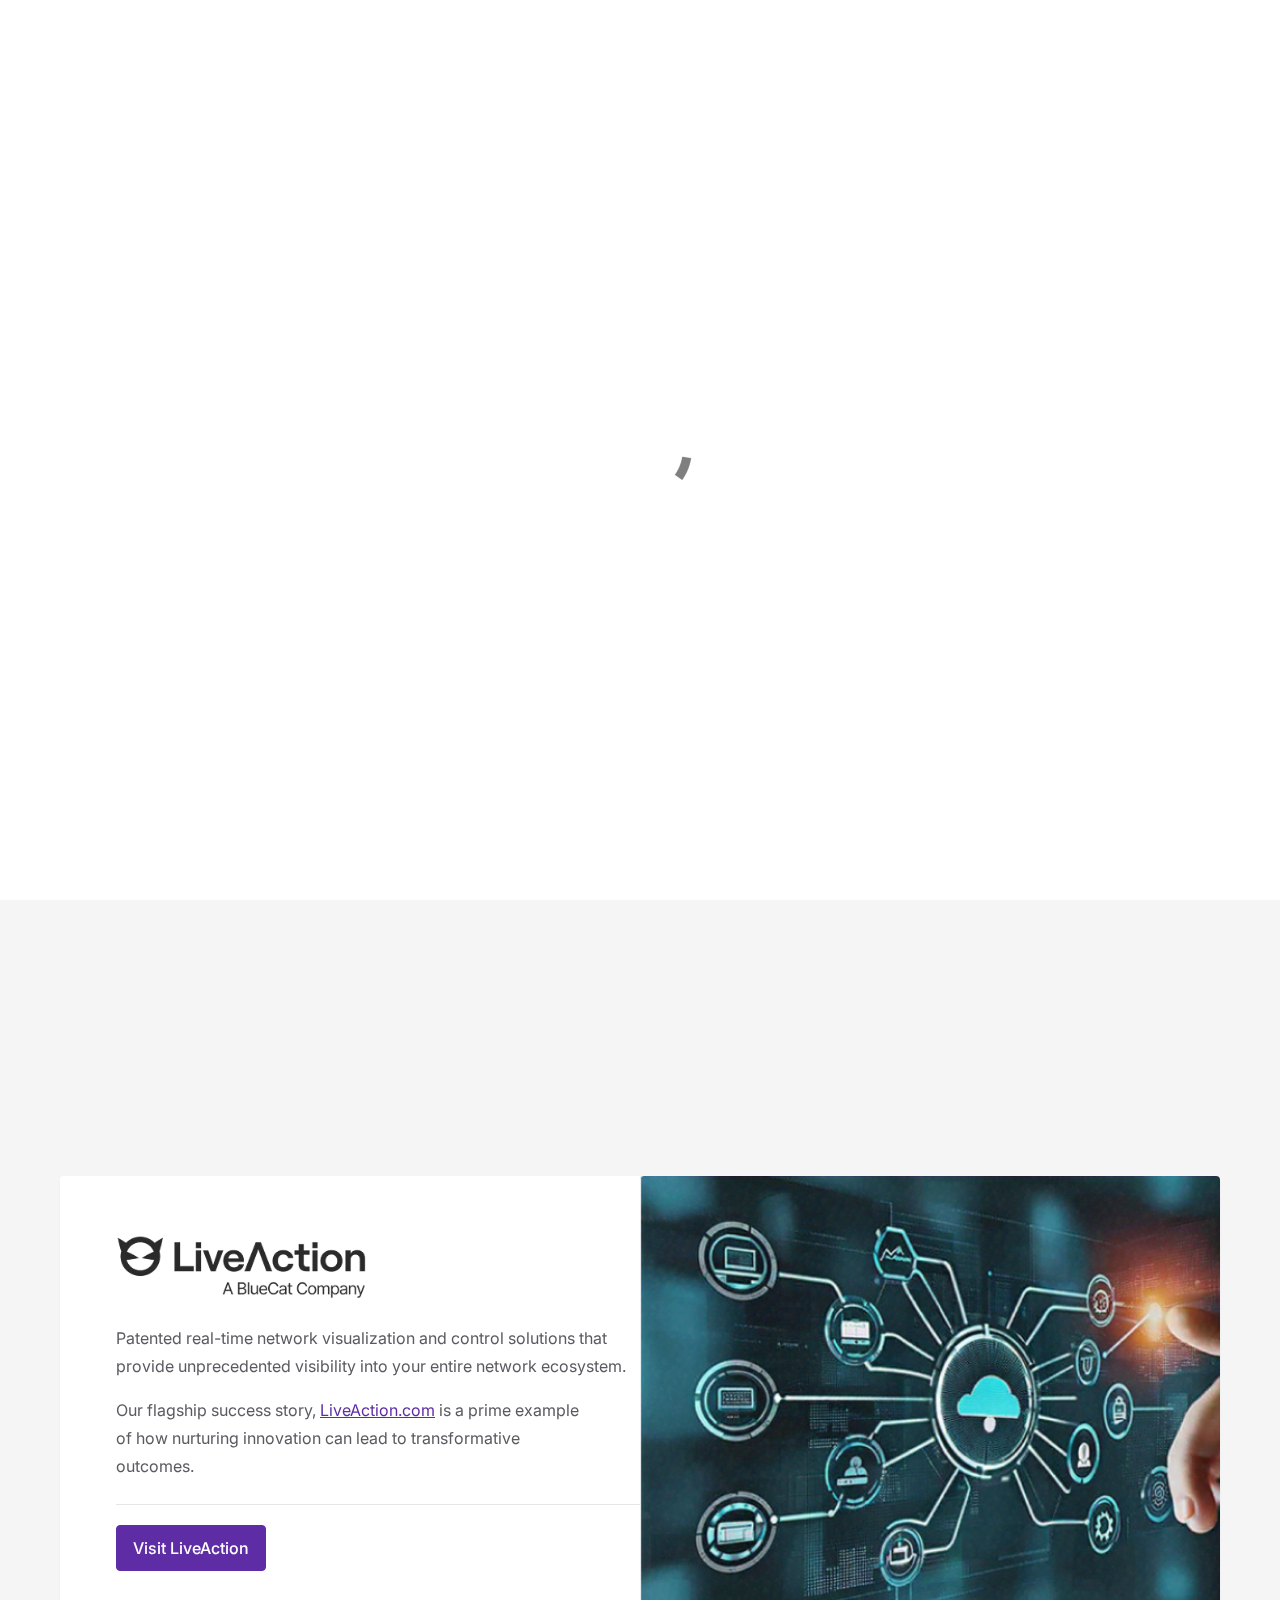
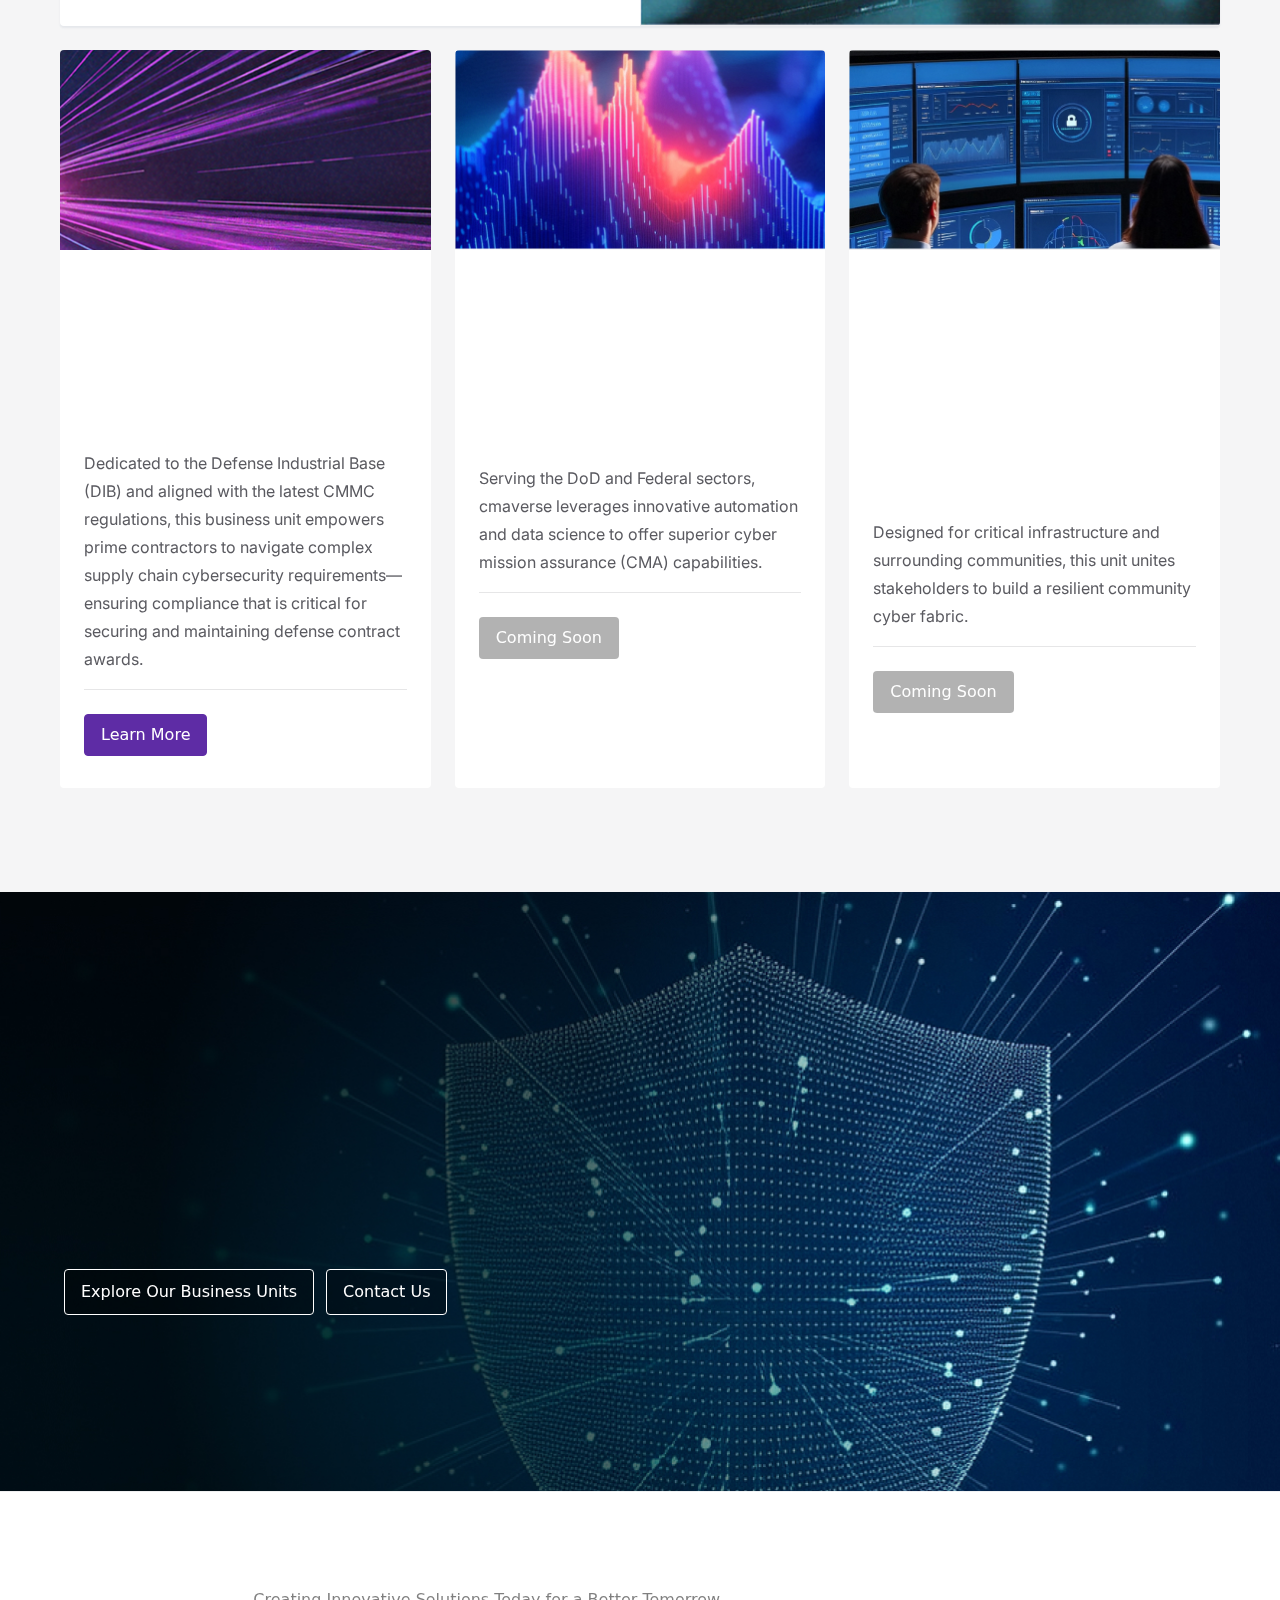
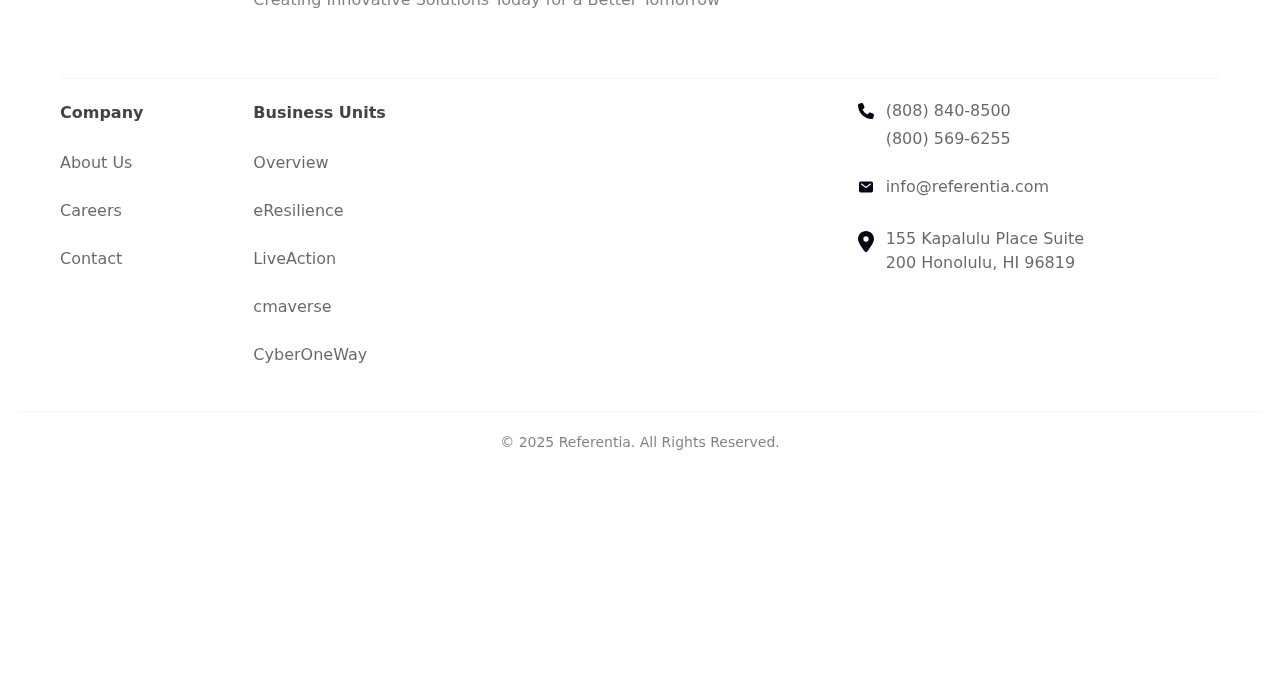
<file: index.html>
<!doctype html>
<html>
<head>
    <meta charset="utf-8">
    <meta name="keywords" content="cybersecurity, innovative solutions, cyber defense, digital security, referentia, hawaii technology">
    <meta name="description" content="Referentia delivers innovative cybersecurity solutions for tomorrow's challenges. Our adaptive security approach protects organizations in rapidly evolving digital landscapes.">
    <meta name="viewport" content="width=device-width, initial-scale=1.0, viewport-fit=cover">
	<link rel="canonical" href="https://www.referentia.com/">
	<meta name="robots" content="index, follow">
    <link rel="shortcut icon" type="image/png" href="favicon.png">
    
	<link rel="stylesheet" type="text/css" href="./css/bootstrap.min.css?6316">
	<link rel="stylesheet" type="text/css" href="style.css?7003">
	<link rel="stylesheet" type="text/css" href="./css/animate.min.css?434">
	<link href='https://fonts.googleapis.com/css?family=Hanken+Grotesk:100..900,40&display=swap&subset=latin,latin-ext' rel='stylesheet' type='text/css'>
	<link href='https://fonts.googleapis.com/css?family=Inter&display=swap&subset=latin,latin-ext' rel='stylesheet' type='text/css'>
    <title>Referentia | Innovative Cybersecurity Solutions</title>


    
<!-- Analytics -->
 
<!-- Analytics END -->
    
</head>
<body class="mob-disable-anim ">

<!-- Preloader -->
<div id="page-loading-blocs-notifaction" class="page-preloader"></div>
<!-- Preloader END -->


<!-- Main container -->
<div class="page-container">
    
<!-- banner -->
<div class="bloc full-width-bloc l-bloc ref-blue no-margin" id="banner">
	<div class="container bloc-no-padding-md bloc-no-padding-sm bloc-no-padding bloc-no-padding-lg">
		<div class="row g-0 mt-lg-1 mb-lg-1 align-items-center">
			<div class="col text-start mt-lg-0 mb-lg-0 ms-lg-0 me-lg-0 pt-lg-0 pb-lg-0 ps-lg-0 pe-lg-0 align-self-center text-lg-center">
				<p class="p-style mt-lg-0 mb-lg-0 ms-lg-0 me-lg-0 pt-lg-0 pb-lg-0 ps-lg-0 pe-lg-0 float-lg-none text-md-center text-sm-center text-center mt-md-0 mb-md-0 pt-md-0 pb-md-0">
					155 Kapalulu Place Suite 200 Honolulu, HI 96819
				</p>
			</div>
		</div>
	</div>
</div>
<!-- banner END -->

<header>

<!-- navigation -->
<div class="bloc l-bloc sticky-nav none nav-bar drop-shadow" id="navigation">
	<div class="container bloc-no-padding bloc-no-padding-lg">
		<div class="row align-items-center g-0 nav-flex">
			<div class="text-start ms-2 col-md-7 col-sm-7 col-4 col-lg-2">
				<a href="./"><picture><source type="image/webp" srcset="img/referentia-logo-blue.webp"><img src="img/referentia-logo-blue.png" class="img-fluid ref-logo float-none img-navigation-style" alt="Referentia Systems company logo in blue" width="140" height="33"></picture></a>
			</div>
			<div class="offset-0 col-2 order-0 text-start ps-0 pe-0 col-sm-1 text-md-end text-lg-center col-lg-6">
				<nav class="navbar navbar-light row flex-column pt-0 pb-0 navbar-expand-lg">
					<div class="container-fluid flex-column">
						<button id="nav-toggle" type="button" class="ui-navbar-toggler navbar-toggler border-0 p-0" aria-expanded="false" aria-label="Toggle navigation" data-bs-toggle="collapse" data-bs-target=".navbar-17533">
							<span class="navbar-toggler-icon"><svg height="32" viewBox="0 0 32 32" width="32"><path class="svg-menu-icon menu-icon-rounded-bars" d="m2 9h28m-28 7h28m-28 7h28"></path></svg></span>
						</button>
						<div class="collapse navbar-collapse navbar-19859 navbar-17533 special-dropdown-nav  fullscreen-nav open-down">
								<ul class="site-navigation nav navbar-nav mx-auto justify-content-center nav-link">
									<li class="nav-item">
										<a href="./about-us/" class="nav-link">About</a>
									</li>
									<li class="nav-item">
										<div class="dropdown btn-dropdown">
											<a tabindex="0" href="#" class="dropdown-toggle nav-link" data-bs-toggle="dropdown" aria-expanded="false" aria-label="Business Units dropdown menu">Business Units</a>
											<ul class="dropdown-menu" role="menu">
												<li class="nav-item">
													<a href="./business-units/" class="nav-link">Business Units Overview</a>
												</li>
												<li class="nav-item">
													<a href="./business-units/" class="nav-link">eResilience</a>
												</li>
												<li class="nav-item">
													<a href="./business-units/" class="nav-link">LiveAction</a>
												</li>
												<li class="nav-item">
													<a href="./business-units/" class="nav-link">cmaverse</a>
												</li>
												<li class="nav-item">
													<a href="./business-units/" class="nav-link">CyberOneWay</a>
												</li>
											</ul>
										</div>
									</li>
									<li class="nav-item">
										<a href="./careers/" class="nav-link">Careers</a>
									</li>
									<li class="nav-item">
										<a href="./contact/" class="nav-link">Contact</a>
									</li>
								</ul>
							</div>
					</div>
				</nav>
			</div>
			<div class="col-md-3 col-5 text-end text-md-end col-sm-3 d-lg-block   d-none col-lg-2 align-self-center text-lg-end">
					<a href="./careers/" class="btn btn-sm btn-rd mt-md-2 mt-lg-1 btn-primary button-text" aria-label="View career opportunities">Join Now</a>
				</div>
		</div>
	</div>
</div>
<!-- navigation END -->

</header>
<main>

<!-- home-hero -->
<div class="bloc l-bloc none full-width-bloc" id="home-hero">
	<div class="container bloc-no-padding-lg bloc-no-padding-md bloc-no-padding-sm bloc-no-padding">
		<div class="row g-0 hero-row">
			<div class="col-md-6 text-start text-lg-center home-hero-content col align-self-center">
				<h1 class="mb-4 h1-ref mt-4 none animated fadeIn" data-appear-anim-style="fadeIn">
					Creating Innovative Solutions Today for a Better Tomorrow
				</h1>
				<p class="mb-lg-5 body-large mb-md-5 mb-4">
					Adaptive cybersecurity solutions for a rapidly evolving digital landscape.
				</p>
				<div class=" text-lg-center hero-btn-container">
					<a href="./contact/" class="btn btn-primary button-text mb-3 btn-lg mb-lg-0 me-lg-1 ms-lg-1 mb-md-0 me-md-2 mb-sm-0 me-sm-2" aria-label="Contact our team">Contact Us</a><a href="./careers/" class="btn btn-d btn-lg btn-outline button-text-dark ms-lg-1 me-lg-1" aria-label="Join our team">Join Us</a>
				</div>
			</div>
			<div class="text-start paddler-img text-lg-start col">
				<div class="squares-container  none">
					<div class="overlay-square square1" aria-hidden="true">
					</div>
					<div class="overlay-square square2" aria-hidden="true">
					</div>
					<div class="overlay-square square3" aria-hidden="true">
					</div>
					<div class="overlay-square square4 d-sm-block d-none" aria-hidden="true">
					</div>
					<div class="overlay-square square5 d-lg-block   d-none" aria-hidden="true">
					</div>
					<div class="overlay-square square6 d-lg-block   d-none" aria-hidden="true">
					</div>
					<div class="overlay-square square7" aria-hidden="true">
					</div>
					<div class="overlay-square square8" aria-hidden="true">
					</div>
					<div class="overlay-square square9 animated flipInX animSpeedFast" data-appear-anim-style="flipInX" aria-hidden="true">
					</div>
				</div>
			</div>
		</div>
	</div>
</div>
<!-- home-hero END -->

</main>
<section>

<!-- bloc-business-units -->
<div class="bloc l-bloc ref-gray-50 none section-margin" id="bloc-business-units">
	<div class="container bloc-no-padding-md bloc-no-padding bloc-no-padding-lg">
		<div class="row g-0 mb-lg-5 mt-lg-5" id="business-units-header">
			<div class="col text-start section-heading text-lg-center align-self-center">
				<h2 class="mb-4 h2-ref text-lg-center mx-auto d-block animated fadeInUp" data-appear-anim-style="fadeInUp">
					Our Business Units
				</h2>
				<p class="mb-3 body-large text-lg-center mx-auto d-block mb-lg-4 mb-md-5 animated fadeInUp" data-appear-anim-style="fadeInUp">
					To address the multifaceted challenges of today's cyber and defense landscapes, our Business Unit (BU) structure nurtures future spinouts while delivering immediate, high-impact solutions.
				</p>
			</div>
		</div>
		<div class="row feature-unit g-0 align-items-center mb-lg-4 mb-md-4">
			<div class="col text-lg-start align-self-center mb-4 mb-sm-4">
				<div class="pe-sm-0  content-colum mt-md-5">
					<picture><source type="image/webp" srcset="img/lazyload-ph.png" data-srcset="img/liveaction-logo.webp"><img src="img/lazyload-ph.png" data-src="img/liveaction-logo.png" class="img-fluid float-lg-none img-liveaction-lo-style mb-lg-4 lazyload" alt="LiveAction network visualization solutions logo" width="200" height="56"></picture>
					<p class="mb-3 body-medium">
						Patented real-time network visualization and control solutions that provide unprecedented visibility into your entire network ecosystem.
					</p>
					<p class="mb-3 body-medium mb-lg-4 pe-md-5">
						Our flagship success story, <a class="ltc-4292" href="http://liveaction.com/" target="_blank">LiveAction.com</a> is a prime example of how nurturing innovation can lead to transformative outcomes.
					</p>
					<div class="divider-h divider-gray">
					</div><a href="./business-units/" class="btn btn-lg btn-text mb-lg-4 btn-primary" aria-label="Visit LiveAction business unit">Visit LiveAction</a>
				</div>
			</div>
			<div class="bgc-6328 feature-image col">
			</div>
		</div>
		<div class="row card-flex">
			<div class="col d-flex">
				<div class=" mb-sm-4 mb-4 card-body text-start">
					<div class="eres-card-img">
					</div><picture><source type="image/webp" srcset="img/lazyload-ph.png" data-srcset="img/eRes-logo.webp"><img src="img/lazyload-ph.png" data-src="img/eRes-logo.png" class="img-fluid float-lg-none card-margin mb-lg-0 mb-md-0 lazyload" alt="eResilience cybersecurity compliance solutions logo" width="175" height="41"></picture>
					<p class="mb-3 body-medium card-margin">
						Dedicated to the Defense Industrial Base (DIB) and aligned with the latest CMMC regulations, this business unit empowers prime contractors to navigate complex supply chain cybersecurity requirements—ensuring compliance that is critical for securing and maintaining defense contract awards.
					</p>
					<div class="divider-h divider-gray card-margin">
					</div>
					<div class="card-margin-btn">
						<a href="./business-units/" class="btn btn-lg btn-primary" aria-label="Learn more about eResilience">Learn More</a>
					</div>
				</div>
			</div>
			<div class="col text-center d-flex text-lg-start">
				<div class=" mb-md-4 mb-sm-4 mb-4 card-body text-md-start text-sm-start text-start">
					<div class="cma-card-img">
					</div><picture><source type="image/webp" srcset="img/lazyload-ph.png" data-srcset="img/cmaverse-logo.webp"><img src="img/lazyload-ph.png" data-src="img/cmaverse-logo.png" class="img-fluid float-lg-none card-margin mb-lg-0 mb-md-0 lazyload" alt="cmaverse cyber mission assurance solutions logo" width="190" height="41"></picture>
					<p class="mb-3 body-medium card-margin">
						Serving the DoD and Federal sectors, cmaverse leverages innovative automation and data science to offer superior cyber mission assurance (CMA) capabilities.
					</p>
					<div class="divider-h divider-gray card-margin">
					</div>
					<div class="card-margin-btn">
						<a href="./business-units/" class="btn float-lg-none btn-d btn-lg btn-coming ref-gray-600" aria-label="cmaverse coming soon">Coming Soon</a>
					</div>
				</div>
			</div>
			<div class="col d-flex">
				<div class=" mb-4 card-body">
					<div class="cow-card-img">
					</div><picture><source type="image/webp" srcset="img/lazyload-ph.png" data-srcset="img/cyberoneway-logo.webp"><img src="img/lazyload-ph.png" data-src="img/cyberoneway-logo.png" class="img-fluid float-lg-none card-margin mb-lg-0 mb-md-0 lazyload" alt="CyberOneWay critical infrastructure protection logo" width="244" height="41"></picture>
					<p class="mb-3 body-medium card-margin">
						Designed for critical infrastructure and surrounding communities, this unit unites stakeholders to build a resilient community cyber fabric.
					</p>
					<div class="divider-h divider-gray card-margin">
					</div>
					<div class="card-margin-btn">
						<a href="./business-units/" class="btn btn-lg float-lg-none btn-d btn-coming ref-gray-600" aria-label="CyberOneWay coming soon">Coming Soon</a>
					</div>
				</div>
			</div>
		</div>
	</div>
</div>
<!-- bloc-business-units END -->

</section>
<section>

<!-- bloc-3 -->
<div class="bloc d-bloc cta-section none b-parallax" id="bloc-3">
	<div class="parallax bg-cta-bg">
	</div>
	<div class="container bloc-lg bloc-no-padding-lg">
		<div class="row g-0 align-items-center">
			<div class="col-lg-8">
				<h2 class="mb-4 tc-6328 h2-ref animated fadeInUp" data-appear-anim-style="fadeInUp">
					Ready to Secure Your Future?
				</h2>
				<p class="mb-3 tc-6328 mb-lg-5 body-large mb-md-5 text-white animated fadeInUp" data-appear-anim-style="fadeInUp">
					Connect with our security experts to discover how Referentia can transform your cybersecurity posture and protect your critical assets.
				</p>
				<div>
					<a href="./business-units/" class="btn btn-d btn-lg btn-outline-white" aria-label="Explore our business units">Explore Our Business Units</a><a href="./contact/" class="btn btn-d btn-lg btn-outline-white" aria-label="Contact our team">Contact Us</a>
				</div>
			</div>
		</div>
	</div>
</div>
<!-- bloc-3 END -->

</section>
<!-- ScrollToTop Button -->
<button aria-label="Scroll to top button" class="bloc-button btn btn-d scrollToTop" onclick="scrollToTarget('1',this)"><svg xmlns="http://www.w3.org/2000/svg" width="22" height="22" viewBox="0 0 32 32"><path class="scroll-to-top-btn-icon" d="M30,22.656l-14-13-14,13"/></svg></button>
<!-- ScrollToTop Button END-->


<footer>

<!-- footer -->
<div class="bloc l-bloc none" id="footer">
	<div class="container bloc-md-md bloc-md-lg bloc-md">
		<div class="row g-0 footer-margin footer-flex align-items-center">
			<div class="text-lg-start col-lg-2 align-self-center col-md-12 text-md-center text-sm-center text-center">
				<a href="./"><picture><source type="image/webp" srcset="img/lazyload-ph.png" data-srcset="img/referentia-logo-blue.webp"><img src="img/lazyload-ph.png" data-src="img/referentia-logo-blue.png" class="img-fluid footer-logo mb-lg-0 float-lg-none lazyload" alt="Referentia Systems company logo in blue" width="984" height="233"></picture></a>
			</div>
			<div class="text-start col-md-12 text-lg-start col-lg-9 text-md-start">
				<p class="mb-3 mb-md-0 text-center text-lg-start p-footer-style mx-auto d-block">
					Creating Innovative Solutions Today for a Better Tomorrow
				</p>
			</div>
		</div>
		<div class="row g-0 footer-margin">
			<div class="col">
				<div class="divider-h divider-bloc-2-background-color">
				</div>
			</div>
		</div>
		<div class="row g-0 align-items-start footer-margin">
			<div class="col-12 col-md-3 col-lg-2 col-sm-4">
				<p class="text-center mb-4 text-sm-start p-footer-bold">
					Company
				</p><a href="./about-us/" class="a-btn a-block footer-link pb-lg-4" aria-label="About Us page">About Us</a><a href="./careers/" class="a-btn a-block footer-link mb-lg-4" aria-label="Careers page">Careers</a><a href="./contact/" class="a-btn a-block footer-link mb-lg-4" aria-label="Contact page">Contact</a>
			</div>
			<div class="col-12 col-md-4 col-lg-6 col-sm-4">
				<p class="text-center mb-4 text-sm-start p-footer-bold">
					Business Units
				</p><a href="./business-units/" class="a-btn a-block footer-link pb-lg-4" aria-label="Business Units Overview">Overview</a><a href="./business-units/" class="a-btn a-block footer-link mb-lg-4" aria-label="eResilience business unit">eResilience</a><a href="./business-units/" class="a-btn a-block footer-link mb-lg-4" aria-label="LiveAction business unit">LiveAction</a><a href="./business-units/" class="a-btn a-block footer-link mb-lg-4" aria-label="cmaverse business unit">cmaverse</a><a href="./business-units/" class="a-btn a-block footer-link mb-lg-4" aria-label="CyberOneWay business unit">CyberOneWay</a>
			</div>
			<div class="col-lg-3 col-md-5 col-sm-4">
				<div class="row">
					<div class="col text-center text-sm-start">
						<div class="row pb-lg-4">
							<div class="col-lg-2 ps-lg-0 pe-lg-0 text-lg-end col-md-1">
								<blocsicon class="svg-icon-bloc-2-style mt-lg-1"><svg viewBox="0 0 512 512"><!--! Font Awesome Free 6.5.2 by @fontawesome - https://fontawesome.com License - https://fontawesome.com/license/free (Icons: CC BY 4.0, Fonts: SIL OFL 1.1, Code: MIT License) Copyright 2024 Fonticons, Inc. --><path d="M164.9 24.6c-7.7-18.6-28-28.5-47.4-23.2l-88 24C12.1 30.2 0 46 0 64C0 311.4 200.6 512 448 512c18 0 33.8-12.1 38.6-29.5l24-88c5.3-19.4-4.6-39.7-23.2-47.4l-96-40c-16.3-6.8-35.2-2.1-46.3 11.6L304.7 368C234.3 334.7 177.3 277.7 144 207.3L193.3 167c13.7-11.2 18.4-30 11.6-46.3l-40-96z"></path></svg></blocsicon>
							</div>
							<div class="col-md-9">
									<p class="mb-3 mb-lg-1 mb-md-4 footer-link text-sm-start">
										<a class="float-sm-none link-style" href="tel:(808)840-8500">(808) 840-8500</a>
									</p>
									<p class="mb-lg-0 mb-md-4 mb-4 footer-link">
										<a class="float-sm-none link-style" href="tel:(800)569-6255">(800) 569-6255</a>
									</p>
								</div>
						</div>
						<div class="row pb-lg-4">
								<div class="col-lg-2 ps-lg-0 pe-lg-0 text-lg-end col-md-1">
									<blocsicon class="svg-icon-bloc-2-style mt-lg-1"><svg width="512" height="512" viewBox="0 0 512 512"><path d="M424,80H88a56.06,56.06,0,0,0-56,56V376a56.06,56.06,0,0,0,56,56H424a56.06,56.06,0,0,0,56-56V136A56.06,56.06,0,0,0,424,80Zm-14.18,92.63-144,112a16,16,0,0,1-19.64,0l-144-112a16,16,0,1,1,19.64-25.26L256,251.73,390.18,147.37a16,16,0,0,1,19.64,25.26Z"></path></svg></blocsicon>
								</div>
								<div class="col-md-9">
										<p class="mb-lg-1 mb-md-4 mb-4 footer-link">
											<a class="float-sm-none link-style" href="mailto:info@referentia.com">info@referentia.com</a>
										</p>
									</div>
							</div>
						<div class="row pb-lg-4">
									<div class="col-lg-2 ps-lg-0 pe-lg-0 text-lg-end col-md-1">
										<blocsicon class="svg-icon-bloc-2-style mt-lg-1"><svg viewBox="0 0 384 512"><!--! Font Awesome Free 6.5.2 by @fontawesome - https://fontawesome.com License - https://fontawesome.com/license/free (Icons: CC BY 4.0, Fonts: SIL OFL 1.1, Code: MIT License) Copyright 2024 Fonticons, Inc. --><path d="M215.7 499.2C267 435 384 279.4 384 192C384 86 298 0 192 0S0 86 0 192c0 87.4 117 243 168.3 307.2c12.3 15.3 35.1 15.3 47.4 0zM192 128a64 64 0 1 1 0 128 64 64 0 1 1 0-128z"></path></svg></blocsicon>
									</div>
									<div class="col-md-9">
											<p class="mb-lg-1 mb-md-5 mb-4 footer-link">
												<a class="float-sm-none link-style" href="https://www.google.com/maps/place/155+Kapalulu+Pl+%23200,+Honolulu,+HI+96819/@21.3206386,-157.9097951,15.87z/data=!4m13!1m7!3m6!1s0x7c006fb3e0cb7127:0xe6a42f823fa2a2ad!2s155+Kapalulu+Pl+%23200,+Honolulu,+HI+96819!3b1!8m2!3d21.3206074!4d-157.9103116!3m4!1s0x7c006fb3e0cb7127:0xe6a42f823fa2a2ad!8m2!3d21.3206074!4d-157.9103116?entry=ttu&g_ep=EgoyMDI1MDQyMC4wIKXMDSoASAFQAw%3D%3D" target="_blank">155 Kapalulu Place Suite 200 Honolulu, HI 96819</a>
											</p>
										</div>
								</div>
					</div>
				</div>
			</div>
		</div>
		<div class="row g-0">
						<div class="col-lg-12">
							<div class="divider-h divider-0-bloc-2-background-color">
							</div>
						</div>
						<div class="col">
							<p class="mb-3 p-15-style text-center">
								© 2025 Referentia. All Rights Reserved.
							</p>
						</div>
					</div>
	</div>
</div>
<!-- footer END -->

</footer>
</div>
<!-- Main container END -->
    


<!-- Additional JS -->
<script src="./js/bootstrap.bundle.min.js?7317"></script>
<script src="./js/blocs.min.js?5335"></script>
<script src="./js/lazysizes.min.js" defer></script>
<script src="./js/universal-parallax.min.js?6575"></script><!-- Additional JS END -->


</body>
</html>
</file>
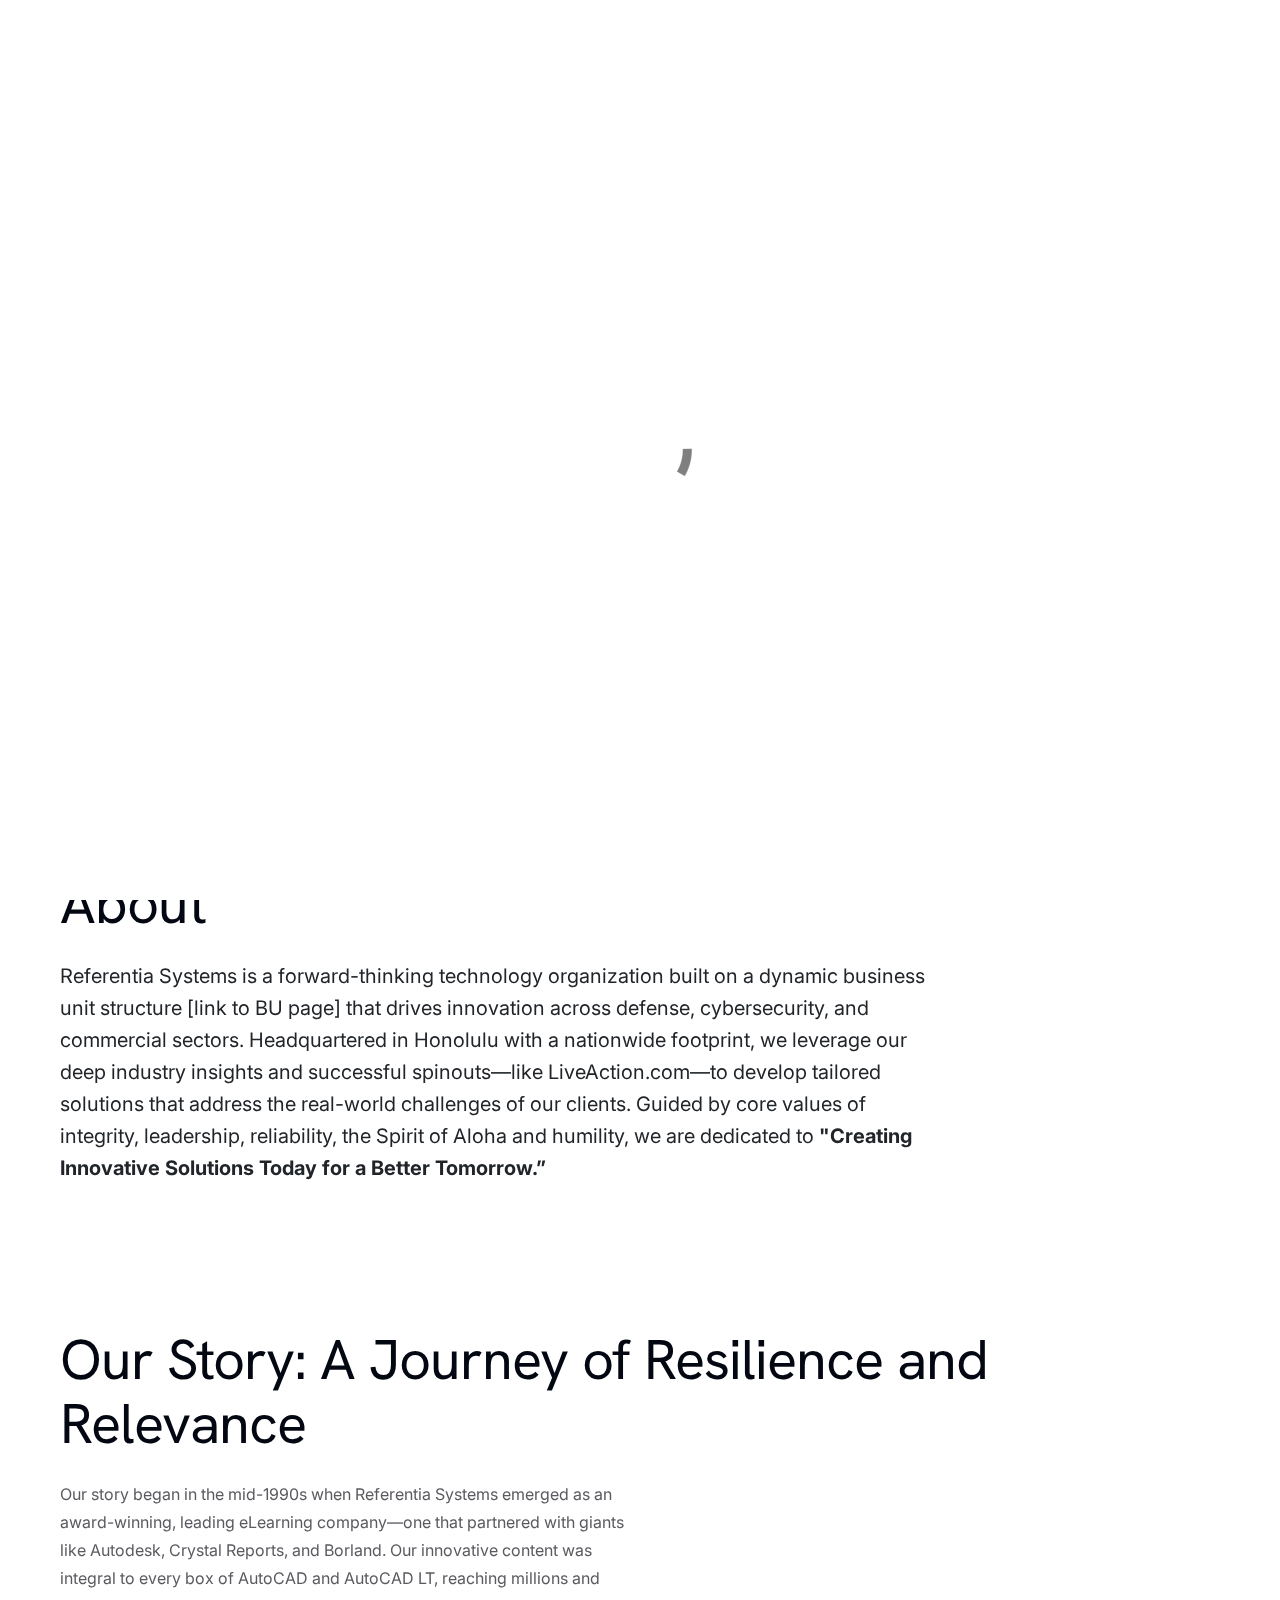
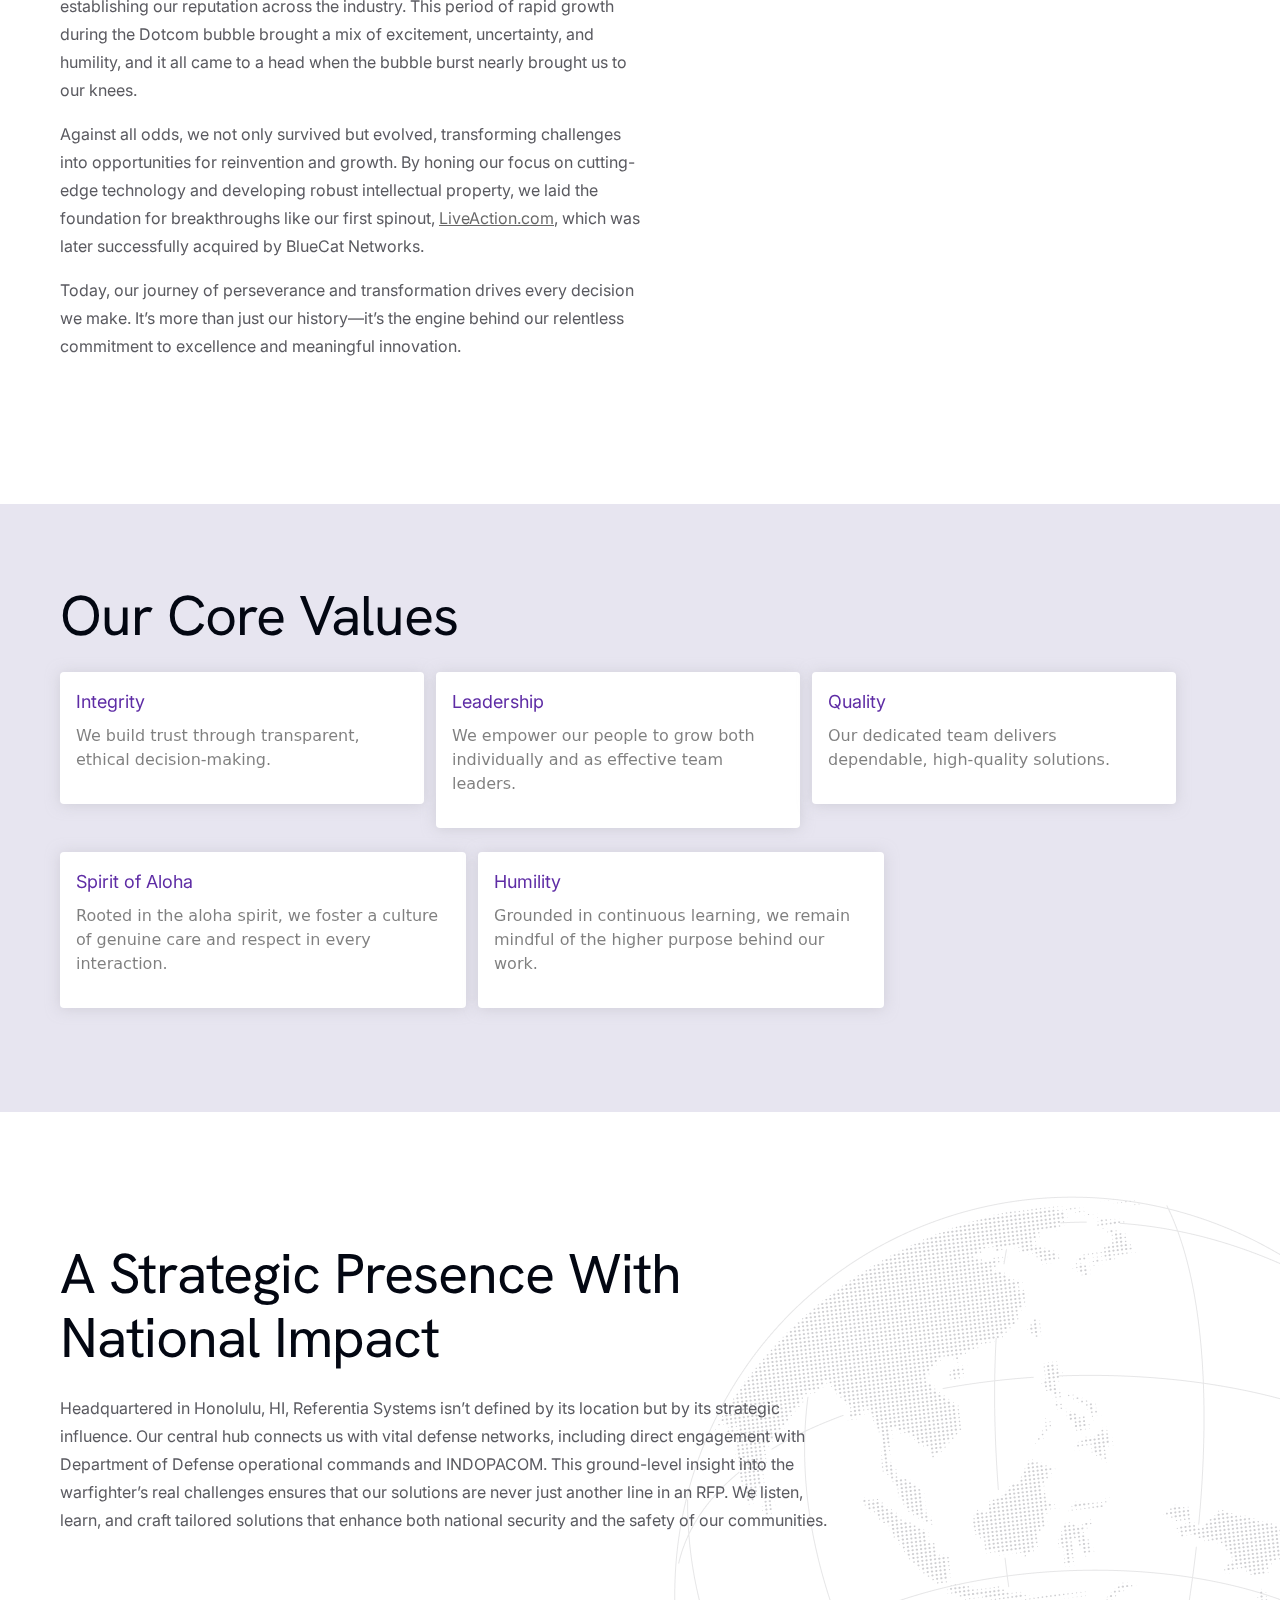
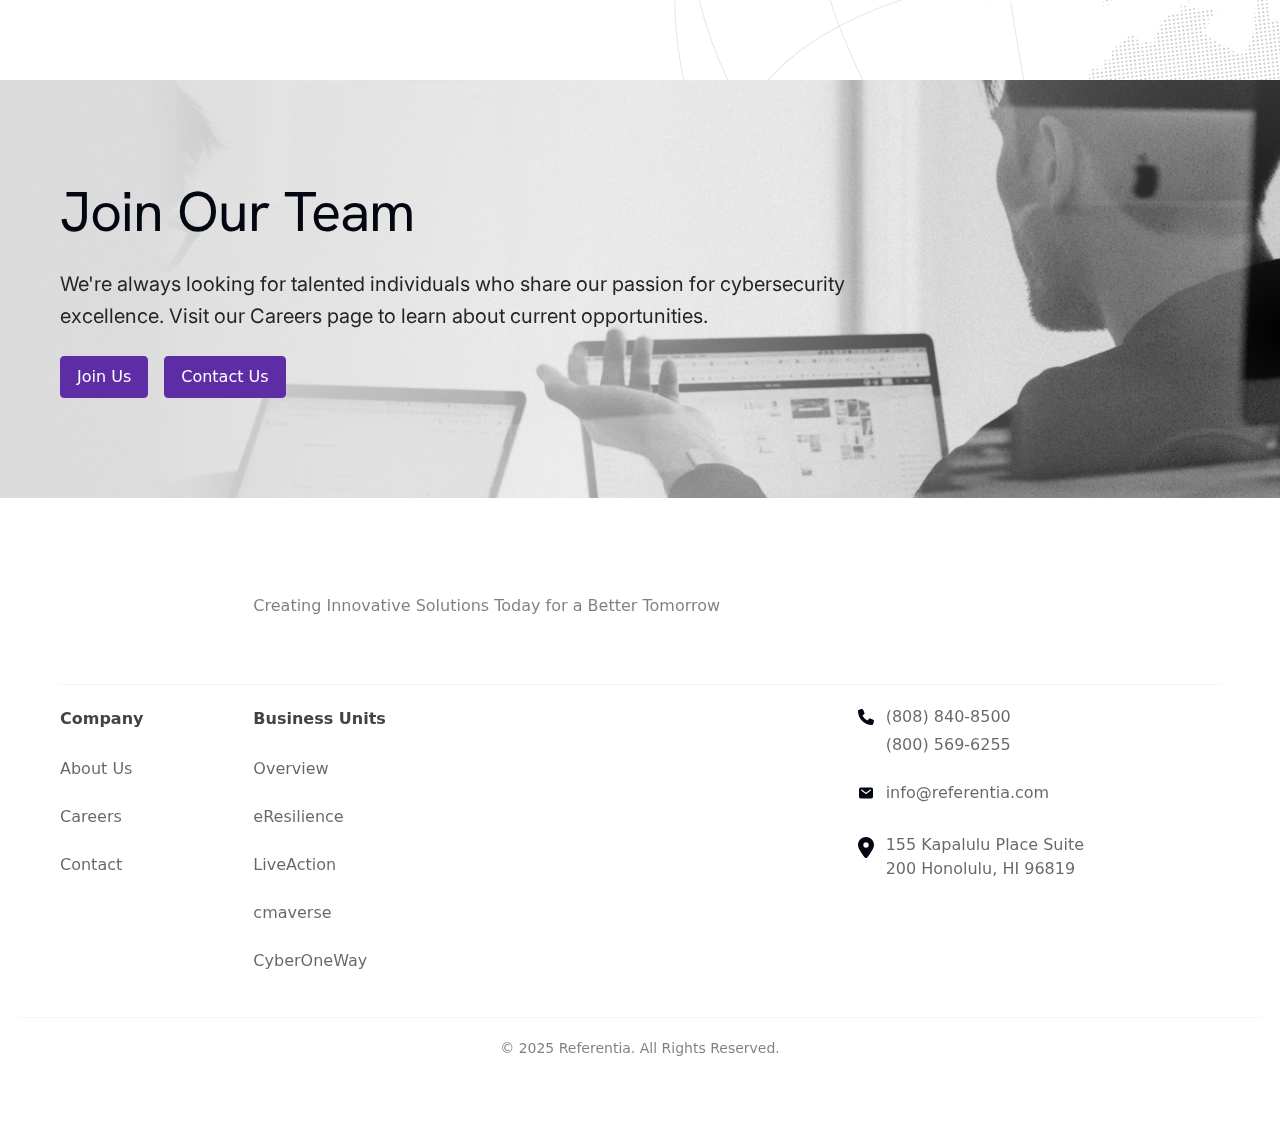
<file: about-us/index.html>
<!doctype html>
<html>
<head>
    <meta charset="utf-8">
    <meta name="keywords" content="Referentia history, cybersecurity company, hawaii tech company, cybersecurity team, about referentia, security leadership">
    <meta name="description" content="Learn about Referentia's mission, history, and team of cybersecurity experts. Discover how our innovative approach has shaped the security landscape since our founding.">
    <meta name="viewport" content="width=device-width, initial-scale=1.0, viewport-fit=cover">
	<link rel="canonical" href="https://www.referentia.com/about-us/">
	<meta name="robots" content="index, follow">
    <link rel="shortcut icon" type="image/png" href="../favicon.png">
    
	<link rel="stylesheet" type="text/css" href="../css/bootstrap.min.css?6316">
	<link rel="stylesheet" type="text/css" href="../style.css?7003">
	<link rel="stylesheet" type="text/css" href="../css/animate.min.css?434">
	<link href='https://fonts.googleapis.com/css?family=Hanken+Grotesk:100..900,40&display=swap&subset=latin,latin-ext' rel='stylesheet' type='text/css'>
	<link href='https://fonts.googleapis.com/css?family=Inter&display=swap&subset=latin,latin-ext' rel='stylesheet' type='text/css'>
    <title>About Referentia | Our Mission and Cybersecurity Vision</title>


    
<!-- Analytics -->
 
<!-- Analytics END -->
    
</head>
<body data-clean-url="true" class="mob-disable-anim ">

<!-- Preloader -->
<div id="page-loading-blocs-notifaction" class="page-preloader"></div>
<!-- Preloader END -->


<!-- Main container -->
<div class="page-container">
    
<!-- banner -->
<div class="bloc full-width-bloc l-bloc ref-blue no-margin" id="banner">
	<div class="container bloc-no-padding-md bloc-no-padding-sm bloc-no-padding bloc-no-padding-lg">
		<div class="row g-0 mt-lg-1 mb-lg-1 align-items-center">
			<div class="col text-start mt-lg-0 mb-lg-0 ms-lg-0 me-lg-0 pt-lg-0 pb-lg-0 ps-lg-0 pe-lg-0 align-self-center text-lg-center">
				<p class="p-style mt-lg-0 mb-lg-0 ms-lg-0 me-lg-0 pt-lg-0 pb-lg-0 ps-lg-0 pe-lg-0 float-lg-none text-md-center text-sm-center text-center mt-md-0 mb-md-0 pt-md-0 pb-md-0">
					155 Kapalulu Place Suite 200 Honolulu, HI 96819
				</p>
			</div>
		</div>
	</div>
</div>
<!-- banner END -->

<header>

<!-- navigation -->
<div class="bloc l-bloc sticky-nav none nav-bar drop-shadow" id="navigation">
	<div class="container bloc-no-padding bloc-no-padding-lg">
		<div class="row align-items-center g-0 nav-flex">
			<div class="text-start ms-2 col-md-7 col-sm-7 col-4 col-lg-2">
				<a href="../"><picture><source type="image/webp" srcset="../img/referentia-logo-blue.webp"><img src="../img/referentia-logo-blue.png" class="img-fluid ref-logo float-none img-navigation-style" alt="Referentia Systems company logo in blue" width="140" height="33"></picture></a>
			</div>
			<div class="offset-0 col-2 order-0 text-start ps-0 pe-0 col-sm-1 text-md-end text-lg-center col-lg-6">
				<nav class="navbar navbar-light row flex-column pt-0 pb-0 navbar-expand-lg">
					<div class="container-fluid flex-column">
						<button id="nav-toggle" type="button" class="ui-navbar-toggler navbar-toggler border-0 p-0" aria-expanded="false" aria-label="Toggle navigation" data-bs-toggle="collapse" data-bs-target=".navbar-17533">
							<span class="navbar-toggler-icon"><svg height="32" viewBox="0 0 32 32" width="32"><path class="svg-menu-icon menu-icon-rounded-bars" d="m2 9h28m-28 7h28m-28 7h28"></path></svg></span>
						</button>
						<div class="collapse navbar-collapse navbar-19859 navbar-17533 special-dropdown-nav  fullscreen-nav open-down">
								<ul class="site-navigation nav navbar-nav mx-auto justify-content-center nav-link">
									<li class="nav-item">
										<a href="." class="nav-link">About</a>
									</li>
									<li class="nav-item">
										<div class="dropdown btn-dropdown">
											<a tabindex="0" href="#" class="dropdown-toggle nav-link" data-bs-toggle="dropdown" aria-expanded="false" aria-label="Business Units dropdown menu">Business Units</a>
											<ul class="dropdown-menu" role="menu">
												<li class="nav-item">
													<a href="../business-units/" class="nav-link">Business Units Overview</a>
												</li>
												<li class="nav-item">
													<a href="../business-units/" class="nav-link">eResilience</a>
												</li>
												<li class="nav-item">
													<a href="../business-units/" class="nav-link">LiveAction</a>
												</li>
												<li class="nav-item">
													<a href="../business-units/" class="nav-link">cmaverse</a>
												</li>
												<li class="nav-item">
													<a href="../business-units/" class="nav-link">CyberOneWay</a>
												</li>
											</ul>
										</div>
									</li>
									<li class="nav-item">
										<a href="../careers/" class="nav-link">Careers</a>
									</li>
									<li class="nav-item">
										<a href="../contact/" class="nav-link">Contact</a>
									</li>
								</ul>
							</div>
					</div>
				</nav>
			</div>
			<div class="col-md-3 col-5 text-end text-md-end col-sm-3 d-lg-block   d-none col-lg-2 align-self-center text-lg-end">
					<a href="../careers/" class="btn btn-sm btn-rd mt-md-2 mt-lg-1 btn-primary button-text" aria-label="View career opportunities">Join Now</a>
				</div>
		</div>
	</div>
</div>
<!-- navigation END -->

</header>
<main>

<!-- about -->
<div class="bloc b-parallax l-bloc ref-gray-50" id="about">
	<div class="parallax  bgc-">
	</div>
	<div class="container bloc-no-padding-lg bloc-no-padding-md bloc-no-padding-sm bloc-no-padding">
		<div class="row g-0 about-hero">
			<div class="text-lg-start col-lg-12">
				<h1 class="mb-4 h1-ref text-lg-center text-md-center">
					Establised Expertise.<br><span class="text-purple">Trusted Security.</span><br>
				</h1>
				<p class="mb-3 body-large text-lg-center mb-lg-5 text-md-center">
					Building resilient digital protection through innovation and expertise.
				</p><picture><source type="image/webp" srcset="../img/lazyload-ph.png" data-srcset="../img/cloud-mtns.webp"><img src="../img/lazyload-ph.png" data-src="../img/cloud-mtns.jpg" class="img-fluid mx-auto d-block none lazyload" alt="Mountain landscape with clouds, representing Referentia's strategic vision" width="1200" height="363"></picture>
			</div>
			<div class="text-start col-lg-12 text-lg-center d-flex">
			</div>
		</div>
	</div>
</div>
<!-- about END -->

</main>
<section>

<!-- bloc-14 -->
<div class="bloc l-bloc section-margin" id="bloc-14">
	<div class="container bloc-no-padding-lg bloc-no-padding-md bloc-no-padding-sm bloc-md">
		<div class="row g-0">
			<div class="col-lg-9">
				<h2 class="mb-4 h2-ref">
					About
				</h2>
				<p class="mb-3 body-large text-gray-950 mb-lg-5">
					Referentia Systems is a forward-thinking technology organization built on a dynamic business unit structure [link to BU page] that drives innovation across defense, cybersecurity, and commercial sectors. Headquartered in Honolulu with a nationwide footprint, we leverage our deep industry insights and successful spinouts—like LiveAction.com—to develop tailored solutions that address the real-world challenges of our clients. Guided by core values of integrity, leadership, reliability, the Spirit of Aloha and humility, we are dedicated to <span class="text-span-style">"Creating Innovative Solutions Today for a Better Tomorrow.”</span>
				</p>
			</div>
		</div>
		<div class="row g-0 align-items-start mb-lg-5 journey-flex">
			<div class="text-start col-lg-12 col-md-7 mt-5">
				<h2 class="mb-4 h2-ref mt-lg-5">
					Our Story: A Journey of Resilience and Relevance
				</h2>
			</div>
			<div class="text-start col-md-6">
				<p class="mb-3 body-medium text-gray-950">
					Our story began in the mid-1990s when Referentia Systems emerged as an award-winning, leading eLearning company—one that partnered with giants like Autodesk, Crystal Reports, and Borland. Our innovative content was integral to every box of AutoCAD and AutoCAD LT, reaching millions and establishing our reputation across the industry. This period of rapid growth during the Dotcom bubble brought a mix of excitement, uncertainty, and humility, and it all came to a head when the bubble burst nearly brought us to our knees.
				</p>
				<p class="mb-3 body-medium text-gray-950">
					Against all odds, we not only survived but evolved, transforming challenges into opportunities for reinvention and growth. By honing our focus on cutting-edge technology and developing robust intellectual property, we laid the foundation for breakthroughs like our first spinout, <a href="https://www.liveaction.com/" target="_blank">LiveAction.com</a>, which was later successfully acquired by BlueCat Networks.
				</p>
				<p class="mb-3 body-medium text-gray-950">
					Today, our journey of perseverance and transformation drives every decision we make. It’s more than just our history—it’s the engine behind our relentless commitment to excellence and meaningful innovation.
				</p>
			</div>
			<div class="col-md-6 text-start col-lg-5 offset-lg-0 align-self-start text-lg-start">
				<picture><source type="image/webp" srcset="../img/lazyload-ph.png" data-srcset="../img/rsi%20logo%20grid.webp"><img src="../img/lazyload-ph.png" data-src="../img/rsi%20logo%20grid.png" class="img-fluid img-bloc-9-style ps-lg-0 pe-lg-0 me-lg-0 float-sm-none lazyload" alt="Evolution of Referentia Systems logo and branding through the years" width="1440" height="1435"></picture>
			</div>
		</div>
	</div>
</div>
<!-- bloc-14 END -->

</section>
<section>

<!-- core-value -->
<div class="bloc none l-bloc core-values section-margin" id="core-value">
	<div class="container bloc-no-padding-lg bloc-md">
		<div class="row g-0">
			<div class="col">
				<h2 class="mb-4 h2-ref">
					Our Core Values
				</h2>
			</div>
		</div>
		<div class="row core-row g-0">
			<div class="text-start core-card offset-lg-0 col-lg-4 col-md-12 mb-md-4 mb-4 d-flex">
				<h3 class="mb-4 card-head-style mb-lg-2">
					Integrity
				</h3>
				<p class="mb-3">
					We build trust through transparent, ethical decision-making.
				</p>
			</div>
			<div class="col-md-2 text-start core-card col-lg-3 mb-md-4 mb-4">
				<h3 class="mb-4 card-head-style mb-lg-2">
					Leadership
				</h3>
				<p class="mb-3">
					We empower our people to grow both individually and as effective team leaders.
				</p>
			</div>
			<div class="col-md-2 text-start core-card col-lg-3 mb-md-4 mb-4">
				<h3 class="mb-4 card-head-style mb-lg-2">
					Quality
				</h3>
				<p class="mb-3">
					Our dedicated team delivers dependable, high-quality solutions.
				</p>
			</div>
			<div class="text-start core-card-wide col-lg-6 ms-lg-0 col-md-12 mb-md-4 mb-4">
				<h3 class="mb-4 card-head-style mb-lg-2">
					Spirit of Aloha
				</h3>
				<p class="mb-3">
					Rooted in the aloha spirit, we foster a culture of genuine care and respect in every interaction.
				</p>
			</div>
			<div class="col-md-2 text-start core-card-wide mb-md-4 mb-4 col-lg-5">
				<h3 class="mb-4 card-head-style mb-lg-2">
					Humility
				</h3>
				<p class="mb-3">
					Grounded in continuous learning, we remain mindful of the higher purpose behind our work.
				</p>
			</div>
		</div>
	</div>
</div>
<!-- core-value END -->

</section>
<section>

<!-- impact -->
<div class="bloc bg-br-edge section-margin l-bloc globe-img" id="impact">
	<div class="container bloc-md-lg bloc-md-md bloc-md">
		<div class="row g-0 strategic-impact">
			<div class="text-start col-lg-8">
				<h2 class="mb-4 h2-ref">
					A Strategic Presence With National Impact
				</h2>
				<p class="mb-3 body-medium text-gray-950">
					Headquartered in Honolulu, HI, Referentia Systems isn’t defined by its location but by its strategic influence. Our central hub connects us with vital defense networks, including direct engagement with Department of Defense operational commands and INDOPACOM. This ground-level insight into the warfighter’s real challenges ensures that our solutions are never just another line in an RFP. We listen, learn, and craft tailored solutions that enhance both national security and the safety of our communities.
				</p>
			</div>
		</div>
	</div>
</div>
<!-- impact END -->

</section>
<section>

<!-- join-our-team -->
<div class="bloc none bg-join-our-team-bg d-bloc" id="join-our-team">
	<div class="container bloc-md bloc-lg-lg">
		<div class="row g-0">
			<div class="col-lg-9 join-content">
				<h2 class="mb-4 h2-ref">
					Join Our Team
				</h2>
				<p class="mb-3 mb-lg-4 body-large">
					We're always looking for talented individuals who share our passion for cybersecurity excellence. Visit our Careers page to learn about current opportunities.
				</p><a href="../careers/" class="btn btn-lg btn-primary me-lg-3 mb-4 mb-sm-0 me-sm-2 me-md-3">Join Us</a><a href="../contact/" class="btn btn-lg btn-primary">Contact Us</a>
			</div>
		</div>
	</div>
</div>
<!-- join-our-team END -->

</section>
<!-- ScrollToTop Button -->
<button aria-label="Scroll to top button" class="bloc-button btn btn-d scrollToTop" onclick="scrollToTarget('1',this)"><svg xmlns="http://www.w3.org/2000/svg" width="22" height="22" viewBox="0 0 32 32"><path class="scroll-to-top-btn-icon" d="M30,22.656l-14-13-14,13"/></svg></button>
<!-- ScrollToTop Button END-->


<footer>

<!-- footer -->
<div class="bloc l-bloc none" id="footer">
	<div class="container bloc-md-md bloc-md-lg bloc-md">
		<div class="row g-0 footer-margin footer-flex align-items-center">
			<div class="text-lg-start col-lg-2 align-self-center col-md-12 text-md-center text-sm-center text-center">
				<a href="../"><picture><source type="image/webp" srcset="../img/lazyload-ph.png" data-srcset="../img/referentia-logo-blue.webp"><img src="../img/lazyload-ph.png" data-src="../img/referentia-logo-blue.png" class="img-fluid footer-logo mb-lg-0 float-lg-none lazyload" alt="Referentia Systems company logo in blue" width="984" height="233"></picture></a>
			</div>
			<div class="text-start col-md-12 text-lg-start col-lg-9 text-md-start">
				<p class="mb-3 mb-md-0 text-center text-lg-start p-footer-style mx-auto d-block">
					Creating Innovative Solutions Today for a Better Tomorrow
				</p>
			</div>
		</div>
		<div class="row g-0 footer-margin">
			<div class="col">
				<div class="divider-h divider-bloc-2-background-color">
				</div>
			</div>
		</div>
		<div class="row g-0 align-items-start footer-margin">
			<div class="col-12 col-md-3 col-lg-2 col-sm-4">
				<p class="text-center mb-4 text-sm-start p-footer-bold">
					Company
				</p><a href="." class="a-btn a-block footer-link pb-lg-4">About Us</a><a href="../careers/" class="a-btn a-block footer-link mb-lg-4">Careers</a><a href="../contact/" class="a-btn a-block footer-link mb-lg-4">Contact</a>
			</div>
			<div class="col-12 col-md-4 col-lg-6 col-sm-4">
				<p class="text-center mb-4 text-sm-start p-footer-bold">
					Business Units
				</p><a href="../business-units/" class="a-btn a-block footer-link pb-lg-4">Overview</a><a href="../business-units/" class="a-btn a-block footer-link mb-lg-4">eResilience</a><a href="../business-units/" class="a-btn a-block footer-link mb-lg-4">LiveAction</a><a href="../business-units/" class="a-btn a-block footer-link mb-lg-4">cmaverse</a><a href="../business-units/" class="a-btn a-block footer-link mb-lg-4">CyberOneWay</a>
			</div>
			<div class="col-lg-3 col-md-5 col-sm-4">
				<div class="row">
					<div class="col text-center text-sm-start">
						<div class="row pb-lg-4">
							<div class="col-lg-2 ps-lg-0 pe-lg-0 text-lg-end col-md-1">
								<blocsicon class="svg-icon-bloc-2-style mt-lg-1"><svg viewBox="0 0 512 512"><!--! Font Awesome Free 6.5.2 by @fontawesome - https://fontawesome.com License - https://fontawesome.com/license/free (Icons: CC BY 4.0, Fonts: SIL OFL 1.1, Code: MIT License) Copyright 2024 Fonticons, Inc. --><path d="M164.9 24.6c-7.7-18.6-28-28.5-47.4-23.2l-88 24C12.1 30.2 0 46 0 64C0 311.4 200.6 512 448 512c18 0 33.8-12.1 38.6-29.5l24-88c5.3-19.4-4.6-39.7-23.2-47.4l-96-40c-16.3-6.8-35.2-2.1-46.3 11.6L304.7 368C234.3 334.7 177.3 277.7 144 207.3L193.3 167c13.7-11.2 18.4-30 11.6-46.3l-40-96z"></path></svg></blocsicon>
							</div>
							<div class="col-md-9">
									<p class="mb-3 mb-lg-1 mb-md-4 footer-link text-sm-start">
										<a class="float-sm-none link-style" href="tel:(808)840-8500">(808) 840-8500</a>
									</p>
									<p class="mb-lg-0 mb-md-4 mb-4 footer-link">
										<a class="float-sm-none link-style" href="tel:(800)569-6255">(800) 569-6255</a>
									</p>
								</div>
						</div>
						<div class="row pb-lg-4">
								<div class="col-lg-2 ps-lg-0 pe-lg-0 text-lg-end col-md-1">
									<blocsicon class="svg-icon-bloc-2-style mt-lg-1"><svg width="512" height="512" viewBox="0 0 512 512"><path d="M424,80H88a56.06,56.06,0,0,0-56,56V376a56.06,56.06,0,0,0,56,56H424a56.06,56.06,0,0,0,56-56V136A56.06,56.06,0,0,0,424,80Zm-14.18,92.63-144,112a16,16,0,0,1-19.64,0l-144-112a16,16,0,1,1,19.64-25.26L256,251.73,390.18,147.37a16,16,0,0,1,19.64,25.26Z"></path></svg></blocsicon>
								</div>
								<div class="col-md-9">
										<p class="mb-lg-1 mb-md-4 mb-4 footer-link">
											<a class="float-sm-none link-style" href="mailto:info@referentia.com">info@referentia.com</a>
										</p>
									</div>
							</div>
						<div class="row pb-lg-4">
									<div class="col-lg-2 ps-lg-0 pe-lg-0 text-lg-end col-md-1">
										<blocsicon class="svg-icon-bloc-2-style mt-lg-1"><svg viewBox="0 0 384 512"><!--! Font Awesome Free 6.5.2 by @fontawesome - https://fontawesome.com License - https://fontawesome.com/license/free (Icons: CC BY 4.0, Fonts: SIL OFL 1.1, Code: MIT License) Copyright 2024 Fonticons, Inc. --><path d="M215.7 499.2C267 435 384 279.4 384 192C384 86 298 0 192 0S0 86 0 192c0 87.4 117 243 168.3 307.2c12.3 15.3 35.1 15.3 47.4 0zM192 128a64 64 0 1 1 0 128 64 64 0 1 1 0-128z"></path></svg></blocsicon>
									</div>
									<div class="col-md-9">
											<p class="mb-lg-1 mb-md-5 mb-4 footer-link">
												<a class="float-sm-none link-style" href="https://www.google.com/maps/place/155+Kapalulu+Pl+%23200,+Honolulu,+HI+96819/@21.3206386,-157.9097951,15.87z/data=!4m13!1m7!3m6!1s0x7c006fb3e0cb7127:0xe6a42f823fa2a2ad!2s155+Kapalulu+Pl+%23200,+Honolulu,+HI+96819!3b1!8m2!3d21.3206074!4d-157.9103116!3m4!1s0x7c006fb3e0cb7127:0xe6a42f823fa2a2ad!8m2!3d21.3206074!4d-157.9103116?entry=ttu&g_ep=EgoyMDI1MDQyMC4wIKXMDSoASAFQAw%3D%3D" target="_blank">155 Kapalulu Place Suite 200 Honolulu, HI 96819</a>
											</p>
										</div>
								</div>
					</div>
				</div>
			</div>
		</div>
		<div class="row g-0">
						<div class="col-lg-12">
							<div class="divider-h divider-0-bloc-2-background-color">
							</div>
						</div>
						<div class="col">
							<p class="mb-3 p-15-style text-center">
								© 2025 Referentia. All Rights Reserved.
							</p>
						</div>
					</div>
	</div>
</div>
<!-- footer END -->

</footer>
</div>
<!-- Main container END -->
    


<!-- Additional JS -->
<script src="../js/bootstrap.bundle.min.js?7317"></script>
<script src="../js/blocs.min.js?5335"></script>
<script src="../js/lazysizes.min.js" defer></script>
<script src="../js/universal-parallax.min.js?5883"></script><!-- Additional JS END -->


</body>
</html>
</file>
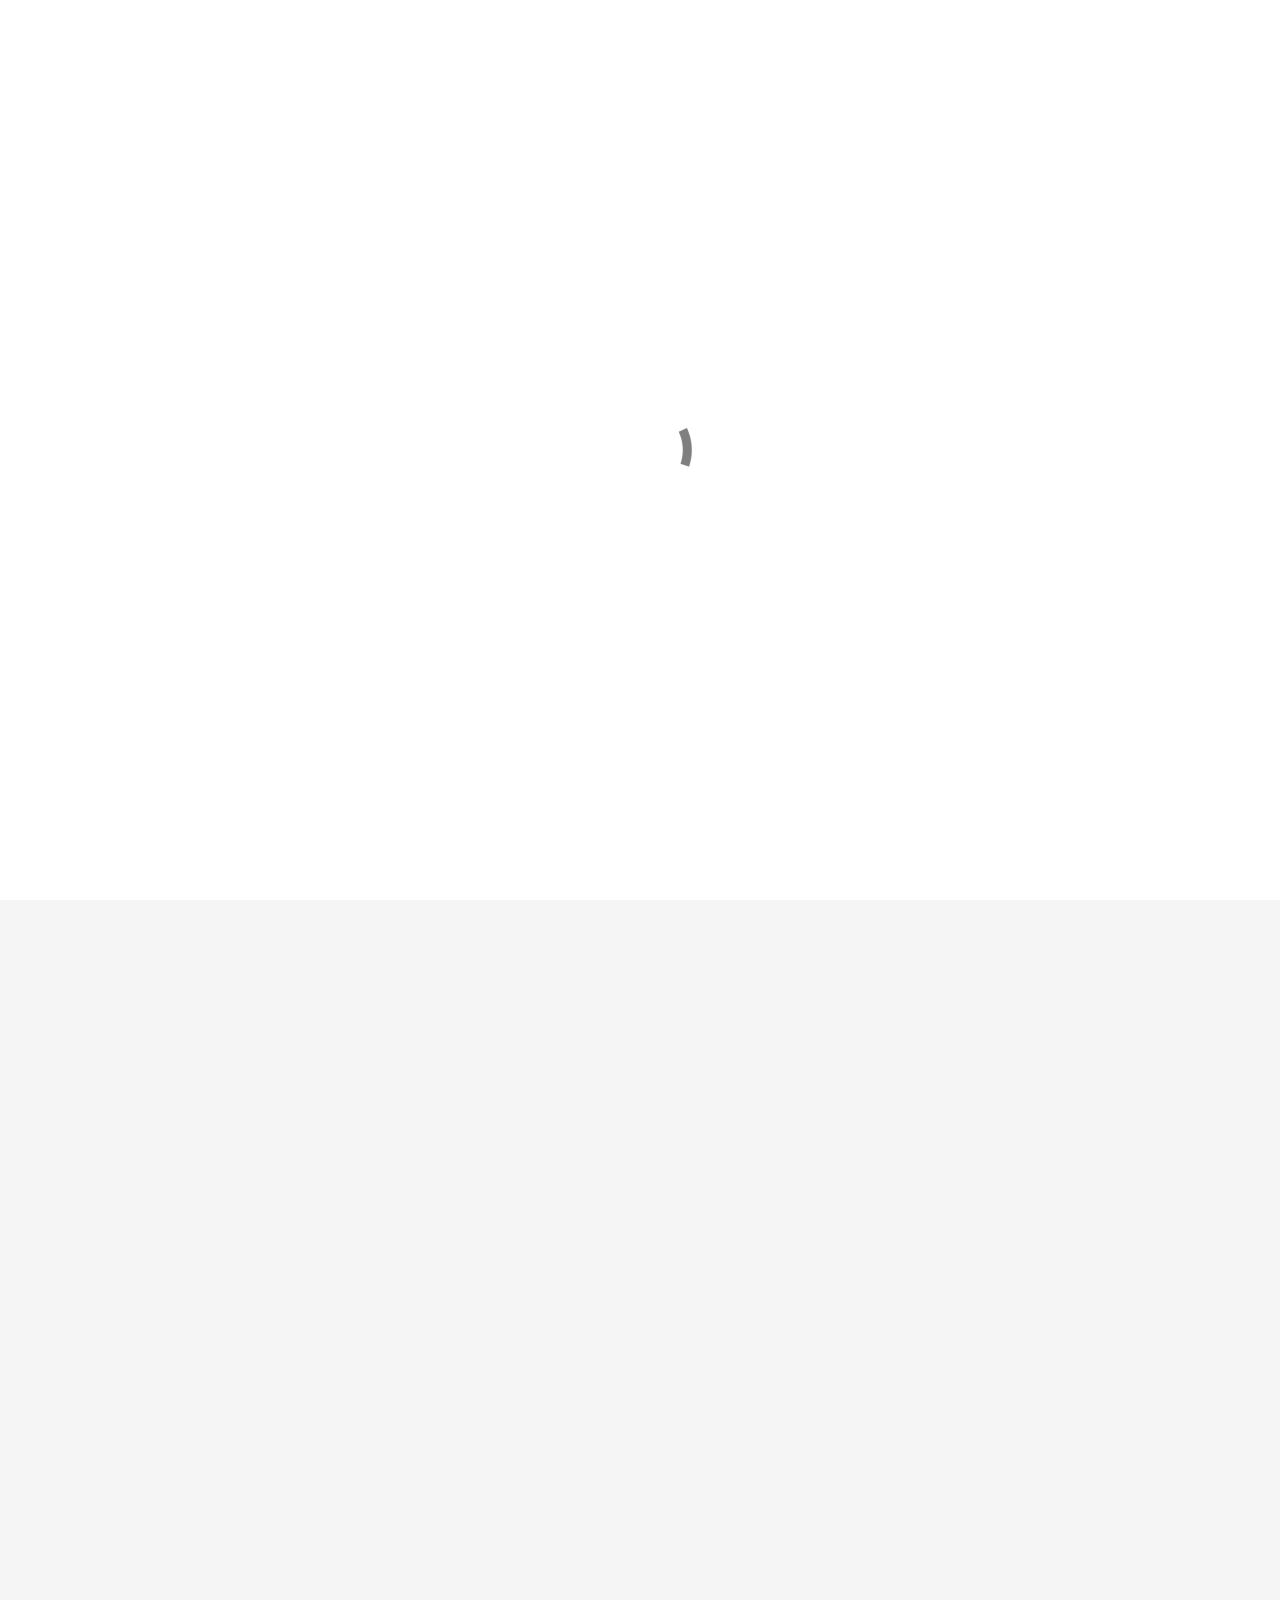
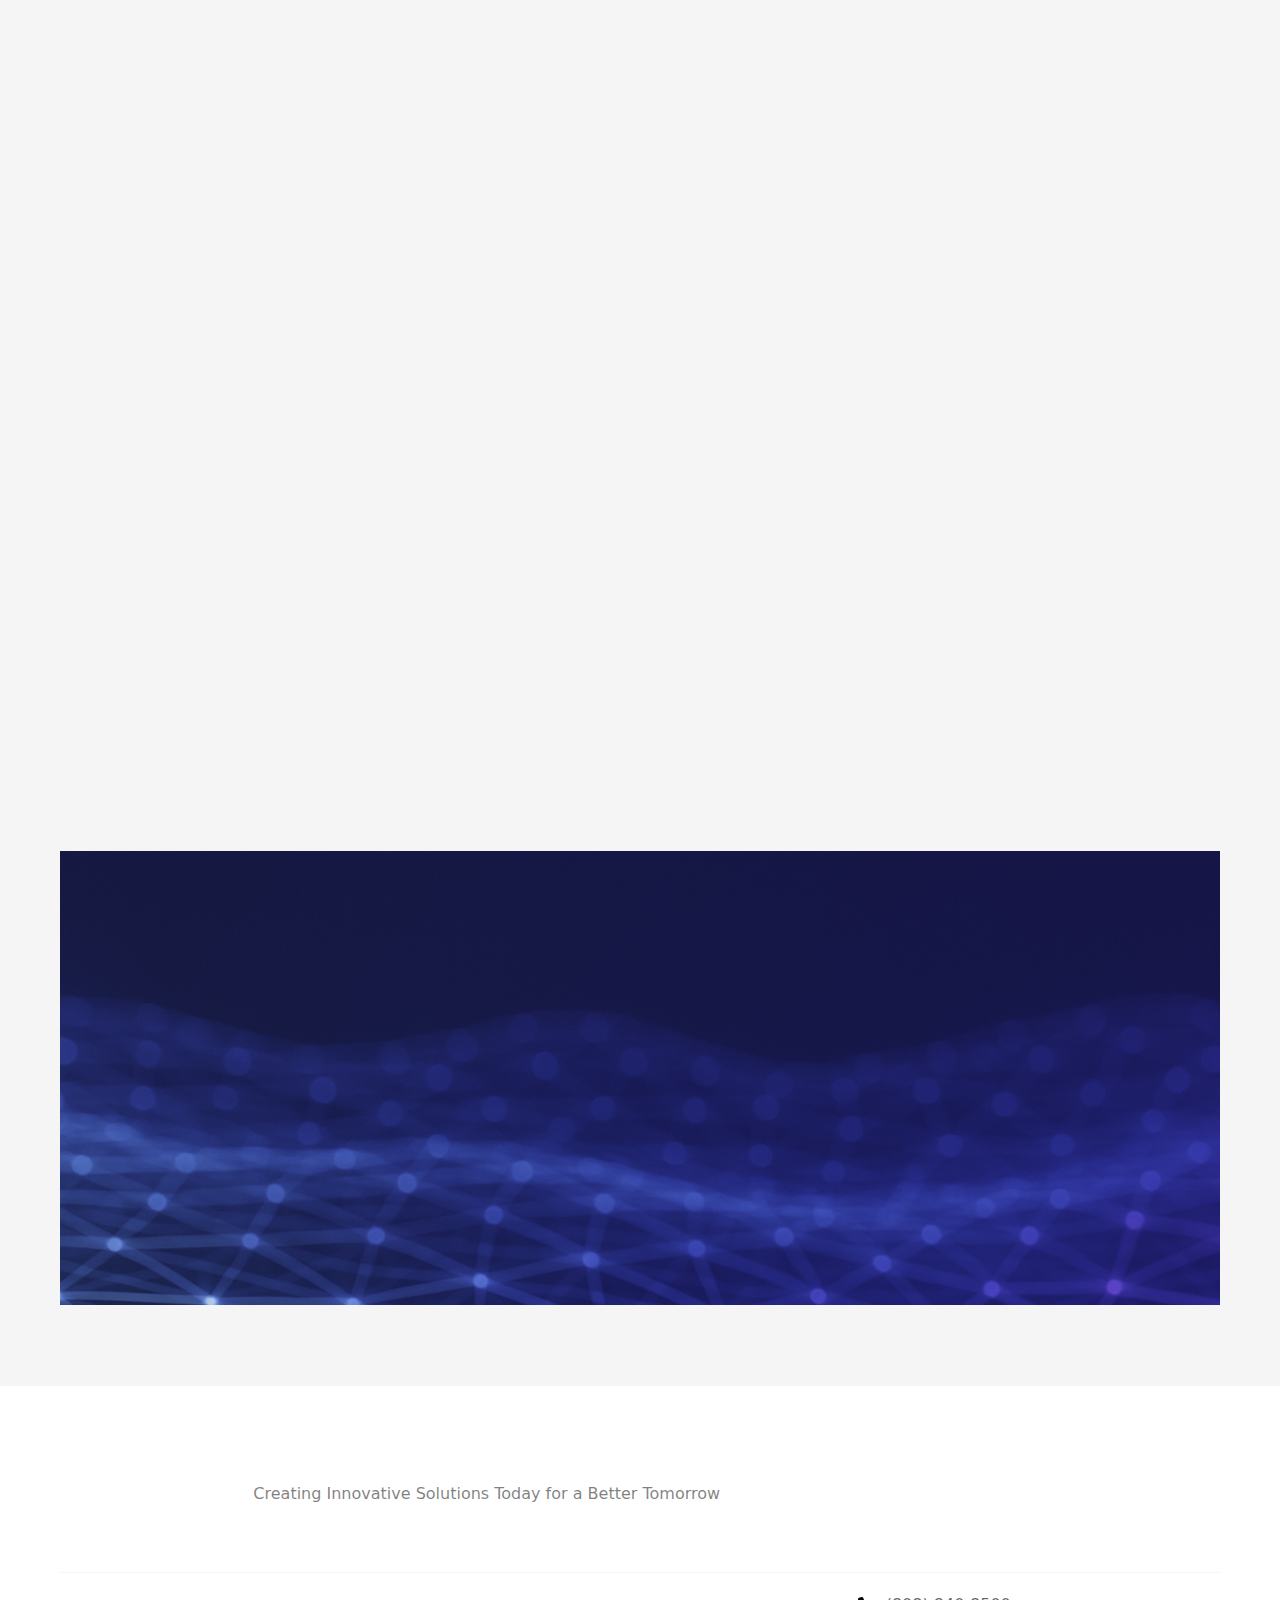
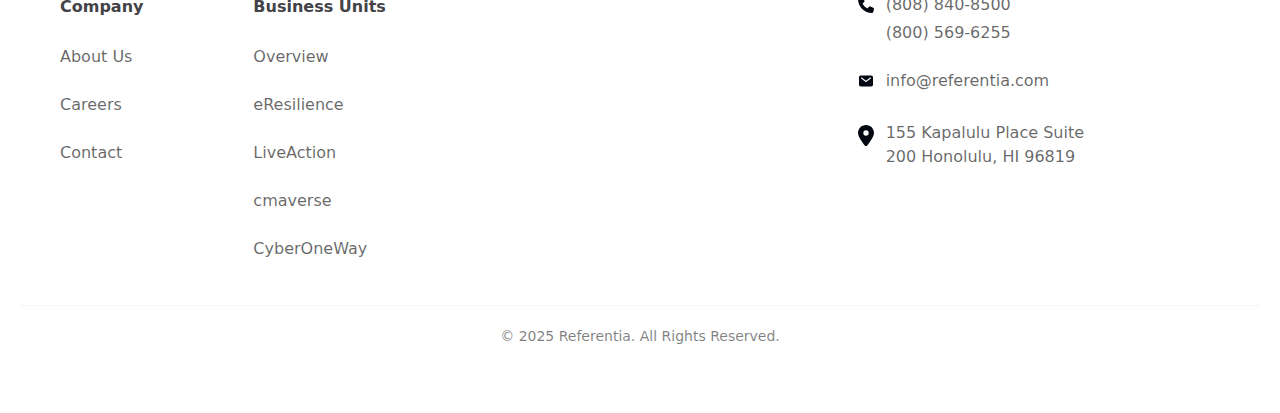
<file: business-units/index.html>
<!doctype html>
<html>
<head>
    <meta charset="utf-8">
    <meta name="keywords" content="LiveAction, eResilience, cmaverse, CyberOneWay, cybersecurity solutions, defense industrial base, network visualization, cyber mission assurance">
    <meta name="description" content="Explore Referentia's specialized business units: LiveAction's network visualization, eResilience's CMMC compliance solutions, cmaverse's cyber mission assurance, and CyberOneWay's critical infrastructure protection.">
    <meta name="viewport" content="width=device-width, initial-scale=1.0, viewport-fit=cover">
	<link rel="canonical" href="https://www.referentia.com/business-units/">
	<meta name="robots" content="index, follow">
    <link rel="shortcut icon" type="image/png" href="../favicon.png">
    
	<link rel="stylesheet" type="text/css" href="../css/bootstrap.min.css?6316">
	<link rel="stylesheet" type="text/css" href="../style.css?7003">
	<link rel="stylesheet" type="text/css" href="../css/animate.min.css?434">
	<link href='https://fonts.googleapis.com/css?family=Hanken+Grotesk:100..900,40&display=swap&subset=latin,latin-ext' rel='stylesheet' type='text/css'>
	<link href='https://fonts.googleapis.com/css?family=Inter&display=swap&subset=latin,latin-ext' rel='stylesheet' type='text/css'>
    <title>Referentia Business Units | Specialized Cybersecurity Solutions</title>


    
<!-- Analytics -->
 
<!-- Analytics END -->
    
</head>
<body data-clean-url="true" class="mob-disable-anim ">

<!-- Preloader -->
<div id="page-loading-blocs-notifaction" class="page-preloader"></div>
<!-- Preloader END -->


<!-- Main container -->
<div class="page-container">
    
<!-- banner -->
<div class="bloc full-width-bloc l-bloc ref-blue no-margin" id="banner">
	<div class="container bloc-no-padding-md bloc-no-padding-sm bloc-no-padding bloc-no-padding-lg">
		<div class="row g-0 mt-lg-1 mb-lg-1 align-items-center">
			<div class="col text-start mt-lg-0 mb-lg-0 ms-lg-0 me-lg-0 pt-lg-0 pb-lg-0 ps-lg-0 pe-lg-0 align-self-center text-lg-center">
				<p class="p-style mt-lg-0 mb-lg-0 ms-lg-0 me-lg-0 pt-lg-0 pb-lg-0 ps-lg-0 pe-lg-0 float-lg-none text-md-center text-sm-center text-center mt-md-0 mb-md-0 pt-md-0 pb-md-0">
					155 Kapalulu Place Suite 200 Honolulu, HI 96819
				</p>
			</div>
		</div>
	</div>
</div>
<!-- banner END -->

<header>

<!-- navigation -->
<div class="bloc l-bloc sticky-nav none nav-bar drop-shadow" id="navigation">
	<div class="container bloc-no-padding bloc-no-padding-lg">
		<div class="row align-items-center g-0 nav-flex">
			<div class="text-start ms-2 col-md-7 col-sm-7 col-4 col-lg-2">
				<a href="../"><picture><source type="image/webp" srcset="../img/referentia-logo-blue.webp"><img src="../img/referentia-logo-blue.png" class="img-fluid ref-logo float-none img-navigation-style" alt="Referentia Systems company logo in blue" width="140" height="33"></picture></a>
			</div>
			<div class="offset-0 col-2 order-0 text-start ps-0 pe-0 col-sm-1 text-md-end text-lg-center col-lg-6">
				<nav class="navbar navbar-light row flex-column pt-0 pb-0 navbar-expand-lg">
					<div class="container-fluid flex-column">
						<button id="nav-toggle" type="button" class="ui-navbar-toggler navbar-toggler border-0 p-0" aria-expanded="false" aria-label="Toggle navigation" data-bs-toggle="collapse" data-bs-target=".navbar-17533">
							<span class="navbar-toggler-icon"><svg height="32" viewBox="0 0 32 32" width="32"><path class="svg-menu-icon menu-icon-rounded-bars" d="m2 9h28m-28 7h28m-28 7h28"></path></svg></span>
						</button>
						<div class="collapse navbar-collapse navbar-19859 navbar-17533 special-dropdown-nav  fullscreen-nav open-down">
								<ul class="site-navigation nav navbar-nav mx-auto justify-content-center nav-link">
									<li class="nav-item">
										<a href="../about-us/" class="nav-link">About</a>
									</li>
									<li class="nav-item">
										<div class="dropdown btn-dropdown">
											<a tabindex="0" href="#" class="dropdown-toggle nav-link" data-bs-toggle="dropdown" aria-expanded="false" aria-label="Business Units dropdown menu">Business Units</a>
											<ul class="dropdown-menu" role="menu">
												<li class="nav-item">
													<a href="." class="nav-link">Business Units Overview</a>
												</li>
												<li class="nav-item">
													<a href="#eresilience" class="nav-link">eResilience</a>
												</li>
												<li class="nav-item">
													<a href="#liveaction" class="nav-link">LiveAction</a>
												</li>
												<li class="nav-item">
													<a href="#cmaverse" class="nav-link">cmaverse</a>
												</li>
												<li class="nav-item">
													<a href="#cyberoneway" class="nav-link">CyberOneWay</a>
												</li>
											</ul>
										</div>
									</li>
									<li class="nav-item">
										<a href="../careers/" class="nav-link">Careers</a>
									</li>
									<li class="nav-item">
										<a href="../contact/" class="nav-link">Contact</a>
									</li>
								</ul>
							</div>
					</div>
				</nav>
			</div>
			<div class="col-md-3 col-5 text-end text-md-end col-sm-3 d-lg-block   d-none col-lg-2 align-self-center text-lg-end">
					<a href="../careers/" class="btn btn-sm btn-rd mt-md-2 mt-lg-1 btn-primary button-text" aria-label="View career opportunities">Join Now</a>
				</div>
		</div>
	</div>
</div>
<!-- navigation END -->

</header>
<!-- la-hero -->
<div class="bloc l-bloc full-width-bloc" id="liveaction">
	<div class="container bloc-no-padding-lg bloc-no-padding-md bloc-no-padding">
		<div class="row la-row g-0">
			<div class="text-start col-lg-8 la-content text-md-start align-self-center">
				<picture><source type="image/webp" srcset="../img/lazyload-ph.png" data-srcset="../img/liveaction-white.webp"><img src="../img/lazyload-ph.png" data-src="../img/liveaction-white.png" class="img-fluid float-lg-none bu-la-logo mb-lg-4 mb-md-4 lazyload" alt="LiveAction network visualization solutions logo in white" width="200" height="56"></picture>
				<p class="mb-3 body-medium text-white">
					Patented real-time network visualization and control solutions that provide unprecedented visibility into your entire network ecosystem. With a simple right-click, perform expert level control and configuration of your network devices including QoS, routing, forensics, etc.
				</p>
				<p class="tc-6328 body-medium text-white mb-lg-4 mb-md-4 mb-4">
					Our flagship success story, LiveAction demonstrates our ability to nurture innovation into market-leading solutions now used by US government agencies and Fortune 500 companies worldwide.
				</p><a href="http://liveaction.com/" class="btn btn-lg btn-primary" target="_blank">Visit LiveAction</a>
			</div>
			<div class="col la-employee me-lg-0 no-padding text-md-start text-lg-start">
				<div class=" text-md-start la-ui text-lg-start">
					<picture><source type="image/webp" srcset="../img/lazyload-ph.png" data-srcset="../img/la-dash.webp"><img src="../img/lazyload-ph.png" data-src="../img/la-dash.png" class="img-fluid float-lg-none animated fadeInUp animSpeedLazy lazyload" alt="LiveAction network visualization dashboard demonstration" data-appear-anim-style="fadeInUp" width="400" height="230"></picture>
				</div>
			</div>
		</div>
	</div>
</div>
<!-- la-hero END -->

<!-- current-bu -->
<div class="bloc none section-margin l-bloc ref-gray-50" id="current-bu">
	<div class="container bloc-no-padding-lg">
		<div class="row g-0">
			<div class="align-self-center text-lg-center col-md-12 section-heading col-sm-12">
				<h2 class="mb-4 h2-ref text-start text-lg-center animated fadeInUp" data-appear-anim-style="fadeInUp">
					Current Business Units
				</h2>
				<p class="mb-4 body-large text-start text-lg-center animated fadeInUp" data-appear-anim-style="fadeInUp">
					We continue to develop targeted security solutions to address emerging challenges across industries and sectors.
				</p>
			</div>
		</div>
		<div class="row bu-flex align-items-center">
			<div class="eres-meeting-img no-margin no-padding text-lg-center d-flex col-lg-6 animated fadeInLeft animSpeedFast" data-appear-anim-style="fadeInLeft">
			</div>
			<div id="eresilience" class="bu-content text-md-start align-self-start col-md-12 col-lg-6 animated fadeInUp animSpeedFast" data-appear-anim-style="fadeInUp">
				<div class="row">
					<div class="col">
						<picture><source type="image/webp" srcset="../img/lazyload-ph.png" data-srcset="../img/eRes-logo.webp"><img src="../img/lazyload-ph.png" data-src="../img/eRes-logo.png" class="img-fluid float-lg-none lazyload" alt="eResilience cybersecurity compliance solutions logo" width="175" height="41"></picture>
					</div>
					<div class="col text-lg-end text-md-end text-sm-end">
						<a href="https://eresilience.com/" class="btn btn-d btn-lg btn-outline button-text-dark" target="_blank">Learn More</a>
					</div>
				</div>
				<div class="row">
					<div class="col">
						<div class="divider-h divider-gray">
						</div>
					</div>
				</div>
				<div class="row me-lg-0 ms-lg-0 bu-row-list">
					<div class="pe-lg-0 ps-lg-0 col-lg-1 text-lg-start align-self-start text-md-start col-md-1">
						<blocsicon class="svg-icon-style pt-lg-2 pb-lg-2 ps-lg-2 pe-lg-2"><svg width="16" height="16" class="bi bi-tools" viewBox="0 0 16 16"><path d="M1 0 0 1l2.2 3.081a1 1 0 0 0 .815.419h.07a1 1 0 0 1 .708.293l2.675 2.675-2.617 2.654A3.003 3.003 0 0 0 0 13a3 3 0 1 0 5.878-.851l2.654-2.617.968.968-.305.914a1 1 0 0 0 .242 1.023l3.27 3.27a.997.997 0 0 0 1.414 0l1.586-1.586a.997.997 0 0 0 0-1.414l-3.27-3.27a1 1 0 0 0-1.023-.242L10.5 9.5l-.96-.96 2.68-2.643A3.005 3.005 0 0 0 16 3q0-.405-.102-.777l-2.14 2.141L12 4l-.364-1.757L13.777.102a3 3 0 0 0-3.675 3.68L7.462 6.46 4.793 3.793a1 1 0 0 1-.293-.707v-.071a1 1 0 0 0-.419-.814zm9.646 10.646a.5.5 0 0 1 .708 0l2.914 2.915a.5.5 0 0 1-.707.707l-2.915-2.914a.5.5 0 0 1 0-.708M3 11l.471.242.529.026.287.445.445.287.026.529L5 13l-.242.471-.026.529-.445.287-.287.445-.529.026L3 15l-.471-.242L2 14.732l-.287-.445L1.268 14l-.026-.529L1 13l.242-.471.026-.529.445-.287.287-.445.529-.026z"></path></svg></blocsicon>
					</div>
					<div class="mb-lg-3 col-sm-12 col-md-11 col-lg-9">
							<h6 class="mb-4 mb-lg-2 h6-ref">
								Supply-chain Experts
							</h6>
							<p class="mb-3 me-lg-3">
								Guiding Prime’s rapidly onboard their supply chain’s cyber compliance through CMMC 2.0 Level 1 and Level 2 with expert tools and processes
							</p>
						</div>
				</div>
				<div class="row ms-lg-0 me-lg-0 bu-row-list">
						<div class="text-lg-center pe-lg-0 ps-lg-0 col-lg-1 align-self-start col-md-1 text-md-center">
							<blocsicon class="svg-icon-style pt-lg-2 pb-lg-2 ps-lg-2 pe-lg-2"><svg width="16" height="16" class="bi bi-flag-fill" viewBox="0 0 16 16"><path d="M14.778.085A.5.5 0 0 1 15 .5V8a.5.5 0 0 1-.314.464L14.5 8l.186.464-.003.001-.006.003-.023.009a12 12 0 0 1-.397.15c-.264.095-.631.223-1.047.35-.816.252-1.879.523-2.71.523-.847 0-1.548-.28-2.158-.525l-.028-.01C7.68 8.71 7.14 8.5 6.5 8.5c-.7 0-1.638.23-2.437.477A20 20 0 0 0 3 9.342V15.5a.5.5 0 0 1-1 0V.5a.5.5 0 0 1 1 0v.282c.226-.079.496-.17.79-.26C4.606.272 5.67 0 6.5 0c.84 0 1.524.277 2.121.519l.043.018C9.286.788 9.828 1 10.5 1c.7 0 1.638-.23 2.437-.477a20 20 0 0 0 1.349-.476l.019-.007.004-.002h.001"></path></svg></blocsicon>
						</div>
						<div class="mb-lg-3 col-md-10">
								<h6 class="mb-4 mb-lg-2 h6-ref">
									Enclave Strategy
								</h6>
								<p class="mb-3 me-lg-3">
									Helping mid to large enterprises define, architect and design their enclave strategy for accelerated compliance and increased security
								</p>
							</div>
					</div>
				<div class="row ms-lg-0 me-lg-0 bu-row-list">
							<div class="text-lg-center pe-lg-0 ps-lg-0 col-lg-1 align-self-start col-md-1">
								<blocsicon class="svg-icon-style pt-lg-2 pb-lg-2 ps-lg-2 pe-lg-2"><svg width="16" height="16" class="bi bi-lightning-charge-fill" viewBox="0 0 16 16"><path d="M11.251.068a.5.5 0 0 1 .227.58L9.677 6.5H13a.5.5 0 0 1 .364.843l-8 8.5a.5.5 0 0 1-.842-.49L6.323 9.5H3a.5.5 0 0 1-.364-.843l8-8.5a.5.5 0 0 1 .615-.09z"></path></svg></blocsicon>
							</div>
							<div class="col mb-lg-3">
									<h6 class="mb-4 mb-lg-2 h6-ref">
										Enclave Technology
									</h6>
									<p class="mb-3 me-lg-3">
										Helping SMB’s strategically and rapidly meet CMMC Level 2 (CUI) compliance with eResilience enclave offerings
									</p>
								</div>
						</div>
			</div>
		</div>
		<div class="row g-0 align-items-center bu-flex reverse">
						<div id="cmaverse" class="col animated fadeInLeft animSpeedFast" data-appear-anim-style="fadeInLeft">
							<div class="row">
								<div class="col">
									<picture><source type="image/webp" srcset="../img/lazyload-ph.png" data-srcset="../img/cmaverse-logo.webp"><img src="../img/lazyload-ph.png" data-src="../img/cmaverse-logo.png" class="img-fluid float-lg-none lazyload" alt="cmaverse cyber mission assurance solutions logo" width="190" height="41"></picture>
								</div>
								<div class="col text-lg-end text-md-end text-sm-end">
									<a href="#" class="btn btn-d float-end btn-coming">Coming Soon</a>
								</div>
							</div>
							<div class="row">
								<div class="col">
									<div class="divider-h">
									</div>
								</div>
							</div>
							<div class="row ms-lg-0 me-lg-0 bu-row-list">
								<div class="text-lg-center pe-lg-0 ps-lg-0 col-lg-1 align-self-start col-md-1 ">
									<blocsicon class="svg-icon-style pt-lg-2 pb-lg-2 ps-lg-2 pe-lg-2"><svg width="16" height="16" class="bi bi-shield-lock-fill" viewBox="0 0 16 16"><path fill-rule="evenodd" d="M8 0c-.69 0-1.843.265-2.928.56-1.11.3-2.229.655-2.887.87a1.54 1.54 0 0 0-1.044 1.262c-.596 4.477.787 7.795 2.465 9.99a11.8 11.8 0 0 0 2.517 2.453c.386.273.744.482 1.048.625.28.132.581.24.829.24s.548-.108.829-.24a7 7 0 0 0 1.048-.625 11.8 11.8 0 0 0 2.517-2.453c1.678-2.195 3.061-5.513 2.465-9.99a1.54 1.54 0 0 0-1.044-1.263 63 63 0 0 0-2.887-.87C9.843.266 8.69 0 8 0m0 5a1.5 1.5 0 0 1 .5 2.915l.385 1.99a.5.5 0 0 1-.491.595h-.788a.5.5 0 0 1-.49-.595l.384-1.99A1.5 1.5 0 0 1 8 5"></path></svg></blocsicon>
								</div>
								<div class="col mb-lg-3">
										<h6 class="mb-4 mb-lg-2 h6-ref">
											Rapid ATO (for AOs)
										</h6>
										<p class="mb-3 me-lg-3">
											Accelerating the Authority to Operate (ATO) process through intelligent automation modeled after cyber subject matter experts (SMEs)
										</p>
									</div>
							</div>
							<div class="row ms-lg-0 me-lg-0 bu-row-list">
									<div class="text-lg-center pe-lg-0 ps-lg-0 col-lg-1 align-self-start col-md-1">
										<blocsicon class="svg-icon-style pt-lg-2 pb-lg-2 ps-lg-2 pe-lg-2"><svg viewBox="0 0 512 512"><path d="M288,192H417.81a2,2,0,0,0,1.41-3.41L275.41,44.78A2,2,0,0,0,272,46.19V176A16,16,0,0,0,288,192Z"></path><path d="M256,272c-8.82,0-16,6.28-16,14v18h32V286C272,278.28,264.82,272,256,272Z"></path><path d="M428,224H288a48,48,0,0,1-48-48V36a4,4,0,0,0-4-4H144A64,64,0,0,0,80,96V416a64,64,0,0,0,64,64H368a64,64,0,0,0,64-64V228A4,4,0,0,0,428,224ZM336,384a32,32,0,0,1-32,32H208a32,32,0,0,1-32-32V336a32,32,0,0,1,32-32V286c0-25.36,21.53-46,48-46s48,20.64,48,46v18a32,32,0,0,1,32,32Z"></path></svg></blocsicon>
									</div>
									<div class="col mb-lg-3">
											<h6 class="mb-4 mb-lg-2 h6-ref">
												Package Automation (for ISOs)
											</h6>
											<p class="mb-3 me-lg-3">
												Streamlining RMF documentation and package creation through guided workflows and intelligent content assembly
											</p>
										</div>
								</div>
							<div class="row ms-lg-0 me-lg-0 bu-row-list">
										<div class="text-lg-center pe-lg-0 ps-lg-0 col-lg-1 align-self-start col-md-1">
											<blocsicon class="svg-icon-style pt-lg-2 pb-lg-2 ps-lg-2 pe-lg-2"><svg viewBox="0 0 640 512"><!--! Font Awesome Free 6.5.2 by @fontawesome - https://fontawesome.com License - https://fontawesome.com/license/free (Icons: CC BY 4.0, Fonts: SIL OFL 1.1, Code: MIT License) Copyright 2024 Fonticons, Inc. --><path d="M150.6 502.6l96-96c12.5-12.5 12.5-32.8 0-45.3s-32.8-12.5-45.3 0L160 402.7V288H416V272c0-17.2 3.9-33.5 10.8-48H352V109.3l41.4 41.4c12.5 12.5 32.8 12.5 45.3 0s12.5-32.8 0-45.3l-96-96c-6-6-14.1-9.4-22.6-9.4s-16.6 3.4-22.6 9.4l-96 96c-12.5 12.5-12.5 32.8 0 45.3s32.8 12.5 45.3 0L288 109.3V224l-128 0H96l-64 0c-17.7 0-32 14.3-32 32s14.3 32 32 32H96V402.7L54.6 361.4c-12.5-12.5-32.8-12.5-45.3 0s-12.5 32.8 0 45.3l96 96c12.5 12.5 32.8 12.5 45.3 0zM160 192V64c0-17.7-14.3-32-32-32s-32 14.3-32 32V192h64zM288 320V448c0 17.7 14.3 32 32 32s32-14.3 32-32V320H288zm240-80c17.7 0 32 14.3 32 32v48H496V272c0-17.7 14.3-32 32-32zm-80 32v48c-17.7 0-32 14.3-32 32V480c0 17.7 14.3 32 32 32H608c17.7 0 32-14.3 32-32V352c0-17.7-14.3-32-32-32V272c0-44.2-35.8-80-80-80s-80 35.8-80 80z"></path></svg></blocsicon>
										</div>
										<div class="col mb-lg-3">
												<h6 class="mb-4 mb-lg-2 h6-ref">
													Advanced Cyber Readiness (for AOs and ISOs)
												</h6>
												<p class="mb-3 me-lg-3">
													Delivering threat-informed insights into cyber posture and operational risk—empowering leaders with actionable data to strengthen resilience, prioritize resources, and assure mission success.
												</p>
											</div>
									</div>
						</div>
						<div class="col text-lg-start cma-verse-graph d-flex animated fadeInRight animSpeedFast" data-appear-anim-style="fadeInRight">
									</div>
					</div>
		<div class="row align-items-center g-0 bu-flex">
									<div id="cyberoneway" class="col cow-section text-lg-center align-self-center text-md-center text-sm-center text-center">
										<picture><source type="image/webp" srcset="../img/lazyload-ph.png" data-srcset="../img/cyberoneway-logo.webp"><img src="../img/lazyload-ph.png" data-src="../img/cyberoneway-logo.png" class="img-fluid float-lg-none img-cyberoneway-lo-style animated fadeInUp lazyload" alt="CyberOneWay critical infrastructure protection logo" data-appear-anim-style="fadeInUp" width="245" height="41"></picture>
										<p class="mb-4 p-bloc-5-style animated fadeInUp animSpeedLazy" data-appear-anim-style="fadeInUp">
											COMING SOON
										</p>
									</div>
								</div>
	</div>
</div>
<!-- current-bu END -->

<!-- ScrollToTop Button -->
<button aria-label="Scroll to top button" class="bloc-button btn btn-d scrollToTop" onclick="scrollToTarget('1',this)"><svg xmlns="http://www.w3.org/2000/svg" width="22" height="22" viewBox="0 0 32 32"><path class="scroll-to-top-btn-icon" d="M30,22.656l-14-13-14,13"/></svg></button>
<!-- ScrollToTop Button END-->


<footer>

<!-- footer -->
<div class="bloc l-bloc none" id="footer">
	<div class="container bloc-md-md bloc-md-lg bloc-md">
		<div class="row g-0 footer-margin footer-flex align-items-center">
			<div class="text-lg-start col-lg-2 align-self-center col-md-12 text-md-center text-sm-center text-center">
				<a href="../"><picture><source type="image/webp" srcset="../img/lazyload-ph.png" data-srcset="../img/referentia-logo-blue.webp"><img src="../img/lazyload-ph.png" data-src="../img/referentia-logo-blue.png" class="img-fluid footer-logo mb-lg-0 float-lg-none lazyload" alt="Referentia Systems company logo in blue" width="984" height="233"></picture></a>
			</div>
			<div class="text-start col-md-12 text-lg-start col-lg-9 text-md-start">
				<p class="mb-3 mb-md-0 text-center text-lg-start p-footer-style mx-auto d-block">
					Creating Innovative Solutions Today for a Better Tomorrow
				</p>
			</div>
		</div>
		<div class="row g-0 footer-margin">
			<div class="col">
				<div class="divider-h divider-bloc-2-background-color">
				</div>
			</div>
		</div>
		<div class="row g-0 align-items-start footer-margin">
			<div class="col-12 col-md-3 col-lg-2 col-sm-4">
				<p class="text-center mb-4 text-sm-start p-footer-bold">
					Company
				</p><a href="../about-us/" class="a-btn a-block footer-link pb-lg-4">About Us</a><a href="../careers/" class="a-btn a-block footer-link mb-lg-4">Careers</a><a href="../contact/" class="a-btn a-block footer-link mb-lg-4">Contact</a>
			</div>
			<div class="col-12 col-md-4 col-lg-6 col-sm-4">
				<p class="text-center mb-4 text-sm-start p-footer-bold">
					Business Units
				</p><a href="." class="a-btn a-block footer-link pb-lg-4">Overview</a><a href="#eresilience" class="a-btn a-block footer-link mb-lg-4">eResilience</a><a href="#liveaction" class="a-btn a-block footer-link mb-lg-4">LiveAction</a><a href="#cmaverse" class="a-btn a-block footer-link mb-lg-4">cmaverse</a><a href="#cyberoneway" class="a-btn a-block footer-link mb-lg-4">CyberOneWay</a>
			</div>
			<div class="col-lg-3 col-md-5 col-sm-4">
				<div class="row">
					<div class="col text-center text-sm-start">
						<div class="row pb-lg-4">
							<div class="col-lg-2 ps-lg-0 pe-lg-0 text-lg-end col-md-1">
								<blocsicon class="svg-icon-bloc-2-style mt-lg-1"><svg viewBox="0 0 512 512"><!--! Font Awesome Free 6.5.2 by @fontawesome - https://fontawesome.com License - https://fontawesome.com/license/free (Icons: CC BY 4.0, Fonts: SIL OFL 1.1, Code: MIT License) Copyright 2024 Fonticons, Inc. --><path d="M164.9 24.6c-7.7-18.6-28-28.5-47.4-23.2l-88 24C12.1 30.2 0 46 0 64C0 311.4 200.6 512 448 512c18 0 33.8-12.1 38.6-29.5l24-88c5.3-19.4-4.6-39.7-23.2-47.4l-96-40c-16.3-6.8-35.2-2.1-46.3 11.6L304.7 368C234.3 334.7 177.3 277.7 144 207.3L193.3 167c13.7-11.2 18.4-30 11.6-46.3l-40-96z"></path></svg></blocsicon>
							</div>
							<div class="col-md-9">
									<p class="mb-3 mb-lg-1 mb-md-4 footer-link text-sm-start">
										<a class="float-sm-none link-style" href="tel:(808)840-8500">(808) 840-8500</a>
									</p>
									<p class="mb-lg-0 mb-md-4 mb-4 footer-link">
										<a class="float-sm-none link-style" href="tel:(800)569-6255">(800) 569-6255</a>
									</p>
								</div>
						</div>
						<div class="row pb-lg-4">
								<div class="col-lg-2 ps-lg-0 pe-lg-0 text-lg-end col-md-1">
									<blocsicon class="svg-icon-bloc-2-style mt-lg-1"><svg width="512" height="512" viewBox="0 0 512 512"><path d="M424,80H88a56.06,56.06,0,0,0-56,56V376a56.06,56.06,0,0,0,56,56H424a56.06,56.06,0,0,0,56-56V136A56.06,56.06,0,0,0,424,80Zm-14.18,92.63-144,112a16,16,0,0,1-19.64,0l-144-112a16,16,0,1,1,19.64-25.26L256,251.73,390.18,147.37a16,16,0,0,1,19.64,25.26Z"></path></svg></blocsicon>
								</div>
								<div class="col-md-9">
										<p class="mb-lg-1 mb-md-4 mb-4 footer-link">
											<a class="float-sm-none link-style" href="mailto:info@referentia.com">info@referentia.com</a>
										</p>
									</div>
							</div>
						<div class="row pb-lg-4">
									<div class="col-lg-2 ps-lg-0 pe-lg-0 text-lg-end col-md-1">
										<blocsicon class="svg-icon-bloc-2-style mt-lg-1"><svg viewBox="0 0 384 512"><!--! Font Awesome Free 6.5.2 by @fontawesome - https://fontawesome.com License - https://fontawesome.com/license/free (Icons: CC BY 4.0, Fonts: SIL OFL 1.1, Code: MIT License) Copyright 2024 Fonticons, Inc. --><path d="M215.7 499.2C267 435 384 279.4 384 192C384 86 298 0 192 0S0 86 0 192c0 87.4 117 243 168.3 307.2c12.3 15.3 35.1 15.3 47.4 0zM192 128a64 64 0 1 1 0 128 64 64 0 1 1 0-128z"></path></svg></blocsicon>
									</div>
									<div class="col-md-9">
											<p class="mb-lg-1 mb-md-5 mb-4 footer-link">
												<a class="float-sm-none link-style" href="https://www.google.com/maps/place/155+Kapalulu+Pl+%23200,+Honolulu,+HI+96819/@21.3206386,-157.9097951,15.87z/data=!4m13!1m7!3m6!1s0x7c006fb3e0cb7127:0xe6a42f823fa2a2ad!2s155+Kapalulu+Pl+%23200,+Honolulu,+HI+96819!3b1!8m2!3d21.3206074!4d-157.9103116!3m4!1s0x7c006fb3e0cb7127:0xe6a42f823fa2a2ad!8m2!3d21.3206074!4d-157.9103116?entry=ttu&g_ep=EgoyMDI1MDQyMC4wIKXMDSoASAFQAw%3D%3D" target="_blank">155 Kapalulu Place Suite 200 Honolulu, HI 96819</a>
											</p>
										</div>
								</div>
					</div>
				</div>
			</div>
		</div>
		<div class="row g-0">
						<div class="col-lg-12">
							<div class="divider-h divider-0-bloc-2-background-color">
							</div>
						</div>
						<div class="col">
							<p class="mb-3 p-15-style text-center">
								© 2025 Referentia. All Rights Reserved.
							</p>
						</div>
					</div>
	</div>
</div>
<!-- footer END -->

</footer>
</div>
<!-- Main container END -->
    


<!-- Additional JS -->
<script src="../js/bootstrap.bundle.min.js?7317"></script>
<script src="../js/blocs.min.js?5335"></script>
<script src="../js/lazysizes.min.js" defer></script><!-- Additional JS END -->


</body>
</html>
</file>
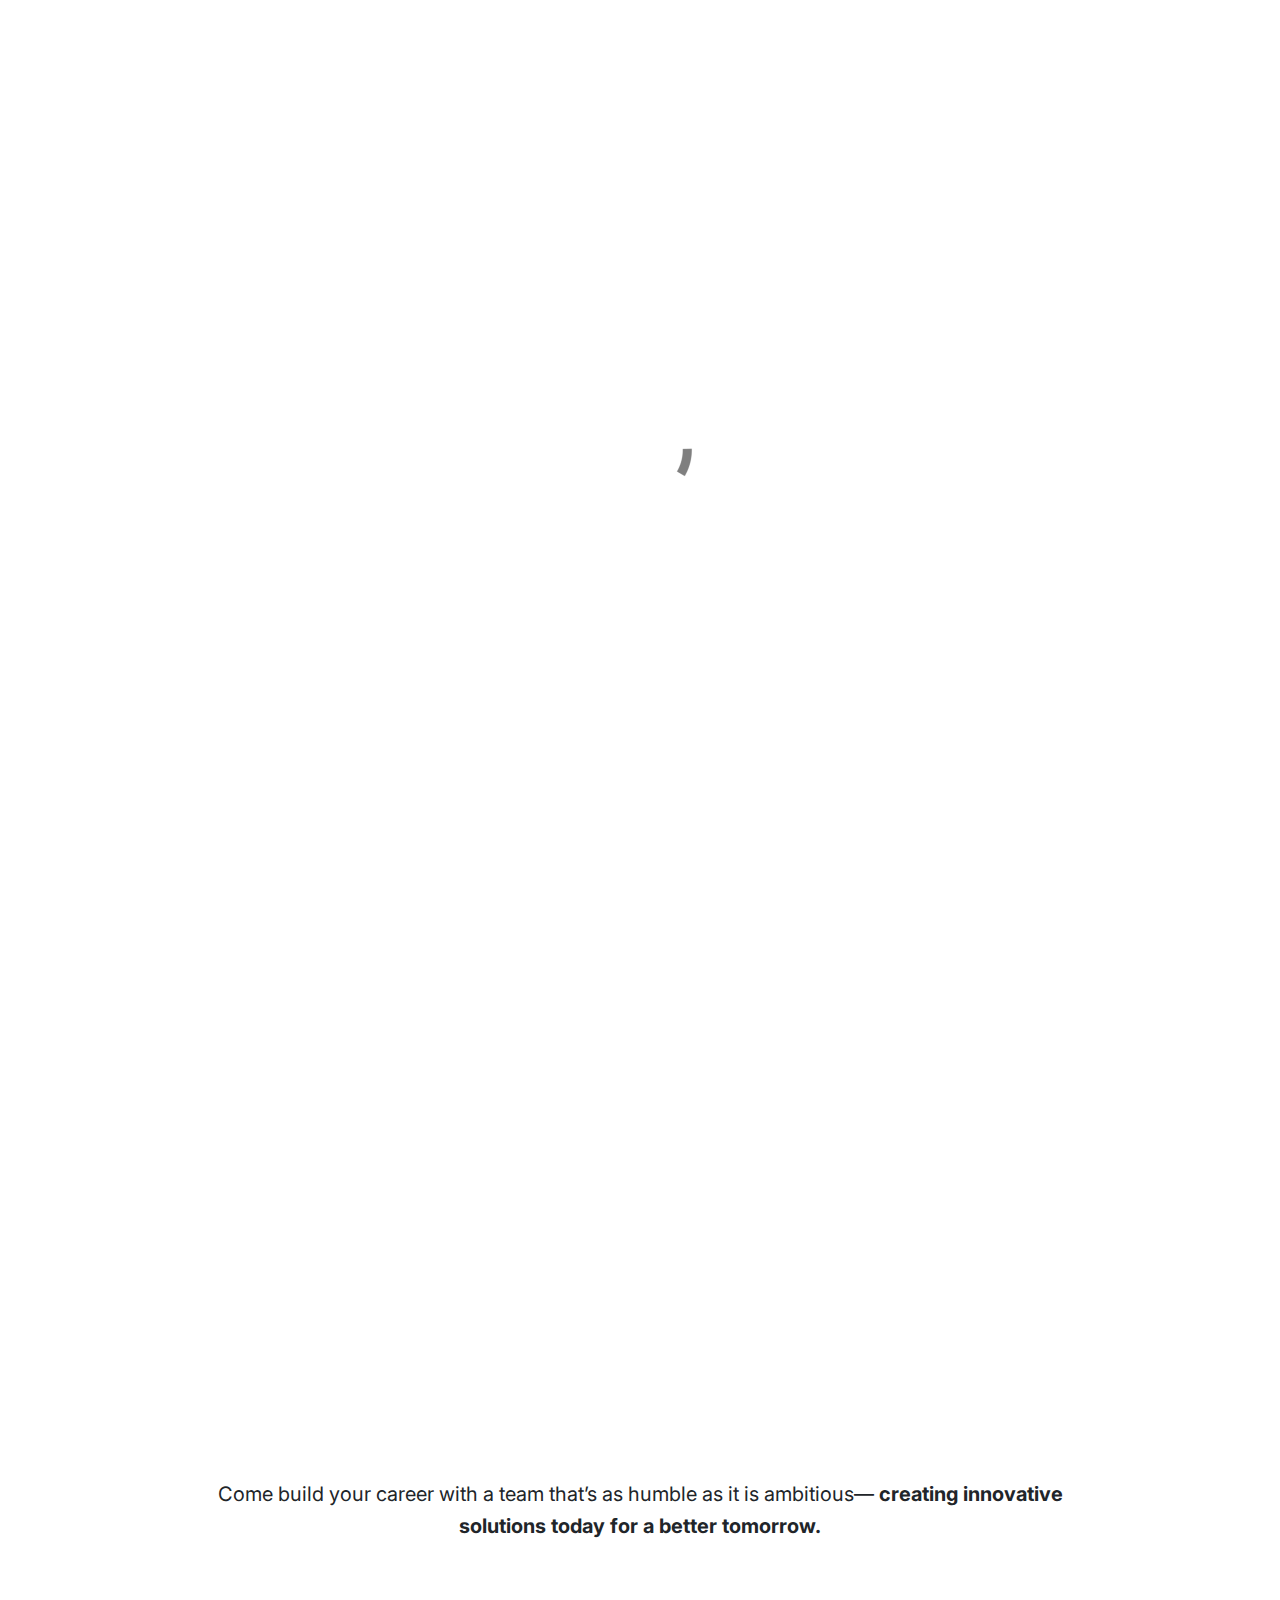
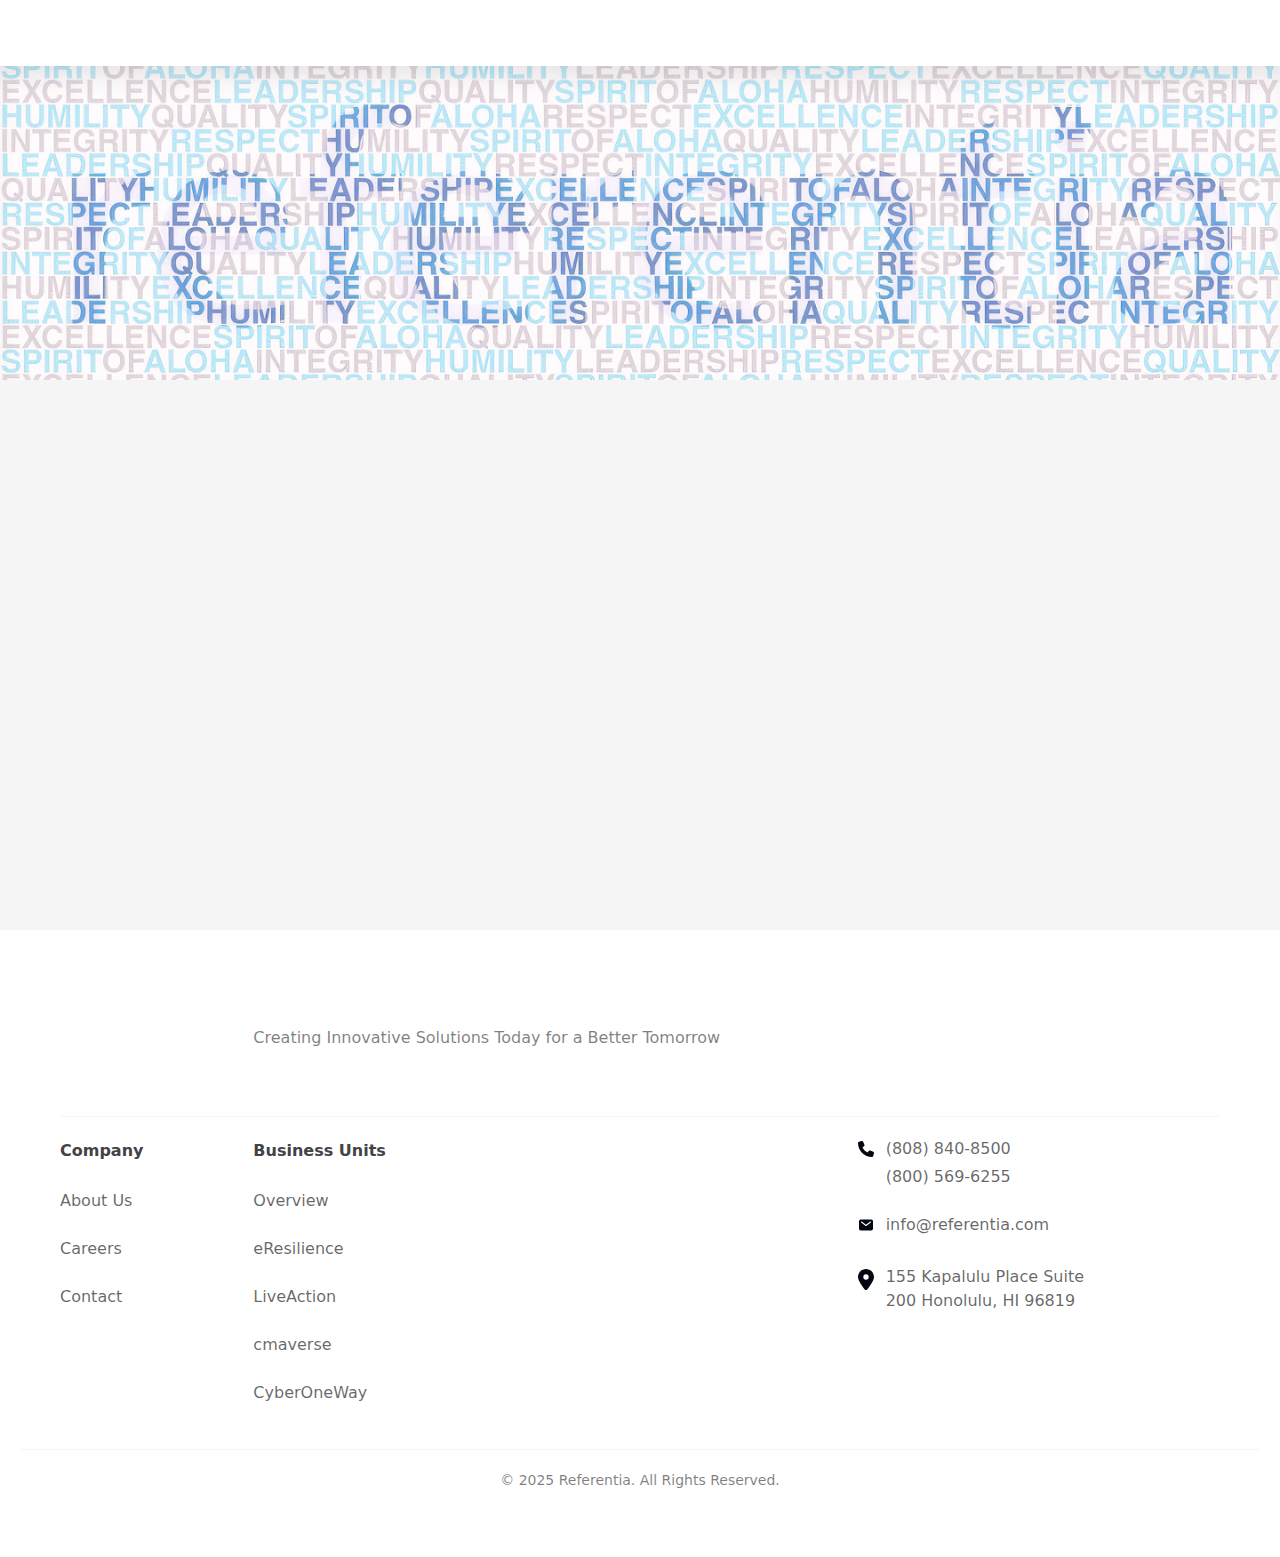
<file: careers/index.html>
<!doctype html>
<html>
<head>
    <meta charset="utf-8">
    <meta name="keywords" content="Referentia careers, cybersecurity jobs, hawaii tech jobs, security engineer, IT careers, cybersecurity employment, tech opportunities">
    <meta name="description" content="Join Referentia's innovative team of cybersecurity professionals. Explore career opportunities in network security, compliance, and emerging technologies in a collaborative, growth-oriented environment.">
    <meta name="viewport" content="width=device-width, initial-scale=1.0, viewport-fit=cover">
	<link rel="canonical" href="https://www.referentia.com/careers/">
	<meta name="robots" content="index, follow">
    <link rel="shortcut icon" type="image/png" href="../favicon.png">
    
	<link rel="stylesheet" type="text/css" href="../css/bootstrap.min.css?6316">
	<link rel="stylesheet" type="text/css" href="../style.css?7003">
	<link rel="stylesheet" type="text/css" href="../css/animate.min.css?434">
	<link href='https://fonts.googleapis.com/css?family=Hanken+Grotesk:100..900,40&display=swap&subset=latin,latin-ext' rel='stylesheet' type='text/css'>
	<link href='https://fonts.googleapis.com/css?family=Inter&display=swap&subset=latin,latin-ext' rel='stylesheet' type='text/css'>
    <title>Careers at Referentia | Join Our Cybersecurity Team</title>


    
<!-- Analytics -->
 
<!-- Analytics END -->
    
</head>
<body data-clean-url="true" class="mob-disable-anim ">

<!-- Preloader -->
<div id="page-loading-blocs-notifaction" class="page-preloader"></div>
<!-- Preloader END -->


<!-- Main container -->
<div class="page-container">
    
<!-- banner -->
<div class="bloc full-width-bloc l-bloc ref-blue no-margin" id="banner">
	<div class="container bloc-no-padding-md bloc-no-padding-sm bloc-no-padding bloc-no-padding-lg">
		<div class="row g-0 mt-lg-1 mb-lg-1 align-items-center">
			<div class="col text-start mt-lg-0 mb-lg-0 ms-lg-0 me-lg-0 pt-lg-0 pb-lg-0 ps-lg-0 pe-lg-0 align-self-center text-lg-center">
				<p class="p-style mt-lg-0 mb-lg-0 ms-lg-0 me-lg-0 pt-lg-0 pb-lg-0 ps-lg-0 pe-lg-0 float-lg-none text-md-center text-sm-center text-center mt-md-0 mb-md-0 pt-md-0 pb-md-0">
					155 Kapalulu Place Suite 200 Honolulu, HI 96819
				</p>
			</div>
		</div>
	</div>
</div>
<!-- banner END -->

<header>

<!-- navigation -->
<div class="bloc l-bloc sticky-nav none nav-bar drop-shadow" id="navigation">
	<div class="container bloc-no-padding bloc-no-padding-lg">
		<div class="row align-items-center g-0 nav-flex">
			<div class="text-start ms-2 col-md-7 col-sm-7 col-4 col-lg-2">
				<a href="../"><picture><source type="image/webp" srcset="../img/referentia-logo-blue.webp"><img src="../img/referentia-logo-blue.png" class="img-fluid ref-logo float-none img-navigation-style" alt="Referentia Systems company logo in blue" width="140" height="33"></picture></a>
			</div>
			<div class="offset-0 col-2 order-0 text-start ps-0 pe-0 col-sm-1 text-md-end text-lg-center col-lg-6">
				<nav class="navbar navbar-light row flex-column pt-0 pb-0 navbar-expand-lg">
					<div class="container-fluid flex-column">
						<button id="nav-toggle" type="button" class="ui-navbar-toggler navbar-toggler border-0 p-0" aria-expanded="false" aria-label="Toggle navigation" data-bs-toggle="collapse" data-bs-target=".navbar-17533">
							<span class="navbar-toggler-icon"><svg height="32" viewBox="0 0 32 32" width="32"><path class="svg-menu-icon menu-icon-rounded-bars" d="m2 9h28m-28 7h28m-28 7h28"></path></svg></span>
						</button>
						<div class="collapse navbar-collapse navbar-19859 navbar-17533 special-dropdown-nav  fullscreen-nav open-down">
								<ul class="site-navigation nav navbar-nav mx-auto justify-content-center nav-link">
									<li class="nav-item">
										<a href="../about-us/" class="nav-link">About</a>
									</li>
									<li class="nav-item">
										<div class="dropdown btn-dropdown">
											<a tabindex="0" href="#" class="dropdown-toggle nav-link" data-bs-toggle="dropdown" aria-expanded="false" aria-label="Business Units dropdown menu">Business Units</a>
											<ul class="dropdown-menu" role="menu">
												<li class="nav-item">
													<a href="../business-units/" class="nav-link">Business Units Overview</a>
												</li>
												<li class="nav-item">
													<a href="../business-units/" class="nav-link">eResilience</a>
												</li>
												<li class="nav-item">
													<a href="../business-units/" class="nav-link">LiveAction</a>
												</li>
												<li class="nav-item">
													<a href="../business-units/" class="nav-link">cmaverse</a>
												</li>
												<li class="nav-item">
													<a href="../business-units/" class="nav-link">CyberOneWay</a>
												</li>
											</ul>
										</div>
									</li>
									<li class="nav-item">
										<a href="." class="nav-link">Careers</a>
									</li>
									<li class="nav-item">
										<a href="../contact/" class="nav-link">Contact</a>
									</li>
								</ul>
							</div>
					</div>
				</nav>
			</div>
			<div class="col-md-3 col-5 text-end text-md-end col-sm-3 d-lg-block   d-none col-lg-2 align-self-center text-lg-end">
					<a href="." class="btn btn-sm btn-rd mt-md-2 mt-lg-1 btn-primary button-text" aria-label="View career opportunities">Join Now</a>
				</div>
		</div>
	</div>
</div>
<!-- navigation END -->

</header>
<!-- career-hero -->
<div class="bloc bg-career-hero d-bloc none" id="career-hero">
	<div class="container bloc-lg bloc-lg-lg">
		<div class="row align-items-start g-0">
			<div class="text-start col-lg-8 career-content col-md-9 col-sm-10">
				<h1 class="mb-4 h1-ref text-white">
					Build Your Career in Cybersecurity
				</h1>
				<p class="tc-6328 mb-lg-5 body-large text-white mb-md-4 mb-sm-4 mb-4">
					Join Referentia’s team of innovators and operational experts driving cyber resilience across defense, industry, and critical infrastructure. Here, you’ll tackle real‑world challenges—from DoD mission assurance to commercial cyber readiness—while blending technical excellence with meaningful impact, all grounded in humility and the Spirit of Aloha.
				</p><a href="https://referentia.zohorecruit.com/recruit/Portal.na?iframe=false&digest=14q6ihKejg%40rh2aSpE9yCXGAUnkE7bVo.a85bxdBEmQ-" class="btn btn-lg btn-primary" target="_blank">View Open Positions</a>
			</div>
		</div>
	</div>
</div>
<!-- career-hero END -->

<section>

<!-- whyjoin -->
<div class="bloc none l-bloc" id="whyjoin">
	<div class="container bloc-lg bloc-lg-lg">
		<div class="row g-0 mb-lg-5">
			<div class="col-md-12 col-sm-12 section-heading col-lg-12 text-lg-start">
				<h2 class="text-center mb-4 h2-ref mb-lg-4 animated fadeInUp" data-appear-anim-style="fadeInUp">
					Why Join Referentia
				</h2>
				<p class="text-center mb-4 body-large animated fadeInUp none" data-appear-anim-style="fadeInUp">
					At Referentia, we blend visionary innovation with real‑world impact—guided by our core values of integrity, humility, and the Spirit of Aloha. Here’s what sets us apart:
				</p>
			</div>
		</div>
		<div class="row g-0 culture-row">
			<div class="text-start career-card d-flex col-lg-3 col-md-12 animated fadeInUp" data-appear-anim-style="fadeInUp">
				<blocsicon class="svg-icon-style pb-lg-2 ps-lg-2 pe-lg-2 pt-lg-2 mb-lg-2 mb-sm-2 mb-2"><svg width="16" height="16" class="bi bi-people" viewBox="0 0 16 16"><path d="M15 14s1 0 1-1-1-4-5-4-5 3-5 4 1 1 1 1zm-7.978-1L7 12.996c.001-.264.167-1.03.76-1.72C8.312 10.629 9.282 10 11 10c1.717 0 2.687.63 3.24 1.276.593.69.758 1.457.76 1.72l-.008.002-.014.002zM11 7a2 2 0 1 0 0-4 2 2 0 0 0 0 4m3-2a3 3 0 1 1-6 0 3 3 0 0 1 6 0M6.936 9.28a6 6 0 0 0-1.23-.247A7 7 0 0 0 5 9c-4 0-5 3-5 4q0 1 1 1h4.216A2.24 2.24 0 0 1 5 13c0-1.01.377-2.042 1.09-2.904.243-.294.526-.569.846-.816M4.92 10A5.5 5.5 0 0 0 4 13H1c0-.26.164-1.03.76-1.724.545-.636 1.492-1.256 3.16-1.275ZM1.5 5.5a3 3 0 1 1 6 0 3 3 0 0 1-6 0m3-2a2 2 0 1 0 0 4 2 2 0 0 0 0-4"></path></svg></blocsicon>
				<h6 class="mb-4 body-medium ref-text mt-lg-3 mb-lg-2">
						Innovative, Purpose‑Driven Work
					</h6>
				<p class="mb-3">
						Collaborate on advanced cybersecurity and tech solutions that safeguard defense, industry, and community infrastructure. Every project you touch has meaningful, tangible outcomes.
					</p>
			</div>
			<div class="text-start career-card col-lg-3 d-flex col-md-12 animated fadeInUp none animDelay02" data-appear-anim-style="fadeInUp">
					<blocsicon class="svg-icon-style pt-lg-2 pb-lg-2 ps-lg-2 pe-lg-2 mb-lg-2 mb-sm-2 mb-2"><svg width="33" height="33" viewBox="0 0 33 33" fill="none"><path d="M30.2237 6.67344C29.4418 5.83596 28.496 5.16821 27.4452 4.71167C26.3943 4.25512 25.2608 4.01953 24.115 4.01953C22.9692 4.01953 21.8357 4.25512 20.7848 4.71167C19.734 5.16821 18.7882 5.83596 18.0062 6.67344C17.4041 7.30521 16.8967 8.021 16.5 8.79844C16.1052 8.02139 15.6 7.30562 15 6.67344C14.2181 5.83596 13.2723 5.16821 12.2214 4.71167C11.1705 4.25512 10.037 4.01953 8.89125 4.01953C7.74548 4.01953 6.61196 4.25512 5.56108 4.71167C4.51021 5.16821 3.56443 5.83596 2.7825 6.67344C2.67161 6.78994 2.59046 6.93146 2.54593 7.08601C2.5014 7.24055 2.4948 7.40356 2.5267 7.5612C2.55859 7.71884 2.62804 7.86646 2.72915 7.99154C2.83026 8.11662 2.96005 8.21546 3.1075 8.27969L10.125 11.3384C7.83969 11.9495 5.89032 13.4425 4.705 15.4897C4.11031 16.5045 3.72436 17.6279 3.56981 18.7939C3.41526 19.9599 3.49522 21.145 3.805 22.2797C3.84782 22.4378 3.92882 22.583 4.04088 22.7024C4.15294 22.8219 4.29263 22.912 4.44768 22.9648C4.60272 23.0177 4.76837 23.0316 4.93007 23.0054C5.09176 22.9792 5.24455 22.9137 5.375 22.8147L15.5 15.1047V28.0197C15.5 28.2849 15.6054 28.5393 15.7929 28.7268C15.9804 28.9143 16.2348 29.0197 16.5 29.0197C16.7652 29.0197 17.0196 28.9143 17.2071 28.7268C17.3946 28.5393 17.5 28.2849 17.5 28.0197V15.1047L27.625 22.8147C27.7555 22.914 27.9084 22.9798 28.0702 23.0061C28.2321 23.0324 28.3979 23.0186 28.5531 22.9657C28.7084 22.9129 28.8482 22.8226 28.9604 22.703C29.0725 22.5834 29.1535 22.438 29.1962 22.2797C29.506 21.145 29.586 19.9599 29.4314 18.7939C29.2769 17.6279 28.8909 16.5045 28.2962 15.4897C27.1106 13.4422 25.1608 11.9492 22.875 11.3384L29.9025 8.27969C30.05 8.21546 30.1797 8.11662 30.2808 7.99154C30.382 7.86646 30.4514 7.71884 30.4833 7.5612C30.5152 7.40356 30.5086 7.24055 30.4641 7.08601C30.4195 6.93146 30.3384 6.78994 30.2275 6.67344H30.2237ZM8.885 6.01969C9.75947 6.02165 10.6242 6.20305 11.4258 6.55265C12.2273 6.90225 12.9486 7.41263 13.545 8.05219C14.4361 8.98996 15.0527 10.1543 15.3275 11.4184L5.375 7.08594C6.41365 6.3909 7.63525 6.01981 8.885 6.01969ZM5.5 20.2072C5.45211 18.9061 5.77601 17.6183 6.43375 16.4947C6.89342 15.7014 7.50564 15.007 8.23509 14.4515C8.96454 13.8961 9.79677 13.4906 10.6837 13.2584C11.2803 13.0993 11.8951 13.019 12.5125 13.0197C13.1999 13.0196 13.8835 13.1211 14.5412 13.3209L5.5 20.2072ZM26.5625 16.4947C27.2215 17.6179 27.5468 18.9057 27.5 20.2072L18.4625 13.3197C19.9736 12.8634 21.5943 12.9284 23.064 13.5042C24.5338 14.0801 25.7673 15.1333 26.5662 16.4947H26.5625ZM17.6725 11.4184C17.9473 10.1543 18.5639 8.98996 19.455 8.05219C20.0514 7.41263 20.7727 6.90225 21.5742 6.55265C22.3758 6.20305 23.2405 6.02165 24.115 6.01969C25.3647 6.01981 26.5863 6.3909 27.625 7.08594L17.6725 11.4184Z" fill="black"></path></svg></blocsicon>
					<p class="mb-4 body-medium ref-text mt-lg-3 mb-lg-2">
							Values-Led Culture
						</p>
					<p class="mb-3">
							Thrive in an environment where humility and respect drive teamwork. We listen first, learn continuously, and support one another to achieve collective success.
						</p>
				</div>
			<div class="text-start career-card text-lg-start mb-lg-0 col-lg-3 d-flex col-md-12 animated fadeInUp animDelay04" data-appear-anim-style="fadeInUp">
						<blocsicon class="svg-icon-style pt-lg-2 pb-lg-2 ps-lg-2 pe-lg-2 mb-lg-2 mb-sm-2 mb-2"><svg width="33" height="33" viewBox="0 0 33 33" fill="none"><path d="M22.5003 20.0192C20.909 20.0192 19.3829 20.6513 18.2577 21.7766C17.1325 22.9018 16.5003 24.4279 16.5003 26.0192C16.5003 22.7059 14.1137 20.0192 11.167 20.0192M22.5003 14.6859C20.909 14.6859 19.3829 15.318 18.2577 16.4432C17.1325 17.5684 16.5003 19.0946 16.5003 20.6859C16.5003 17.3725 14.1137 14.6859 11.167 14.6859M22.5003 9.35254C20.909 9.35254 19.3829 9.98468 18.2577 11.1099C17.1325 12.2351 16.5003 13.7612 16.5003 15.3525C16.5003 12.0392 14.1137 9.35254 11.167 9.35254M16.5003 5.35254V13.3525" stroke="black" stroke-width="2" stroke-linecap="round" stroke-linejoin="round"></path></svg></blocsicon>
						<p class="mb-4 body-medium mt-lg-3 mb-lg-1 ref-text">
								Growth Opportunities
							</p>
						<p class="mb-3">
								Immerse yourself in a dynamic startup-like environment where collaborative efforts toward business unit success fuel personal development. Expand your role, leverage your strengths, and grow alongside a team committed to collective achievement.
							</p>
					</div>
		</div>
		<div class="row g-0 mt-lg-5">
						<div class="align-self-center text-lg-center col-md-12 col-sm-12 section-heading col">
							<p class="mb-4 body-large text-center">
								Come build your career with a team that’s as humble as it is ambitious— <strong>creating innovative solutions today for a better tomorrow.</strong>
							</p>
						</div>
					</div>
	</div>
</div>
<!-- whyjoin END -->

</section>
<!-- bloc-8 -->
<div class="bloc l-bloc b-parallax none ref-wall" id="bloc-8">
	<div class="container bloc-lg bloc-no-padding-lg">
		<div class="row g-0 align-items-center">
			<div class="col-12 text-lg-center ms-lg-0 d-flex">
			</div>
		</div>
	</div>
</div>
<!-- bloc-8 END -->

<!-- our-culture -->
<div class="bloc bgc-1482 l-bloc none" id="our-culture">
	<div class="container bloc-lg bloc-lg-lg">
		<div class="row culture-row">
			<div class="text-start col-md-12 col-lg-6 align-self-center animated fadeInLeft" data-appear-anim-style="fadeInLeft">
				<h6 class="mb-4 h3-ref">
					Our Culture
				</h6>
				<p class="mb-3 body-medium">
					Our culture is defined by resilience and mutual support—rooted in integrity, humility, and respect. We overcome trials together, leaning on our shared values to navigate challenges and resolve conflicts constructively. By listening first and acting ethically, we foster an environment where every team member feels empowered to grow, contribute, and uplift one another through every obstacle through our strength of humility.
				</p>
			</div>
			<div class="text-start align-self-center text-md-start col-lg-6 mtn-img text-lg-end col-md-12 animated fadeInRight" data-appear-anim-style="fadeInRight">
			</div>
		</div>
	</div>
</div>
<!-- our-culture END -->

<!-- ScrollToTop Button -->
<button aria-label="Scroll to top button" class="bloc-button btn btn-d scrollToTop" onclick="scrollToTarget('1',this)"><svg xmlns="http://www.w3.org/2000/svg" width="22" height="22" viewBox="0 0 32 32"><path class="scroll-to-top-btn-icon" d="M30,22.656l-14-13-14,13"/></svg></button>
<!-- ScrollToTop Button END-->


<footer>

<!-- footer -->
<div class="bloc l-bloc none" id="footer">
	<div class="container bloc-md-md bloc-md-lg bloc-md">
		<div class="row g-0 footer-margin footer-flex align-items-center">
			<div class="text-lg-start col-lg-2 align-self-center col-md-12 text-md-center text-sm-center text-center">
				<a href="../"><picture><source type="image/webp" srcset="../img/lazyload-ph.png" data-srcset="../img/referentia-logo-blue.webp"><img src="../img/lazyload-ph.png" data-src="../img/referentia-logo-blue.png" class="img-fluid footer-logo mb-lg-0 float-lg-none lazyload" alt="Referentia Systems company logo in blue" width="984" height="233"></picture></a>
			</div>
			<div class="text-start col-md-12 text-lg-start col-lg-9 text-md-start">
				<p class="mb-3 mb-md-0 text-center text-lg-start p-footer-style mx-auto d-block">
					Creating Innovative Solutions Today for a Better Tomorrow
				</p>
			</div>
		</div>
		<div class="row g-0 footer-margin">
			<div class="col">
				<div class="divider-h divider-bloc-2-background-color">
				</div>
			</div>
		</div>
		<div class="row g-0 align-items-start footer-margin">
			<div class="col-12 col-md-3 col-lg-2 col-sm-4">
				<p class="text-center mb-4 text-sm-start p-footer-bold">
					Company
				</p><a href="../about-us/" class="a-btn a-block footer-link pb-lg-4">About Us</a><a href="." class="a-btn a-block footer-link mb-lg-4">Careers</a><a href="../contact/" class="a-btn a-block footer-link mb-lg-4">Contact</a>
			</div>
			<div class="col-12 col-md-4 col-lg-6 col-sm-4">
				<p class="text-center mb-4 text-sm-start p-footer-bold">
					Business Units
				</p><a href="../business-units/" class="a-btn a-block footer-link pb-lg-4">Overview</a><a href="../business-units/" class="a-btn a-block footer-link mb-lg-4">eResilience</a><a href="../business-units/" class="a-btn a-block footer-link mb-lg-4">LiveAction</a><a href="../business-units/" class="a-btn a-block footer-link mb-lg-4">cmaverse</a><a href="../business-units/" class="a-btn a-block footer-link mb-lg-4">CyberOneWay</a>
			</div>
			<div class="col-lg-3 col-md-5 col-sm-4">
				<div class="row">
					<div class="col text-center text-sm-start">
						<div class="row pb-lg-4">
							<div class="col-lg-2 ps-lg-0 pe-lg-0 text-lg-end col-md-1">
								<blocsicon class="svg-icon-bloc-2-style mt-lg-1"><svg viewBox="0 0 512 512"><!--! Font Awesome Free 6.5.2 by @fontawesome - https://fontawesome.com License - https://fontawesome.com/license/free (Icons: CC BY 4.0, Fonts: SIL OFL 1.1, Code: MIT License) Copyright 2024 Fonticons, Inc. --><path d="M164.9 24.6c-7.7-18.6-28-28.5-47.4-23.2l-88 24C12.1 30.2 0 46 0 64C0 311.4 200.6 512 448 512c18 0 33.8-12.1 38.6-29.5l24-88c5.3-19.4-4.6-39.7-23.2-47.4l-96-40c-16.3-6.8-35.2-2.1-46.3 11.6L304.7 368C234.3 334.7 177.3 277.7 144 207.3L193.3 167c13.7-11.2 18.4-30 11.6-46.3l-40-96z"></path></svg></blocsicon>
							</div>
							<div class="col-md-9">
									<p class="mb-3 mb-lg-1 mb-md-4 footer-link text-sm-start">
										<a class="float-sm-none link-style" href="tel:(808)840-8500">(808) 840-8500</a>
									</p>
									<p class="mb-lg-0 mb-md-4 mb-4 footer-link">
										<a class="float-sm-none link-style" href="tel:(800)569-6255">(800) 569-6255</a>
									</p>
								</div>
						</div>
						<div class="row pb-lg-4">
								<div class="col-lg-2 ps-lg-0 pe-lg-0 text-lg-end col-md-1">
									<blocsicon class="svg-icon-bloc-2-style mt-lg-1"><svg width="512" height="512" viewBox="0 0 512 512"><path d="M424,80H88a56.06,56.06,0,0,0-56,56V376a56.06,56.06,0,0,0,56,56H424a56.06,56.06,0,0,0,56-56V136A56.06,56.06,0,0,0,424,80Zm-14.18,92.63-144,112a16,16,0,0,1-19.64,0l-144-112a16,16,0,1,1,19.64-25.26L256,251.73,390.18,147.37a16,16,0,0,1,19.64,25.26Z"></path></svg></blocsicon>
								</div>
								<div class="col-md-9">
										<p class="mb-lg-1 mb-md-4 mb-4 footer-link">
											<a class="float-sm-none link-style" href="mailto:info@referentia.com">info@referentia.com</a>
										</p>
									</div>
							</div>
						<div class="row pb-lg-4">
									<div class="col-lg-2 ps-lg-0 pe-lg-0 text-lg-end col-md-1">
										<blocsicon class="svg-icon-bloc-2-style mt-lg-1"><svg viewBox="0 0 384 512"><!--! Font Awesome Free 6.5.2 by @fontawesome - https://fontawesome.com License - https://fontawesome.com/license/free (Icons: CC BY 4.0, Fonts: SIL OFL 1.1, Code: MIT License) Copyright 2024 Fonticons, Inc. --><path d="M215.7 499.2C267 435 384 279.4 384 192C384 86 298 0 192 0S0 86 0 192c0 87.4 117 243 168.3 307.2c12.3 15.3 35.1 15.3 47.4 0zM192 128a64 64 0 1 1 0 128 64 64 0 1 1 0-128z"></path></svg></blocsicon>
									</div>
									<div class="col-md-9">
											<p class="mb-lg-1 mb-md-5 mb-4 footer-link">
												<a class="float-sm-none link-style" href="https://www.google.com/maps/place/155+Kapalulu+Pl+%23200,+Honolulu,+HI+96819/@21.3206386,-157.9097951,15.87z/data=!4m13!1m7!3m6!1s0x7c006fb3e0cb7127:0xe6a42f823fa2a2ad!2s155+Kapalulu+Pl+%23200,+Honolulu,+HI+96819!3b1!8m2!3d21.3206074!4d-157.9103116!3m4!1s0x7c006fb3e0cb7127:0xe6a42f823fa2a2ad!8m2!3d21.3206074!4d-157.9103116?entry=ttu&g_ep=EgoyMDI1MDQyMC4wIKXMDSoASAFQAw%3D%3D" target="_blank">155 Kapalulu Place Suite 200 Honolulu, HI 96819</a>
											</p>
										</div>
								</div>
					</div>
				</div>
			</div>
		</div>
		<div class="row g-0">
						<div class="col-lg-12">
							<div class="divider-h divider-0-bloc-2-background-color">
							</div>
						</div>
						<div class="col">
							<p class="mb-3 p-15-style text-center">
								© 2025 Referentia. All Rights Reserved.
							</p>
						</div>
					</div>
	</div>
</div>
<!-- footer END -->

</footer>
</div>
<!-- Main container END -->
    


<!-- Additional JS -->
<script src="../js/bootstrap.bundle.min.js?7317"></script>
<script src="../js/blocs.min.js?5335"></script>
<script src="../js/lazysizes.min.js" defer></script><!-- Additional JS END -->


</body>
</html>
</file>
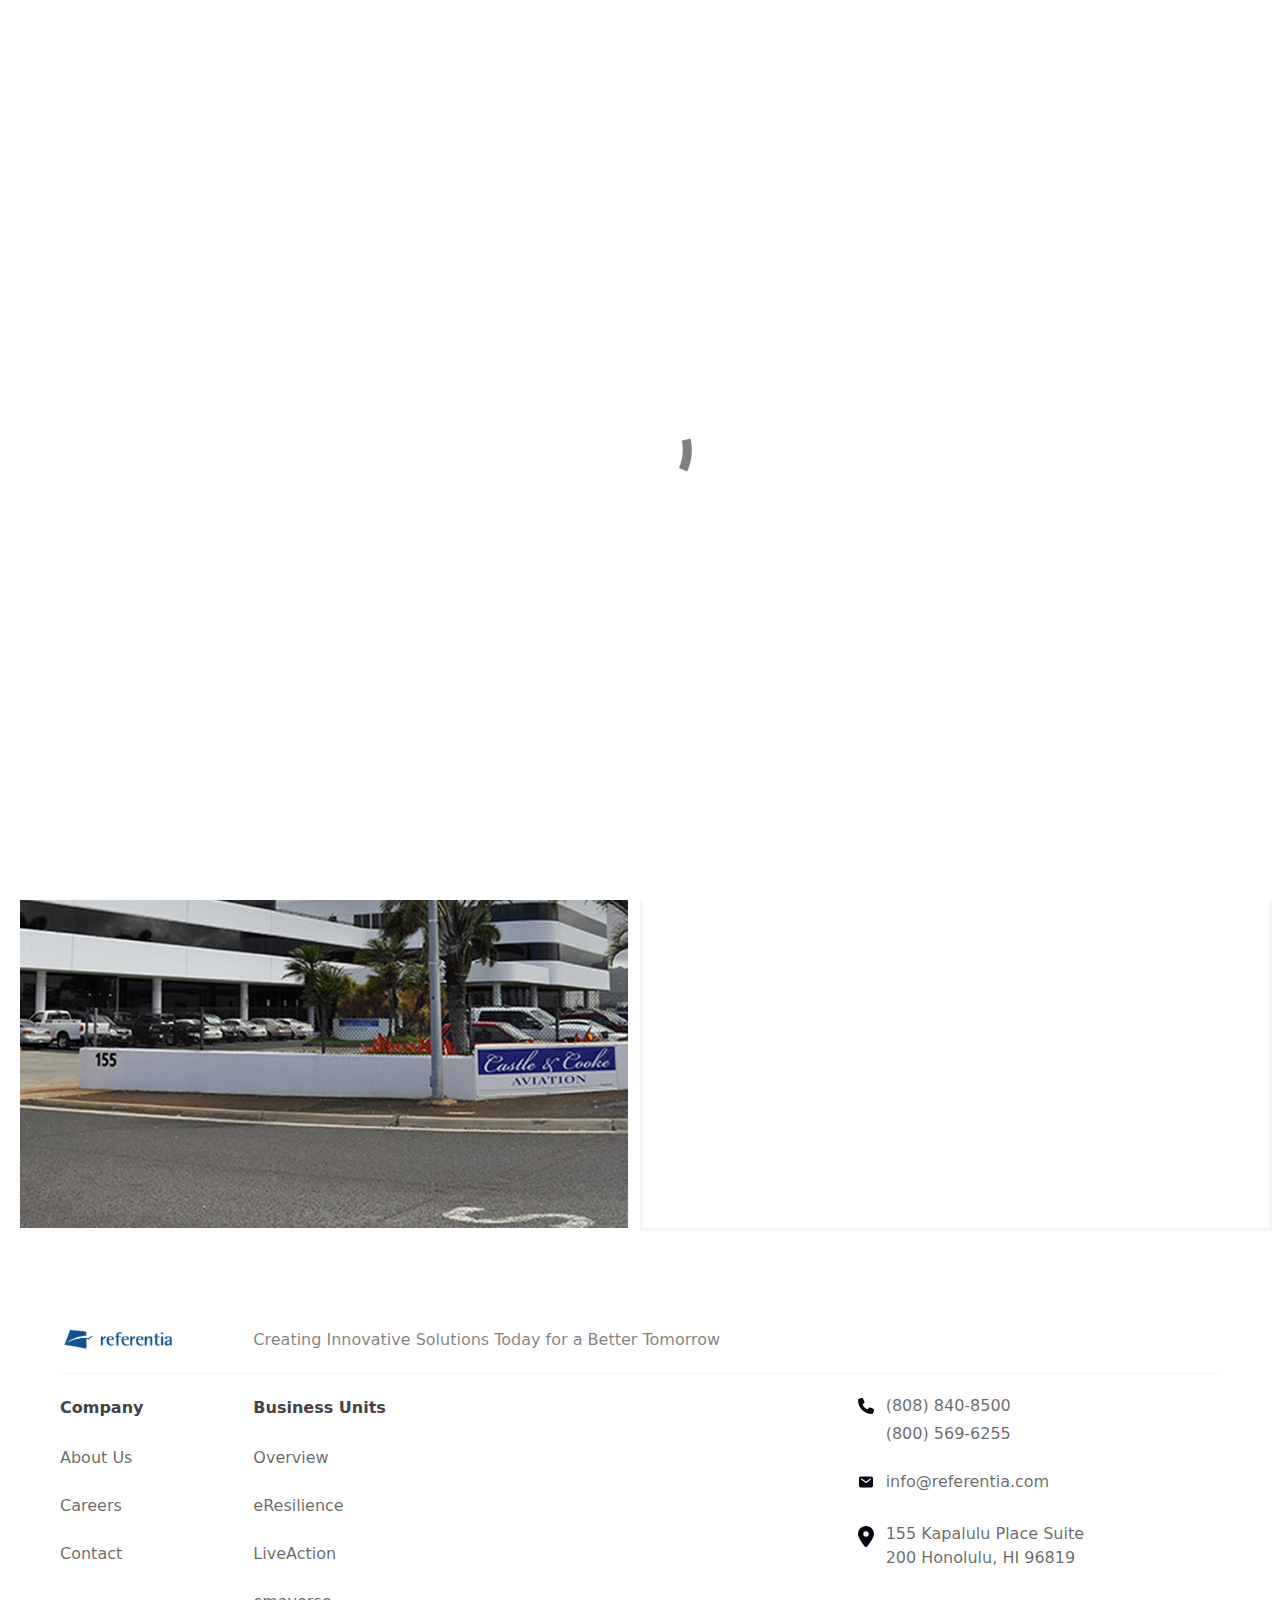
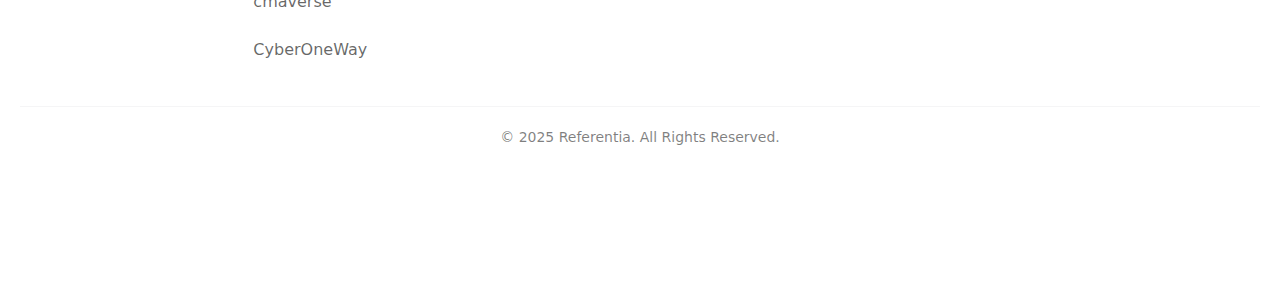
<file: contact/index.html>
<!doctype html>
<html>
<head>
    <meta charset="utf-8">
    <meta name="keywords" content="contact Referentia, cybersecurity consultation, security assessment, cybersecurity experts, security solutions contact, Hawaii cybersecurity">
    <meta name="description" content="Connect with Referentia's cybersecurity experts. Contact us for consultations, security assessments, partnership opportunities, or to learn more about our innovative security solutions.">
    <meta name="viewport" content="width=device-width, initial-scale=1.0, viewport-fit=cover">
	<link rel="canonical" href="https://www.referentia.com/contact/">
	<meta name="robots" content="index, follow">
    <link rel="shortcut icon" type="image/png" href="../favicon.png">
    
	<link rel="stylesheet" type="text/css" href="../css/bootstrap.min.css?6316">
	<link rel="stylesheet" type="text/css" href="../style.css?7003">
	<link rel="stylesheet" type="text/css" href="../css/animate.min.css?434">
	<link href='https://fonts.googleapis.com/css?family=Hanken+Grotesk:100..900,40&display=swap&subset=latin,latin-ext' rel='stylesheet' type='text/css'>
	<link href='https://fonts.googleapis.com/css?family=Inter&display=swap&subset=latin,latin-ext' rel='stylesheet' type='text/css'>
    <title>Contact Referentia | Connect with Our Cybersecurity Experts</title>


    
<!-- Analytics -->
 
<!-- Analytics END -->
    
</head>
<body data-clean-url="true" class="mob-disable-anim ">

<!-- Preloader -->
<div id="page-loading-blocs-notifaction" class="page-preloader"></div>
<!-- Preloader END -->


<!-- Main container -->
<div class="page-container">
    
<!-- banner -->
<div class="bloc full-width-bloc l-bloc ref-blue no-margin" id="banner">
	<div class="container bloc-no-padding-md bloc-no-padding-sm bloc-no-padding bloc-no-padding-lg">
		<div class="row g-0 mt-lg-1 mb-lg-1 align-items-center">
			<div class="col text-start mt-lg-0 mb-lg-0 ms-lg-0 me-lg-0 pt-lg-0 pb-lg-0 ps-lg-0 pe-lg-0 align-self-center text-lg-center">
				<p class="p-style mt-lg-0 mb-lg-0 ms-lg-0 me-lg-0 pt-lg-0 pb-lg-0 ps-lg-0 pe-lg-0 float-lg-none text-md-center text-sm-center text-center mt-md-0 mb-md-0 pt-md-0 pb-md-0">
					155 Kapalulu Place Suite 200 Honolulu, HI 96819
				</p>
			</div>
		</div>
	</div>
</div>
<!-- banner END -->

<header>

<!-- navigation -->
<div class="bloc l-bloc sticky-nav none nav-bar drop-shadow" id="navigation">
	<div class="container bloc-no-padding bloc-no-padding-lg">
		<div class="row align-items-center g-0 nav-flex">
			<div class="text-start ms-2 col-md-7 col-sm-7 col-4 col-lg-2">
				<a href="../"><picture><source type="image/webp" srcset="../img/referentia-logo-blue.webp"><img src="../img/referentia-logo-blue.png" class="img-fluid ref-logo float-none img-navigation-style" alt="Referentia Systems company logo in blue" width="140" height="33"></picture></a>
			</div>
			<div class="offset-0 col-2 order-0 text-start ps-0 pe-0 col-sm-1 text-md-end text-lg-center col-lg-6">
				<nav class="navbar navbar-light row flex-column pt-0 pb-0 navbar-expand-lg">
					<div class="container-fluid flex-column">
						<button id="nav-toggle" type="button" class="ui-navbar-toggler navbar-toggler border-0 p-0" aria-expanded="false" aria-label="Toggle navigation" data-bs-toggle="collapse" data-bs-target=".navbar-17533">
							<span class="navbar-toggler-icon"><svg height="32" viewBox="0 0 32 32" width="32"><path class="svg-menu-icon menu-icon-rounded-bars" d="m2 9h28m-28 7h28m-28 7h28"></path></svg></span>
						</button>
						<div class="collapse navbar-collapse navbar-19859 navbar-17533 special-dropdown-nav  fullscreen-nav open-down">
								<ul class="site-navigation nav navbar-nav mx-auto justify-content-center nav-link">
									<li class="nav-item">
										<a href="../about-us/" class="nav-link">About</a>
									</li>
									<li class="nav-item">
										<div class="dropdown btn-dropdown">
											<a tabindex="0" href="#" class="dropdown-toggle nav-link" data-bs-toggle="dropdown" aria-expanded="false" aria-label="Business Units dropdown menu">Business Units</a>
											<ul class="dropdown-menu" role="menu">
												<li class="nav-item">
													<a href="../business-units/" class="nav-link">Business Units Overview</a>
												</li>
												<li class="nav-item">
													<a href="../business-units/" class="nav-link">eResilience</a>
												</li>
												<li class="nav-item">
													<a href="../business-units/" class="nav-link">LiveAction</a>
												</li>
												<li class="nav-item">
													<a href="../business-units/" class="nav-link">cmaverse</a>
												</li>
												<li class="nav-item">
													<a href="../business-units/" class="nav-link">CyberOneWay</a>
												</li>
											</ul>
										</div>
									</li>
									<li class="nav-item">
										<a href="../careers/" class="nav-link">Careers</a>
									</li>
									<li class="nav-item">
										<a href="." class="nav-link">Contact</a>
									</li>
								</ul>
							</div>
					</div>
				</nav>
			</div>
			<div class="col-md-3 col-5 text-end text-md-end col-sm-3 d-lg-block   d-none col-lg-2 align-self-center text-lg-end">
					<a href="../careers/" class="btn btn-sm btn-rd mt-md-2 mt-lg-1 btn-primary button-text" aria-label="View career opportunities">Join Now</a>
				</div>
		</div>
	</div>
</div>
<!-- navigation END -->

</header>
<header>

<!-- contact-header -->
<div class="bloc l-bloc contact-header" id="contact-header">
	<div class="container bloc-md-lg bloc-sm-md bloc-no-padding-sm bloc-no-padding">
		<div class="row section-heading align-items-center">
			<div class="col text-start contact-us-head-margin">
				<h1 class="mb-4 h2-ref text-lg-center">
					Contact Us
				</h1>
				<p class="mb-3 body-large text-lg-center">
					Ready to secure your future today? Our team of cybersecurity and innovation experts is here to help you navigate complex security challenges with forward-thinking solutions.
				</p>
			</div>
		</div>
	</div>
</div>
<!-- contact-header END -->

</header>
<main>

<!-- contact -->
<div class="bloc l-bloc none" id="contact">
	<div class="container bloc-no-padding-lg bloc-no-padding-md contact-margin bloc-no-padding">
		<div class="row align-items-start">
			<div class="text-start col-md-12 col-lg-6">
				<div class="row g-0">
					<div class="contact-card me-lg-3 col-sm-6 mb-lg-3 align-self-start" data-custom-interaction-click="blocs-interaction-id-2080" role="button" aria-label="Email Business Development">
						<a href="mailto:info@referentia.com" class="text-decoration-none text-dark">
						<blocsicon class="svg-icon-style svg-icon-bloc-11-style pb-lg-2 pt-lg-0"><svg width="24" height="25" viewBox="0 0 24 25" fill="none"><path d="M21 8.01953C22.1046 8.01953 23 8.91496 23 10.0195V14.0195C23 15.1241 22.1046 16.0195 21 16.0195H19.9381C19.446 19.9658 16.0796 23.0195 12 23.0195V21.0195C15.3137 21.0195 18 18.3332 18 15.0195V9.01953C18 5.70582 15.3137 3.01953 12 3.01953C8.68629 3.01953 6 5.70582 6 9.01953V16.0195H3C1.89543 16.0195 1 15.1241 1 14.0195V10.0195C1 8.91496 1.89543 8.01953 3 8.01953H4.06189C4.55399 4.07322 7.92038 1.01953 12 1.01953C16.0796 1.01953 19.446 4.07322 19.9381 8.01953H21ZM7.75944 15.8044L8.81958 14.1082C9.74161 14.6857 10.8318 15.0195 12 15.0195C13.1682 15.0195 14.2584 14.6857 15.1804 14.1082L16.2406 15.8044C15.0112 16.5744 13.5576 17.0195 12 17.0195C10.4424 17.0195 8.98882 16.5744 7.75944 15.8044Z" fill="#2E3138"></path></svg></blocsicon>
						<p class="mb-3">
								Email Business Development
							</p>
						</a>
					</div>
					<div class="col contact-card mb-lg-3 align-self-center text-lg-start" data-custom-interaction-click="blocs-interaction-id-2080" role="button" aria-label="Career Opportunities contact">
							<a href="../careers/" class="text-decoration-none text-dark">
							<blocsicon class="svg-icon-style svg-icon-0-bloc-11-style"><svg width="24" height="25" viewBox="0 0 24 25" fill="none"><path d="M12 2.01953C17.5228 2.01953 22 6.49668 22 12.0195C22 17.5423 17.5228 22.0195 12 22.0195H2L4.92893 19.0906C3.11929 17.2809 2 14.7809 2 12.0195C2 6.49668 6.47715 2.01953 12 2.01953ZM16 13.0195H8C8 15.2286 9.79086 17.0195 12 17.0195C14.2091 17.0195 16 15.2286 16 13.0195Z" fill="black"></path></svg></blocsicon>
							<p class="mb-3 float-lg-none">
									Career Opportunities
								</p>
							</a>
						</div>
				</div>
				<div class="row g-0 mb-5">
							<div class="col-lg-12 office-img">
								<div class="rsi-contact text-center animated fadeInUp" data-appear-anim-style="fadeInUp">
									<p class="mb-lg-2 body-medium text-black mb-md-0 text-center mb-2">
										Referentia Systems Incorporated
									</p>
									<p class="mb-3 p-30-style text-center">
										155 Kapalulu Place Suite 200<br> Honolulu, HI 96819
									</p>
									<div class="row g-0 align-items-center d-flex">
										<div class="col-lg-4 col-sm-4 button-container">
											<a href="mailto:info@referentia.com" class="btn btn-lg btn-primary mb-3 mb-md-0 d-inline-flex align-items-center" aria-label="Email us at info@referentia.com"><blocsicon class="me-2"><svg width="16" height="16" viewBox="0 0 512 512"><path d="M424,80H88a56.06,56.06,0,0,0-56,56V376a56.06,56.06,0,0,0,56,56H424a56.06,56.06,0,0,0,56-56V136A56.06,56.06,0,0,0,424,80Zm-14.18,92.63-144,112a16,16,0,0,1-19.64,0l-144-112a16,16,0,1,1,19.64-25.26L256,251.73,390.18,147.37a16,16,0,0,1,19.64,25.26Z" fill="currentColor"></path></svg></blocsicon>Email</a>
										</div>
										<div class="col text-lg-end text-sm-start align-self-center text-md-center">
											<p class="mb-lg-0 mb-md-0 mx-auto d-block text-center mb-2">
												<blocsicon class="text-nested-icon me-1 svg-icon-0-style me-lg-2"><svg viewBox="0 0 512 512"><!--! Font Awesome Free 6.5.2 by @fontawesome - https://fontawesome.com License - https://fontawesome.com/license/free (Icons: CC BY 4.0, Fonts: SIL OFL 1.1, Code: MIT License) Copyright 2024 Fonticons, Inc. --><path d="M164.9 24.6c-7.7-18.6-28-28.5-47.4-23.2l-88 24C12.1 30.2 0 46 0 64C0 311.4 200.6 512 448 512c18 0 33.8-12.1 38.6-29.5l24-88c5.3-19.4-4.6-39.7-23.2-47.4l-96-40c-16.3-6.8-35.2-2.1-46.3 11.6L304.7 368C234.3 334.7 177.3 277.7 144 207.3L193.3 167c13.7-11.2 18.4-30 11.6-46.3l-40-96z"></path></svg></blocsicon><a href="tel:(808)840-8500" aria-label="Call us at 808-840-8500">(808) 840-8500</a>
											</p>
										</div>
									</div>
								</div>
							</div>
						</div>
			</div>
			<div class="col text-lg-center ps-lg-0 pe-lg-0 mt-lg-0">
							<div>
								<div class="col-md-12 text-start text-lg-start col-lg-12 form-style">
				<div class="contact-form-container">
					<iframe src="../img/lazyload-ph.png" data-src="https://forms.clickup.com/36070851/f/12cte3-52797/B3D4TO8ANMUQV3ZFHM" width="100%" height="700px" style="background: transparent; border: none;" frameborder="0" allowfullscreen="" class="lazyload" title="Contact form" aria-label="Contact form">
					</iframe>
				</div>
			</div>
								
							</div>
						</div>
		</div>
	</div>
</div>
<!-- contact END -->

</main>
<!-- ScrollToTop Button -->
<button aria-label="Scroll to top button" class="bloc-button btn btn-d scrollToTop" onclick="scrollToTarget('1',this)"><svg xmlns="http://www.w3.org/2000/svg" width="22" height="22" viewBox="0 0 32 32"><path class="scroll-to-top-btn-icon" d="M30,22.656l-14-13-14,13"/></svg></button>
<!-- ScrollToTop Button END-->


<footer>

<!-- footer -->
<div class="bloc l-bloc none" id="footer">
	<div class="container bloc-md-md bloc-md-lg bloc-md">
		<div class="row g-0 footer-margin footer-flex align-items-center">
			<div class="text-lg-start col-lg-2 align-self-center col-md-12 text-md-center text-sm-center text-center">
				<a href="../"><picture><source type="image/webp" srcset="../img/lazyload-ph.png" data-srcset="../img/referentia-logo-blue.webp"><img src="../img/lazyload-ph.png" data-src="../img/referentia-logo-blue.png" class="img-fluid footer-logo mb-lg-0 float-lg-none lazyload" alt="Referentia Systems company logo in blue" width="984" height="233"></picture></a>
			</div>
			<div class="text-start col-md-12 text-lg-start col-lg-9 text-md-start">
				<p class="mb-3 mb-md-0 text-center text-lg-start p-footer-style mx-auto d-block">
					Creating Innovative Solutions Today for a Better Tomorrow
				</p>
			</div>
		</div>
		<div class="row g-0 footer-margin">
			<div class="col">
				<div class="divider-h divider-bloc-2-background-color">
				</div>
			</div>
		</div>
		<div class="row g-0 align-items-start footer-margin">
			<div class="col-12 col-md-3 col-lg-2 col-sm-4">
				<p class="text-center mb-4 text-sm-start p-footer-bold">
					Company
				</p><a href="../about-us/" class="a-btn a-block footer-link pb-lg-4">About Us</a><a href="../careers/" class="a-btn a-block footer-link mb-lg-4">Careers</a><a href="." class="a-btn a-block footer-link mb-lg-4">Contact</a>
			</div>
			<div class="col-12 col-md-4 col-lg-6 col-sm-4">
				<p class="text-center mb-4 text-sm-start p-footer-bold">
					Business Units
				</p><a href="../business-units/" class="a-btn a-block footer-link pb-lg-4">Overview</a><a href="../business-units/" class="a-btn a-block footer-link mb-lg-4">eResilience</a><a href="../business-units/" class="a-btn a-block footer-link mb-lg-4">LiveAction</a><a href="../business-units/" class="a-btn a-block footer-link mb-lg-4">cmaverse</a><a href="../business-units/" class="a-btn a-block footer-link mb-lg-4">CyberOneWay</a>
			</div>
			<div class="col-lg-3 col-md-5 col-sm-4">
				<div class="row">
					<div class="col text-center text-sm-start">
						<div class="row pb-lg-4">
							<div class="col-lg-2 ps-lg-0 pe-lg-0 text-lg-end col-md-1">
								<blocsicon class="svg-icon-bloc-2-style mt-lg-1"><svg viewBox="0 0 512 512"><!--! Font Awesome Free 6.5.2 by @fontawesome - https://fontawesome.com License - https://fontawesome.com/license/free (Icons: CC BY 4.0, Fonts: SIL OFL 1.1, Code: MIT License) Copyright 2024 Fonticons, Inc. --><path d="M164.9 24.6c-7.7-18.6-28-28.5-47.4-23.2l-88 24C12.1 30.2 0 46 0 64C0 311.4 200.6 512 448 512c18 0 33.8-12.1 38.6-29.5l24-88c5.3-19.4-4.6-39.7-23.2-47.4l-96-40c-16.3-6.8-35.2-2.1-46.3 11.6L304.7 368C234.3 334.7 177.3 277.7 144 207.3L193.3 167c13.7-11.2 18.4-30 11.6-46.3l-40-96z"></path></svg></blocsicon>
							</div>
							<div class="col-md-9">
									<p class="mb-3 mb-lg-1 mb-md-4 footer-link text-sm-start">
										<a class="float-sm-none link-style" href="tel:(808)840-8500">(808) 840-8500</a>
									</p>
									<p class="mb-lg-0 mb-md-4 mb-4 footer-link">
										<a class="float-sm-none link-style" href="tel:(800)569-6255">(800) 569-6255</a>
									</p>
								</div>
						</div>
						<div class="row pb-lg-4">
								<div class="col-lg-2 ps-lg-0 pe-lg-0 text-lg-end col-md-1">
									<blocsicon class="svg-icon-bloc-2-style mt-lg-1"><svg width="512" height="512" viewBox="0 0 512 512"><path d="M424,80H88a56.06,56.06,0,0,0-56,56V376a56.06,56.06,0,0,0,56,56H424a56.06,56.06,0,0,0,56-56V136A56.06,56.06,0,0,0,424,80Zm-14.18,92.63-144,112a16,16,0,0,1-19.64,0l-144-112a16,16,0,1,1,19.64-25.26L256,251.73,390.18,147.37a16,16,0,0,1,19.64,25.26Z"></path></svg></blocsicon>
								</div>
								<div class="col-md-9">
										<p class="mb-lg-1 mb-md-4 mb-4 footer-link">
											<a class="float-sm-none link-style" href="mailto:info@referentia.com">info@referentia.com</a>
										</p>
									</div>
							</div>
						<div class="row pb-lg-4">
									<div class="col-lg-2 ps-lg-0 pe-lg-0 text-lg-end col-md-1">
										<blocsicon class="svg-icon-bloc-2-style mt-lg-1"><svg viewBox="0 0 384 512"><!--! Font Awesome Free 6.5.2 by @fontawesome - https://fontawesome.com License - https://fontawesome.com/license/free (Icons: CC BY 4.0, Fonts: SIL OFL 1.1, Code: MIT License) Copyright 2024 Fonticons, Inc. --><path d="M215.7 499.2C267 435 384 279.4 384 192C384 86 298 0 192 0S0 86 0 192c0 87.4 117 243 168.3 307.2c12.3 15.3 35.1 15.3 47.4 0zM192 128a64 64 0 1 1 0 128 64 64 0 1 1 0-128z"></path></svg></blocsicon>
									</div>
									<div class="col-md-9">
											<p class="mb-lg-1 mb-md-5 mb-4 footer-link">
												<a class="float-sm-none link-style" href="https://www.google.com/maps/place/155+Kapalulu+Pl+%23200,+Honolulu,+HI+96819/@21.3206386,-157.9097951,15.87z/data=!4m13!1m7!3m6!1s0x7c006fb3e0cb7127:0xe6a42f823fa2a2ad!2s155+Kapalulu+Pl+%23200,+Honolulu,+HI+96819!3b1!8m2!3d21.3206074!4d-157.9103116!3m4!1s0x7c006fb3e0cb7127:0xe6a42f823fa2a2ad!8m2!3d21.3206074!4d-157.9103116?entry=ttu&g_ep=EgoyMDI1MDQyMC4wIKXMDSoASAFQAw%3D%3D" target="_blank">155 Kapalulu Place Suite 200 Honolulu, HI 96819</a>
											</p>
										</div>
								</div>
					</div>
				</div>
			</div>
		</div>
		<div class="row g-0">
						<div class="col-lg-12">
							<div class="divider-h divider-0-bloc-2-background-color">
							</div>
						</div>
						<div class="col">
							<p class="mb-3 p-15-style text-center">
								© 2025 Referentia. All Rights Reserved.
							</p>
						</div>
					</div>
	</div>
</div>
<!-- footer END -->

</footer>
</div>
<!-- Main container END -->
    


<!-- Additional JS -->
<script src="../js/bootstrap.bundle.min.js?7317"></script>
<script src="../js/blocs.min.js?5335"></script>
<script src="../js/lazysizes.min.js" defer></script><!-- Additional JS END -->


</body>
</html>
</file>
<file: style.css>
/*-----------------------------------------------------------------------------------
	Referentia - Cybersecurity Solutions
	About: Adaptive cybersecurity solutions for a rapidly evolving digital landscape. Referentia provides specialized security services through distinct business units.
	Author: Richard Garcia
	Version: 1.0
-----------------------------------------------------------------------------------*/

body{
	margin:0;
	padding:0;
    background:var(--swatch-var-6328);
    overflow-x:hidden;
    -webkit-font-smoothing: antialiased;
    -moz-osx-font-smoothing: grayscale;
	user-select: none;
	-webkit-user-select: none;  /* Safari */
	-moz-user-select: none;     /* Firefox */
	-ms-user-select: none;      /* Internet Explorer/Edge */
}
.page-container{overflow: hidden;} /* Prevents unwanted scroll space when scroll FX used. */
a,button{transition: background .3s ease-in-out;outline: none!important;} /* Prevent blue selection glow on Chrome and Safari */
a:hover{text-decoration: none; cursor:pointer;}
.scroll-fx-lock-init{position:fixed!important;top: 0;bottom: 0;left: 0;right: 0;z-index:99999;} /* ScrollFX Lock */
.blocs-grid-container{display: grid!important;grid-template-columns: 1fr 1fr;grid-template-rows: auto auto;column-gap: 1.5rem;row-gap: 1.5rem;} /* CSS Grid */
nav .dropdown-menu .nav-link{color:rgba(0,0,0,0.6)!important;} /* Maintain Downdown Menu Link Color in Navigation */
[data-bs-theme="dark"] nav .dropdown-menu .nav-link{color:var(--bs-dropdown-link-color)!important;} /* Maintain Downdown Menu Link Color in Navigation in Darkmode */


/* Preloader */

.page-preloader{position: fixed;top: 0;bottom: 0;width: 100%;z-index:100000;background:#FFFFFF url("img/pageload-spinner.gif") no-repeat center center;animation-name: preloader-fade;animation-delay: 2s;animation-duration: 0.5s;animation-fill-mode: both;}
.preloader-complete{animation-delay:0.1s;}
@keyframes preloader-fade {0% {opacity: 1;visibility: visible;}100% {opacity: 0;visibility: hidden;}}

/* = Blocs
-------------------------------------------------------------- */

.bloc{
	width:100%;
	clear:both;
	background: 50% 50% no-repeat;
	padding:0 20px;
	-webkit-background-size: cover;
	-moz-background-size: cover;
	-o-background-size: cover;
	background-size: cover;
	position:relative;
	display:flex;
}
.bloc .container{
	padding-left:0;
	padding-right:0;
	position:relative;
}


/* Sizes */

.bloc-lg{
	padding:100px 20px;
}
.bloc-md{
	padding:50px 20px;
}

/* = Full Width Blocs 
-------------------------------------------------------------- */

.full-width-bloc{
	padding-left:0;
	padding-right:0;
}
.full-width-bloc .row{
	margin-left:0;
	margin-right:0;
}
.full-width-bloc .container{
	width:100%;
	max-width:100%!important;
}
.full-width-bloc .carousel img{
	width:100%;
	height:auto;
}


/* Background Styles */

.bg-center,.bg-l-edge,.bg-r-edge,.bg-t-edge,.bg-b-edge,.bg-tl-edge,.bg-bl-edge,.bg-tr-edge,.bg-br-edge,.bg-repeat{
	-webkit-background-size: auto!important;
	-moz-background-size: auto!important;
	-o-background-size: auto!important;
	background-size: auto!important;
}
.bg-br-edge{
	background-position: bottom right!important;
	background-repeat: no-repeat;
}


/* Background Effects */

.parallax__container {
	clip: rect(0, auto, auto, 0);
	height: 100%;
	left: 0;
	overflow: hidden;
	position: absolute;
	top: 0;
	width: 100%;
	z-index:-1;
}
.parallax {
	position: fixed;
	top: 0;
	-webkit-transform: translate3d(0, 0, 0);
	transform: translate3d(0, 0, 0);
	-webkit-transform-style: preserve-3d;
	transform-style: preserve-3d;
	width: 100%;
	background-position: center;
	background-repeat: no-repeat;
	background-size: cover;
}


/* Dark theme */

.d-bloc{
	color:rgba(255,255,255,.7);
}
.d-bloc button:hover{
	color:rgba(255,255,255,.9);
}
.d-bloc .icon-round,.d-bloc .icon-square,.d-bloc .icon-rounded,.d-bloc .icon-semi-rounded-a,.d-bloc .icon-semi-rounded-b{
	border-color:rgba(255,255,255,.9);
}
.d-bloc .divider-h span{
	border-color:rgba(255,255,255,.2);
}
.d-bloc .a-btn,.d-bloc .navbar a, .d-bloc a .icon-sm, .d-bloc a .icon-md, .d-bloc a .icon-lg, .d-bloc a .icon-xl, .d-bloc h1 a, .d-bloc h2 a, .d-bloc h3 a, .d-bloc h4 a, .d-bloc h5 a, .d-bloc h6 a, .d-bloc p a{
	color:rgba(255,255,255,.6);
}
.d-bloc .a-btn:hover,.d-bloc .navbar a:hover,.d-bloc a:hover .icon-sm, .d-bloc a:hover .icon-md, .d-bloc a:hover .icon-lg, .d-bloc a:hover .icon-xl, .d-bloc h1 a:hover, .d-bloc h2 a:hover, .d-bloc h3 a:hover, .d-bloc h4 a:hover, .d-bloc h5 a:hover, .d-bloc h6 a:hover, .d-bloc p a:hover{
	color:rgba(255,255,255,1);
}
.d-bloc .navbar-toggle .icon-bar{
	background:rgba(255,255,255,1);
}
.d-bloc .btn-wire,.d-bloc .btn-wire:hover{
	color:rgba(255,255,255,1);
	border-color:rgba(255,255,255,1);
}
.d-bloc .card{
	color:rgba(0,0,0,.5);
}
.d-bloc .card button:hover{
	color:rgba(0,0,0,.7);
}
.d-bloc .card icon{
	border-color:rgba(0,0,0,.7);
}
.d-bloc .card .divider-h span{
	border-color:rgba(0,0,0,.1);
}
.d-bloc .card .a-btn{
	color:rgba(0,0,0,.6);
}
.d-bloc .card .a-btn:hover{
	color:rgba(0,0,0,1);
}
.d-bloc .card .btn-wire, .d-bloc .card .btn-wire:hover{
	color:rgba(0,0,0,.7);
	border-color:rgba(0,0,0,.3);
}


/* Light theme */

.d-bloc .card,.l-bloc{
	color:rgba(0,0,0,.5);
}
.d-bloc .card button:hover,.l-bloc button:hover{
	color:rgba(0,0,0,.7);
}
.l-bloc .icon-round,.l-bloc .icon-square,.l-bloc .icon-rounded,.l-bloc .icon-semi-rounded-a,.l-bloc .icon-semi-rounded-b{
	border-color:rgba(0,0,0,.7);
}
.d-bloc .card .divider-h span,.l-bloc .divider-h span{
	border-color:rgba(0,0,0,.1);
}
.d-bloc .card .a-btn,.l-bloc .a-btn,.l-bloc .navbar a,.l-bloc a .icon-sm, .l-bloc a .icon-md, .l-bloc a .icon-lg, .l-bloc a .icon-xl, .l-bloc h1 a, .l-bloc h2 a, .l-bloc h3 a, .l-bloc h4 a, .l-bloc h5 a, .l-bloc h6 a, .l-bloc p a{
	color:rgba(0,0,0,.6);
}
.d-bloc .card .a-btn:hover,.l-bloc .a-btn:hover,.l-bloc .navbar a:hover, .l-bloc a:hover .icon-sm, .l-bloc a:hover .icon-md, .l-bloc a:hover .icon-lg, .l-bloc a:hover .icon-xl, .l-bloc h1 a:hover, .l-bloc h2 a:hover, .l-bloc h3 a:hover, .l-bloc h4 a:hover, .l-bloc h5 a:hover, .l-bloc h6 a:hover, .l-bloc p a:hover{
	color:rgba(0,0,0,1);
}
.l-bloc .navbar-toggle .icon-bar{
	color:rgba(0,0,0,.6);
}
.d-bloc .card .btn-wire,.d-bloc .card .btn-wire:hover,.l-bloc .btn-wire,.l-bloc .btn-wire:hover{
	color:rgba(0,0,0,.7);
	border-color:rgba(0,0,0,.3);
}


/* = NavBar
-------------------------------------------------------------- */

/* = Sticky Nav
-------------------------------------------------------------- */

.sticky-bloc.sticky,.sticky-nav.sticky{
	position:fixed;
	z-index:1000;
	transition: all .2s ease-out;
}
.sticky-nav.sticky{
	box-shadow: 0 1px 2px rgba(0,0,0,.3);
}
/* Navbar Icon */
.svg-menu-icon{
	fill: none;
	stroke: rgba(0,0,0,0.5);
	stroke-width: 2px;
	fill-rule: evenodd;
}
.navbar-dark .svg-menu-icon{
	stroke: rgba(255,255,255,0.5);
}
.menu-icon-thin-bars{
	stroke-width: 1px;
}
.menu-icon-thick-bars{
	stroke-width: 5px;
}
.menu-icon-rounded-bars{
	stroke-width: 3px;
	stroke-linecap: round;
}
.menu-icon-filled{
	fill: rgba(0,0,0,0.5);
	stroke-width: 0px;
}
.navbar-dark .menu-icon-filled{
	fill: rgba(255,255,255,0.5);
}
.navbar-toggler-icon{
	background: none!important;
	pointer-events: none;
	width: 33px;
	height: 33px;
}

/* Nav Special Classes */
.nav-special{
	overflow-y:scroll;
}
.nav-special .site-navigation{
	top:0;
	left:0;
	width:100%;
	position: relative!important;
	max-width: 100%!important;
	z-index: 1000;
}
.nav-special .nav > li{
	width:100%;
	background: none!important;
	border:0!important;
}
.nav-special.collapsing{
	-webkit-transition: none;
	transition: none;
	height:100%!important;
	background: none!important;
}
.nav-special .navbar-nav .dropdown-menu.show{
	position: relative!important;
	transform: none!important;
	float: none;
	width: 100%;
	margin-top: 0;
	background-color: transparent;
	-webkit-box-shadow: none;
	box-shadow: none;
	border: 0;
}
.nav-special .nav .dropdown-menu .nav-link{
	color:#FFF;
}
.blocsapp-special-menu{
	position: absolute;
	z-index:10000;
}
.nav-special.fullscreen-nav .caret,.nav-special.fullscreen-nav .dropdown-menu .dropdown .caret{
	border-width: 8px;
}
.nav-special .navbar-nav .show>.nav-link{
	color:#FFF;
}

/* Animate Menu Symbol */
.navbar-toggle{
	transition: all .1s linear;
}
.selected-nav{
	opacity: 0;
	transform: scale(0.3);
	transition: all .1s linear;
}


/* Special Menu Close Button */
.close-special-menu{
	position: absolute;
	display: block;
	width: 25px;
	height:25px;
	top:16px;
	right:10px;
	z-index: 10000;
}
.nav-invert .sidebar-nav .close-special-menu{
	left:260px;
}
.close-special-menu .close-icon{
	display: block;
	width:100%;
	height:1px;
	transform: rotate(45deg);
	margin-top:12px;
}
.close-special-menu .close-icon:after{
	content:"";
	display:inherit;
	width:inherit;
	height:inherit;
	background: inherit;
	transform: rotate(90deg);
}
.lock-scroll{
	overflow:hidden;
	transition: background .3s linear;
}
.nav-special::-webkit-scrollbar{
	-webkit-appearance: none;
	width:0;
	height:0;
}
.nav-special .dropdown-menu .dropdown .caret{
	border-top-color: rgba(255,255,255,.8);
	border-right-color: transparent;
	border-bottom-color: transparent;
	border-left-color: transparent;
	margin: 0 0 0 5px;
	float: none;
}
.blocsapp-special-menu .site-navigation.pull-right{
	float:none!important;
}

/* Nav Special Close Button */
.close-special-menu .close-icon{
	background:#fff;
}
.blocsapp-special-menu blocsnav{
	background: #000;
}

/* Full Screen Navigation */
.nav-special.fullscreen-nav{
	width: 100%;
	right: 0;
	top: 0;
	bottom: 0;
	opacity: 0;
	z-index: 1000;
	position: fixed;
	transition: all .2s linear;
}
 .nav-special.fullscreen-nav.open-up{
	transform: translateY(1000px);
}
 .nav-special.fullscreen-nav.open-down{
	transform: translateY(-1000px);
}
 .nav-special.fullscreen-nav.open-left{
	transform: translateX(-1000px);
}
 .nav-special.fullscreen-nav.open-right{
	transform: translateX(1000px);
}
 .nav-special.fullscreen-nav .nav > li a,.nav-special.fullscreen-nav .nav .dropdown-menu > li > a{
	color:rgba(255,255,255,.8);
	text-align: center;
	font-size: 28px;
}
 .nav-special.fullscreen-nav .nav > li a:hover{
	color:#FFF;
}
 .open.nav-special.fullscreen-nav{
	opacity: 1;
	transition: all .2s linear;
}
.nav-special.fullscreen-nav .site-navigation{
	text-align:center;
	margin-top:10%!important;
}
.nav-special.fullscreen-nav .close-special-menu{
	right:20px;
}
 .open.nav-special.fullscreen-nav.open-left,  .open.nav-special.fullscreen-nav.open-right,  .open.nav-special.fullscreen-nav.open-down, .open.nav-special.fullscreen-nav.open-up{
	transform: translateY(0);
}
.navbar-toggle.menu-icon-rounded-bars{
	margin-top:7px!important;
}
/* Handle Multi Level Navigation */
.dropdown-menu .dropdown-menu{
	border:none}
@media (min-width:576px){
	
.navbar-expand-sm .dropdown-menu .dropdown-menu{
	border:1px solid rgba(0,0,0,.15);
	position:absolute;
	left:100%;
	top:-7px}.navbar-expand-sm .dropdown-menu .submenu-left{
	right:100%;
	left:auto}}@media (min-width:768px){
	.navbar-expand-md .dropdown-menu .dropdown-menu{
	border:1px solid rgba(0,0,0,.15);
	border:1px solid rgba(0,0,0,.15);
	position:absolute;
	left:100%;
	top:-7px}.navbar-expand-md .dropdown-menu .submenu-left{
	right:100%;
	left:auto}}@media (min-width:992px){
	.navbar-expand-lg .dropdown-menu .dropdown-menu{
	border:1px solid rgba(0,0,0,.15);
	position:absolute;
	left:100%;
	top:-7px}.navbar-expand-lg .dropdown-menu .submenu-left{
	right:100%;
	left:auto}
}

/* = Buttons
-------------------------------------------------------------- */

.btn-d,.btn-d:hover,.btn-d:focus{
	color:#FFF;
	background:rgba(0,0,0,.3);
}

.btn-rd{
	border-radius: 40px;
}
.a-block{
	width:100%;
	text-align:left;
	display: inline-block;
}
.text-center .a-block{
	text-align:center;
}
.dropdown a .caret{
	margin:0 0 0 5px}.btn-dropdown .dropdown-menu .dropdown{
	padding: 3px 20px;
}

/* = Icons
-------------------------------------------------------------- */
blocsicon{
	display:inline-block;
	width:100%;
}
blocsicon svg {
	width: 100%;
	 height: auto;
	 display: block;
}
.btn blocsicon,.text-nested-icon{
	width:20px;
}
.text-nested-icon svg{
	display:inline-block;
}




.card-sq, .card-sq .card-header, .card-sq .card-footer{
	border-radius:0;
}
.card-rd{
	border-radius:30px;
}
.card-rd .card-header{
	border-radius:29px 29px 0 0;
}
.card-rd .card-footer{
	border-radius:0 0 29px 29px;
}
/* = Masonary
-------------------------------------------------------------- */
.card-columns .card {
	margin-bottom: 0.75rem;
}
@media (min-width: 576px) {
	.card-columns {
	-webkit-column-count: 3;
	-moz-column-count: 3;
	column-count: 3;
	-webkit-column-gap: 1.25rem;
	-moz-column-gap: 1.25rem;
	column-gap: 1.25rem;
	orphans: 1;
	widows: 1;
}
.card-columns .card {
	display: inline-block;
	width: 100%;
}
}
/* = Classic Dividers
-------------------------------------------------------------- */
.divider-h{
	min-height: 1px;
	background-color:rgba(0,0,0,.2);
	margin: 20px 0;
}
.divider-half{
	width: 50%;
}
.dropdown-menu .divider-h{
	margin:0;
}



/* ScrollToTop button */

.scrollToTop{
	width:36px;
	height:36px;
	padding:5px;
	position:fixed;
	bottom:20px;
	right:20px;
	opacity:0;
	z-index:999;
	transition: all .3s ease-in-out;
	pointer-events:none;
}
.showScrollTop{
	opacity: 1;
	pointer-events:all;
}
.scroll-to-top-btn-icon{
	fill: none;
	stroke: #fff;
	stroke-width: 2px;
	fill-rule: evenodd;
	stroke-linecap:round;
}

/* = Custom Styling
-------------------------------------------------------------- */

.p-style{
	font-size:12px;
	line-height:20px;
	color:var(--swatch-var-6328)!important;
}
.navbar-nav li a{
	color:var(--swatch-var-5556)!important;
	font-size:16px;
}
.home-hero-content{
	flex-direction:column;
	align-items:center;
	justify-content:center;
	padding-left:32px;
	padding-right:32px;
}
.divider-background-color{
	background-color:var(--swatch-var-1077);
}
.card-body{
	background-color:#FFFFFF;
	border-radius:4px 4px 4px 4px;
}
.divider-bloc-2-background-color{
	background-color:var(--swatch-var-1482);
}
.cta-section{
	background-image:url("img/cta-bg.jpg");
	background-image: -webkit-image-set(url("img/cta-bg.webp") 1x,
url("img/cta-bg.webp") 2x);background-image: image-set(url("img/cta-bg.jpg") 1x,
url("img/cta-bg.jpg") 2x,url("img/cta-bg.webp") 1x,
url("img/cta-bg.webp") 2x);
	background-image: -webkit-image-set(url("img/cta-bg.webp") 1x,
url("img/cta-bg.webp") 2x);background-image: image-set(url("img/cta-bg.jpg") 1x,
url("img/cta-bg.jpg") 2x,url("img/cta-bg.webp") 1x,
url("img/cta-bg.webp") 2x);
	background-size:cover;
	height:600px;
	flex-direction:column;
	align-items:center;
	justify-content:space-around;
	padding-left:64px;
	padding-right:64px;
}
col{
	max-width:1200px;
	margin-left:auto;
	margin-right:auto;
	padding-left:20px;
	padding-right:20px;
}
.vertical-card-style{
	box-shadow:0.00px 1.00px 2px #E6E6E7;
}
.eres-card-img{
	height:200px;
	border-color:var(--swatch-var-1077)!important;
	background-size:cover;
	background-image:url("img/eRes-lights.png");
	background-image: -webkit-image-set(url("img/eRes-lights.webp") 1x,
url("img/eRes-lights.webp") 2x);background-image: image-set(url("img/eRes-lights.png") 1x,
url("img/eRes-lights.png") 2x,url("img/eRes-lights.webp") 1x,
url("img/eRes-lights.webp") 2x);
	border-top-left-radius:4px;
	border-top-right-radius:4px;
}
.btn-outline-white{
	font-size:16px;
	padding:8px 16px 8px 16px;
	border-radius:4px 4px 4px 4px;
	background-size:length;
	color:var(--swatch-var-6328)!important;
	border-style:solid;
	line-height:28px;
	margin-right:12px;
	border-color:var(--swatch-var-6328)!important;
}
.p-footer-bold{
	line-height:28px;
	font-size:16px;
	font-weight:600;
	color:var(--swatch-var-5556)!important;
}
.p-15-style{
	font-size:14px;
}
.container{
	max-width:1440px;
}
.drop-shadow{
	box-shadow:0.00px 1.00px 2px rgba(230,230,231,0.55);
}
.footer-link{
	text-transform:none;
	text-decoration:none;
}
.la-employee{
	background-image:url("img/employee-la.jpg");
	background-image: -webkit-image-set(url("img/employee-la.webp") 1x,
url("img/employee-la.webp") 2x);background-image: image-set(url("img/employee-la.jpg") 1x,
url("img/employee-la.jpg") 2x,url("img/employee-la.webp") 1x,
url("img/employee-la.webp") 2x);
	height:600px;
	background-size:cover;
}
.img-float{
	position:absolute;
	margin:50px -50px 0px 50px;
	bottom:auto;
	right:4%;
	top:20%;
}
.img-liveaction-whi-style{
	width:300px;
}
.h6-ref{
	font-size:18px;
}
.svg-icon-style{
	width:48px!important;
	height:48px!important;
	background-color:var(--swatch-var-1482)!important;
	fill:var(--swatch-var-5215)!important;
	border-style:solid;
	border-radius:4px 4px 4px 4px;
	border-color:var(--swatch-var-1482)!important;
}
.cow-section{
	background-image:url("img/cow-img.png");
	background-image: -webkit-image-set(url("img/cow-img.webp") 1x,
url("img/cow-img.webp") 2x);background-image: image-set(url("img/cow-img.png") 1x,
url("img/cow-img.png") 2x,url("img/cow-img.webp") 1x,
url("img/cow-img.webp") 2x);
	background-size:cover;
	height:455px;
	align-content:space-around;
}
.p-bloc-5-style{
	font-size:24px;
	color:var(--swatch-var-6328)!important;
	line-height:120%;
	letter-spacing:4px;
	margin-top:24px;
}
.img-cyberoneway-lo-style{
	width:444px;
}
.text-span-color{
	color:var(--swatch-var-4292)!important;
}
.img-bloc-9-style{
	width:430px;
}
.card-head-style{
	width:100%;
	font-size:18px;
	font-family:"Inter";
	line-height:28px;
	color:var(--swatch-var-4292)!important;
	font-weight:normal;
	margin-bottom:16px;
}
.core-card{
	padding:16px 16px 16px 16px;
	box-shadow:0.00px 1.00px 14px rgba(185,184,193,0.51);
	background-color:var(--swatch-var-6328);
	border-radius:4px 4px 4px 4px;
	width:364px;
	margin-right:12px;
	flex-direction:column;
}
.core-row{
	justify-content:flex-start;
	flex-direction:row;
	align-items:flex-start;
	flex-wrap:wrap;
	width:100%;
}
h2{
	font-family:"Hanken Grotesk";
	color:var(--swatch-var-7343)!important;
	font-size:56px;
	line-height:64px;
}
.core-card-wide{
	padding:16px 16px 16px 16px;
	background-color:var(--swatch-var-6328);
	justify-content:space-between;
	box-shadow:0.00px 1.00px 14px rgba(185,184,193,0.50);
	border-radius:4px 4px 4px 4px;
	max-width:406px;
	margin-right:12px;
	flex-direction:row;
	align-items:stretch;
}
.text-span-style{
	font-weight:bold;
}
.h1-style-dark{
	color:var(--swatch-var-6328)!important;
	line-height:72px;
	letter-spacing:-3px;
}
.career-card{
	padding:32px 24px 32px 24px;
	box-shadow:0.00px 1.00px 2px rgba(164,164,164,0.35);
	border-radius:4px 4px 4px 4px;
	background-color:var(--swatch-var-6328);
	flex-direction:column;
	justify-content:flex-start;
	align-items:flex-start;
	margin-left:12px;
	margin-right:12px;
}
.career-card-row{
	justify-content:center;
	align-items:center;
	flex-direction:column;
	max-width:1200px;
	align-content:stretch;
}
.divider-0-bloc-2-background-color{
	background-color:var(--swatch-var-1482);
}
.rsi-contact{
	border-radius:4px 4px 4px 4px;
	padding:24px 24px 24px 24px;
	width:340px;
	position:relative;
	background-color:var(--swatch-var-6328);
	top:67%;
	left:5%;
}
.p-30-style{
	font-size:14px;
}
.svg-icon-0-style{
	width:12px!important;
	height:12px!important;
}
.svg-icon-bloc-11-style{
	width:32px!important;
	height:32px!important;
}
.contact-card{
	border-style:solid;
	padding:24px 24px 24px 24px;
	border-color:var(--swatch-var-1482)!important;
	flex-direction:row;
	justify-content:space-between;
	align-items:stretch;
}
.svg-icon-0-bloc-11-style{
	width:32px!important;
	height:32px!important;
}
.form-style{
	align-content:space-between;
	padding:24px 24px 40px 24px;
	border-style:solid;
	border-color:var(--swatch-var-1482)!important;
}
.form-label{
	font-size:14px;
	line-height:24px;
}
.svg-icon-bloc-2-style{
	width:16px!important;
	height:16px!important;
	fill:var(--swatch-var-7343)!important;
}
.ref-wall{
	background-image:url("img/wall-mockup.jpg");
	background-image: -webkit-image-set(url("img/wall-mockup.webp") 1x,
url("img/wall-mockup.webp") 2x);background-image: image-set(url("img/wall-mockup.jpg") 1x,
url("img/wall-mockup.jpg") 2x,url("img/wall-mockup.webp") 1x,
url("img/wall-mockup.webp") 2x);
	background-size:cover;
	height:314px;
}
.img-logo{
	margin-bottom:16px;
}
.cma-card-body-pad{
	height:193px;
}
.cow-body-pad{
	height:194px;
}
.desk-hor-card{
	padding:32px 32px 32px 32px;
}
.divider-bloc-4-background-color{
	background-color:var(--swatch-var-1482);
}
.img-la-padding{
	margin-bottom:32px;
}
.la-img{
	background-image:url("img/la-img-tablet.jpg");
	background-image: -webkit-image-set(url("img/la-img-tablet.webp") 1x,
url("img/la-img-tablet.webp") 2x);background-image: image-set(url("img/la-img-tablet.jpg") 1x,
url("img/la-img-tablet.jpg") 2x,url("img/la-img-tablet.webp") 1x,
url("img/la-img-tablet.webp") 2x);
	background-image: -webkit-image-set(url("img/la-img-tablet.webp") 1x,
url("img/la-img-tablet.webp") 2x);background-image: image-set(url("img/la-img-tablet.jpg") 1x,
url("img/la-img-tablet.jpg") 2x,url("img/la-img-tablet.webp") 1x,
url("img/la-img-tablet.webp") 2x);
	background-image: -webkit-image-set(url("img/la-img-tablet.webp") 1x,
url("img/la-img-tablet.webp") 2x);background-image: image-set(url("img/la-img-tablet.jpg") 1x,
url("img/la-img-tablet.jpg") 2x,url("img/la-img-tablet.webp") 1x,
url("img/la-img-tablet.webp") 2x);
	background-size:cover;
	flex-direction:row;
	align-items:flex-start;
	justify-content:space-between;
}
.cta-column{
	max-width:1440px;
	padding-left:2%;
	padding-right:2%;
	flex-direction:column;
}
.paragraph1{
	font-size:18px;
	color:var(--swatch-var-7343)!important;
	line-height:28px;
}
.h1-ref{
	font-size:64px;
	line-height:70px;
	color:var(--swatch-var-7343)!important;
	letter-spacing:-0.03em;
	font-weight:600;
	font-family:"Hanken Grotesk";
}
h3{
	font-size:48px;
	line-height:56px;
	color:var(--swatch-var-7343)!important;
	font-family:"Hanken Grotesk";
}
h4{
	font-family:"Hanken Grotesk";
	font-size:36px;
	line-height:44px;
	color:var(--swatch-var-7343)!important;
}
h5{
	font-family:"Hanken Grotesk";
	font-size:24px;
	line-height:28px;
	color:var(--swatch-var-7343)!important;
}
h6{
	font-size:20px;
	line-height:24px;
	color:var(--swatch-var-7343)!important;
}
.ref-blue{
	background-color:var(--swatch-var-1100);
}
.ref-purple{
	background-color:var(--swatch-var-4292);
}
.ref-dark-blue{
	background-color:var(--swatch-var-1100);
}
.ref-gray-50{
	background-color:#F5F5F6;
}
.ref-gray-100{
	background-color:#E6E6E7;
}
.ref-gray-800{
	background-color:#434347;
}
.ref-gray-950{
	background-color:#252527;
}
.ref-white{
	background-color:#FFFFFF;
}
.text-blue{
	color:#0062FF!important;
}
.text-purple{
	color:#5E2CA5!important;
}
.text-dark-blue{
	color:#0A5395!important;
}
.text-gray-600{
	color:#5A5A60!important;
}
.text-gray-800{
	color:#434347!important;
}
.text-gray-950{
	color:#252527!important;
}
.text-black{
	color:var(--swatch-var-5215)!important;
}
.bg-blue{
	height:36px;
}
.banner-text{
	font-family:"Inter";
	font-weight:500;
	font-size:12px;
	line-height:20px;
	color:#FFFFFF!important;
	margin:0px 0px 0px 0px;
	padding:8px 0px 8px 0px;
}
.no-margin{
	margin:0px 0px 0px 0px;
	padding:0px 0px 0px 0px;
}
.navbar-logo{
	text-transform:none;
	text-decoration:none;
	font-size:20px;
}
.nav-bar{
	background-color:var(--swatch-var-6328);
	border-bottom-width:1px;
	box-shadow:0.00px -1.00px 1px rgba(0,0,0,0.08);
	justify-content:space-around;
	align-items:center;
	height:64px;
	flex-direction:row;
	z-index:10;
}
.img-bloc-1-style{
	width:186px;
}
.nav-link{
	margin-right:12px;
	margin-left:12px;
}
.btn-primary{
	background-color:var(--swatch-var-4292);
	border-radius:4px 4px 4px 4px;
	padding:8px 16px 8px 16px;
	border-color:var(--swatch-var-4292)!important;
	font-size:16px;
	margin:0px 0px 0px 0px;
	transition:all 0.5s ease 0s;
}
.h2-ref{
	font-size:56px;
	font-weight:400;
	color:var(--swatch-var-7343)!important;
	line-height:64px;
	letter-spacing:-1px;
}
.h3-ref{
	font-size:48px;
	font-weight:500;
	line-height:56px;
	letter-spacing:-1px;
	color:var(--swatch-var-7343)!important;
}
.body-large{
	font-family:"Inter";
	font-size:20px;
	font-weight:400;
	color:#212529!important;
	line-height:32px;
	letter-spacing:-0px;
}
.body-medium{
	font-family:"Inter";
	font-weight:400;
	font-size:16px;
	line-height:28px;
	color:#5A5A60!important;
}
.btn-outline{
	border-style:solid;
	border-radius:4px 4px 4px 4px;
	padding:8px 16px 8px 16px;
	border-color:var(--swatch-var-1077)!important;
	color:transparent!important;
}
.btn-text{
	font-family:"Inter";
	font-size:16px;
	font-weight:500;
	line-height:28px;
	color:var(--swatch-var-6328)!important;
}
.button-text-dark{
	font-family:"Inter";
	font-size:16px;
	font-weight:400;
	color:var(--swatch-var-5215)!important;
	line-height:24px;
	text-align:justify;
	letter-spacing:0px;
	background-color:transparent;
}
.hero-container{
	justify-content:space-between;
	align-items:center;
	background-color:var(--swatch-var-6328);
	height:600px;
	flex-direction:row;
}
.section-margin{
	padding:80px 60px 80px 60px;
}
.feature-unit{
	box-shadow:0.00px 2.00px 2px rgba(149,160,178,0.16);
	flex-direction:row;
	align-items:stretch;
	justify-content:space-between;
	background-color:var(--swatch-var-6328);
	background-size:auto auto;
	max-width:1440px;
	border-radius:4px 4px 4px 4px;
}
.main-logo{
	width:186px;
}
.paddler-img{
	background-size:cover;
	width:50%;
	margin:0px 0px 0px 0px;
	padding:0px 0px 0px 0px;
	background-position:center center;
	height:700px;
	background-image:url("img/paddler.jpg");
	background-image: -webkit-image-set(url("img/paddler.webp") 1x,
url("img/paddler.webp") 2x);background-image: image-set(url("img/paddler.jpg") 1x,
url("img/paddler.jpg") 2x,url("img/paddler.webp") 1x,
url("img/paddler.webp") 2x);
}
.squares-container{
	position:absolute;
	right:0px;
	bottom:0px;
	z-index:1;
	height:100%;
	width:50%;
}
.overlay-square{
	position:absolute;
	width:50px;
	height:50px;
	background-color:#FFFFFF;
}
.square1{
	right:0%;
	background-color:rgba(255,255,255,0.25);
	top:93%;
}
.square2{
	right:8%;
	background-color:rgba(255,255,255,0.85);
	top:86%;
}
.square3{
	right:16%;
	background-color:rgba(255,255,255,0.90);
	top:93%;
}
.square4{
	right:40%;
	background-color:rgba(255,255,255,0.80);
	top:86%;
}
.square5{
	right:47%;
	background-color:rgba(255,255,255,0.80);
	top:79%;
}
.square6{
	background-color:rgba(255,255,255,0.80);
	right:40%;
	top:72%;
}
.square7{
	background-size:auto auto;
	background-color:rgba(255,255,255,0.80);
	right:0%;
	top:29%;
}
.square8{
	right:0%;
	background-color:rgba(255,255,255,0.75);
	top:22%;
}
.square9{
	right:7%;
	top:15%;
}
.business-units-header{
	width:100%;
	margin-right:auto;
	margin-left:auto;
	background-color:#F5F5F6;
	padding:84px 84px 84px 84px;
}
.section-heading{
	padding-left:15%;
	padding-right:15%;
}
.section-description{
	margin-bottom:84px;
}
.la-visual-img{
	background-size:cover;
	background-position:center center;
}
.feature-image{
	background-image:url("img/la-img-tablet.jpg");
	background-image: -webkit-image-set(url("img/la-img-tablet.webp") 1x,
url("img/la-img-tablet.webp") 2x);background-image: image-set(url("img/la-img-tablet.jpg") 1x,
url("img/la-img-tablet.jpg") 2x,url("img/la-img-tablet.webp") 1x,
url("img/la-img-tablet.webp") 2x);
	background-image: -webkit-image-set(url("img/la-img-tablet.webp") 1x,
url("img/la-img-tablet.webp") 2x);background-image: image-set(url("img/la-img-tablet.jpg") 1x,
url("img/la-img-tablet.jpg") 2x,url("img/la-img-tablet.webp") 1x,
url("img/la-img-tablet.webp") 2x);
	background-image: -webkit-image-set(url("img/la-img-tablet.webp") 1x,
url("img/la-img-tablet.webp") 2x);background-image: image-set(url("img/la-img-tablet.jpg") 1x,
url("img/la-img-tablet.jpg") 2x,url("img/la-img-tablet.webp") 1x,
url("img/la-img-tablet.webp") 2x);
	background-size:cover;
	padding:0px 0px 0px 0px;
	height:450px;
	border-radius:0px 4px 4px 0px;
}
.unit-content{
	flex-direction:column;
	align-items:center;
	justify-content:space-between;
}
.divider-gray{
	background-color:var(--swatch-var-1077);
}
.business-unit-card{
	flex-direction:column;
	justify-content:space-between;
	align-items:baseline;
	border-radius:4px 4px 4px 4px;
}
.cma-card-img{
	background-image:url("img/synthwave.jpg");
	background-image: -webkit-image-set(url("img/synthwave.webp") 1x,
url("img/synthwave.webp") 2x);background-image: image-set(url("img/synthwave.jpg") 1x,
url("img/synthwave.jpg") 2x,url("img/synthwave.webp") 1x,
url("img/synthwave.webp") 2x);
	background-size:cover;
	height:200px;
	overflow:hidden;
	width:100%;
	border-top-left-radius:4px;
	border-top-right-radius:4px;
}
.cow-card-img{
	background-image:url("img/command-center.jpg");
	background-image: -webkit-image-set(url("img/command-center.webp") 1x,
url("img/command-center.webp") 2x);background-image: image-set(url("img/command-center.jpg") 1x,
url("img/command-center.jpg") 2x,url("img/command-center.webp") 1x,
url("img/command-center.webp") 2x);
	background-size:cover;
	height:200px;
	border-top-right-radius:4px;
	border-top-left-radius:4px;
}
.height-columns{
	align-items:stretch;
	justify-content:space-around;
}
.center-content-vertically{
	flex-direction:column;
	align-items:stretch;
	justify-content:space-between;
	width:100%;
	max-width:1200px;
	margin:0px auto 0px auto;
	text-align:left;
	height:100%;
}
.img-liveaction-lo-style{
	width:250px;
}
.footer-margin{
	margin-right:auto;
	max-width:1440px;
	width:100%;
	margin-left:auto;
	padding-right:40px;
	padding-left:40px;
}
.footer-logo{
	width:60%;
}
.ref-logo{
	width:185px;
}
.footer-link:hover{
	text-decoration:underline!important;
}
.footer-flex{
	flex-direction:row;
}
.nav-flex{
	flex-direction:row;
	align-items:stretch;
	justify-content:space-between;
	width:100%;
}
.content-colum{
	padding-right:56px;
	padding-left:56px;
}
.vertical-card{
	flex-direction:column;
	align-items:stretch;
	justify-content:space-between;
	height:auto;
}
.card-margin{
	margin:12px 24px 12px 24px;
}
.card-margin-btn{
	margin:24px 24px 32px 24px;
}
.divider-h-divider-bloc-2-background-color{
	height:1px;
}
.p-footer-style{
	line-height:24px;
}
.btn-primary:hover{
	transition:opacity 0.5s ease 0s;
	background-color:#6A00FF;
	box-shadow:0.00px 1.00px 8px #CBA6FF;
}
.button-text-dark:hover{
	background-color:#5E2CA5;
	color:#4400A4!important;
}
.btn-outline:hover{
	color:#4400A4!important;
}
.link-style{
	text-decoration:none;
}
.liveaction-content{
	margin:64px 32px 64px 32px;
}
.la-content{
	padding:32px 120px 32px 120px;
	flex-direction:column;
	align-items:stretch;
	justify-content:center;
	max-width:1200px;
}
.liveaction-image{
	background-size:cover;
}
.text-white{
	color:#FEFFFF!important;
}
.bu-la-logo{
	width:300px;
}
.la-row{
	background-color:#252527;
}
.no-padding{
	padding:0px 0px 0px 0px;
}
.la-ui{
	position:relative;
	left:-50px;
	z-index:4;
	top:200px;
}
.eres-meeting-img{
	background-image:url("img/eRes-meeting.png");
	background-image: -webkit-image-set(url("img/eRes-meeting.webp") 1x,
url("img/eRes-meeting.webp") 2x);background-image: image-set(url("img/eRes-meeting.png") 1x,
url("img/eRes-meeting.png") 2x,url("img/eRes-meeting.webp") 1x,
url("img/eRes-meeting.webp") 2x);
	background-size:contain;
	flex-direction:column;
	align-items:stretch;
	background-repeat:no-repeat;
	justify-content:space-around;
	height:450px;
}
.bu-flex{
	flex-direction:row;
	justify-content:space-around;
	align-items:center;
	margin-top:80px;
	max-width:1440px;
}
.cma-verse-graph{
	background-image:url("img/cma-img.png");
	background-image: -webkit-image-set(url("img/cma-img.webp") 1x,
url("img/cma-img.webp") 2x);background-image: image-set(url("img/cma-img.png") 1x,
url("img/cma-img.png") 2x,url("img/cma-img.webp") 1x,
url("img/cma-img.webp") 2x);
	background-size:contain;
	background-repeat:no-repeat;
	background-position:center center;
	height:450px;
}
.office-img{
	background-image:url("img/office-clouds.jpg");
	background-image: -webkit-image-set(url("img/office-clouds.webp") 1x,
url("img/office-clouds.webp") 2x);background-image: image-set(url("img/office-clouds.jpg") 1x,
url("img/office-clouds.jpg") 2x,url("img/office-clouds.webp") 1x,
url("img/office-clouds.webp") 2x);
	background-size:cover;
	background-repeat:no-repeat;
	height:660px;
	background-position:center top;
}
.html-widget-style{
	height:550px;
	width:100%;
}
.form-card{
	border-width:1px 1px 1px 1px;
	border-style:solid;
}
.career-content{
	padding-right:80px;
	padding-left:80px;
	max-width:1200px;
}
.ref-text{
	color:var(--swatch-var-5215)!important;
}
.our-culture-content{
	flex-direction:column;
}
.mtn-img{
	background-image:url("img/mtn-culture.jpg");
	background-image: -webkit-image-set(url("img/mtn-culture.webp") 1x,
url("img/mtn-culture.webp") 2x);background-image: image-set(url("img/mtn-culture.jpg") 1x,
url("img/mtn-culture.jpg") 2x,url("img/mtn-culture.webp") 1x,
url("img/mtn-culture.webp") 2x);
	background-size:cover;
	margin:0px 0px 0px 0px;
	padding:0px 0px 0px 0px;
	height:350px;
}
.culture-row{
	flex-direction:row;
	justify-content:center;
	align-items:stretch;
	padding-left:24px;
	padding-right:24px;
}
.about-hero{
	height:700px;
	margin-right:0px;
	margin-bottom:0px;
	margin-left:0px;
	padding:0px 0px 0px 0px;
	flex-direction:column;
	align-items:center;
	justify-content:flex-end;
}
.koolau-img{
	background-image:url("img/cloud-mtns.jpg");
	background-image: -webkit-image-set(url("img/cloud-mtns.webp") 1x,
url("img/cloud-mtns.webp") 2x);background-image: image-set(url("img/cloud-mtns.jpg") 1x,
url("img/cloud-mtns.jpg") 2x,url("img/cloud-mtns.webp") 1x,
url("img/cloud-mtns.webp") 2x);
	background-image: -webkit-image-set(url("img/cloud-mtns.webp") 1x,
url("img/cloud-mtns.webp") 2x);background-image: image-set(url("img/cloud-mtns.jpg") 1x,
url("img/cloud-mtns.jpg") 2x,url("img/cloud-mtns.webp") 1x,
url("img/cloud-mtns.webp") 2x);
	background-size:cover;
	height:360px;
	padding-left:0px;
	padding-right:0px;
}
.koolau-flex{
	height:700px;
	flex-direction:column;
	justify-content:space-around;
}
.core-values{
	background-color:#E7E5F0;
}
.join-img{
	background-image:url("img/join-our-team-bg.jpg");
	background-image: -webkit-image-set(url("img/join-our-team-bg.webp") 1x,
url("img/join-our-team-bg.webp") 2x);background-image: image-set(url("img/join-our-team-bg.jpg") 1x,
url("img/join-our-team-bg.jpg") 2x,url("img/join-our-team-bg.webp") 1x,
url("img/join-our-team-bg.webp") 2x);
	background-image: -webkit-image-set(url("img/join-our-team-bg.webp") 1x,
url("img/join-our-team-bg.webp") 2x);background-image: image-set(url("img/join-our-team-bg.jpg") 1x,
url("img/join-our-team-bg.jpg") 2x,url("img/join-our-team-bg.webp") 1x,
url("img/join-our-team-bg.webp") 2x);
	background-size:cover;
}
.join-content{
	padding-left:40px;
	padding-right:40px;
}
.btn-coming{
	font-size:16px;
	border-radius:4px 4px 4px 4px;
}
.contact-header{
	margin-top:64px;
}
.svg-icon-banner-style{
	width:8px!important;
	height:8px!important;
	fill:var(--swatch-var-5414)!important;
}
.dropdown-menu{
	white-space:nowrap;
}
.globe-img{
	background-image:url("img/globe.png");
	background-image: -webkit-image-set(url("img/globe.webp") 1x,
url("img/globe.webp") 2x);background-image: image-set(url("img/globe.png") 1x,
url("img/globe.png") 2x,url("img/globe.webp") 1x,
url("img/globe.webp") 2x);
	background-size:cover;
	background-repeat:no-repeat;
}
.btn-primary:active{
	background-color:#5E2CA5;
}
.btn-primary:visited{
	background-color:#5E2CA5;
}
.btn-primary:focus{
	background-color:#5E2CA5;
}

/* = Colour
-------------------------------------------------------------- */

/* Swatch Variables */
:root{
	
	--swatch-var-1100:rgba(0,104,208,1.00);
	
	--swatch-var-4292:rgba(94,44,165,1.00);
	
	--swatch-var-3914:rgba(255,90,95,1.00);
	
	--swatch-var-6328:rgba(255,255,255,1.00);
	
	--swatch-var-5556:rgba(67,67,71,1.00);
	
	--swatch-var-4668:rgba(170,121,66,1.00);
	
	--swatch-var-7343:rgba(3,7,18,1.00);
	
	--swatch-var-1482:rgba(245,245,246,1.00);
	
	--swatch-var-1077:rgba(230,230,231,1.00);
	
	--swatch-var-3782:rgba(231,229,240,1.00);
	
	--swatch-var-4105:rgba(180,192,206,1.00);
	
	--swatch-var-1748:rgba(247,248,248,1.00);
	
	--swatch-var-2869:#000000;
	
	--swatch-var-5215:rgba(37,37,39,1.00);
	
	--swatch-var-5414:rgba(255,255,255,1.00);
	
}


/* Background colour styles */

.bgc-6328{
	background-color:var(--swatch-var-6328);
}
.bgc-1482{
	background-color:var(--swatch-var-1482);
}

/* Text colour styles */

.tc-6328{
	color:var(--swatch-var-6328)!important;
}

/* Link colour styles */

.ltc-4292{
	color:var(--swatch-var-4292)!important;
}
.ltc-4292:hover{
	color:#2B0072!important;
}

/* Bloc image backgrounds */

.bg-join-our-team-bg{
	background-image:url("img/join-our-team-bg.jpg");
	background-image: -webkit-image-set(url("img/join-our-team-bg.webp") 1x,
url("img/join-our-team-bg.webp") 2x);background-image: image-set(url("img/join-our-team-bg.jpg") 1x,
url("img/join-our-team-bg.jpg") 2x,url("img/join-our-team-bg.webp") 1x,
url("img/join-our-team-bg.webp") 2x);
	background-image: -webkit-image-set(url("img/join-our-team-bg.webp") 1x,
url("img/join-our-team-bg.webp") 2x);background-image: image-set(url("img/join-our-team-bg.jpg") 1x,
url("img/join-our-team-bg.jpg") 2x,url("img/join-our-team-bg.webp") 1x,
url("img/join-our-team-bg.webp") 2x);
}
.bg-career-hero{
	background-image:url("img/career-hero.jpg");
	background-image: -webkit-image-set(url("img/career-hero.webp") 1x,
url("img/career-hero.webp") 2x);background-image: image-set(url("img/career-hero.jpg") 1x,
url("img/career-hero.jpg") 2x,url("img/career-hero.webp") 1x,
url("img/career-hero.webp") 2x);
}
.bg-cta-bg{
	background-image:url("img/cta-bg.jpg");
	background-image: -webkit-image-set(url("img/cta-bg.webp") 1x,
url("img/cta-bg.webp") 2x);background-image: image-set(url("img/cta-bg.jpg") 1x,
url("img/cta-bg.jpg") 2x,url("img/cta-bg.webp") 1x,
url("img/cta-bg.webp") 2x);
	background-image: -webkit-image-set(url("img/cta-bg.webp") 1x,
url("img/cta-bg.webp") 2x);background-image: image-set(url("img/cta-bg.jpg") 1x,
url("img/cta-bg.jpg") 2x,url("img/cta-bg.webp") 1x,
url("img/cta-bg.webp") 2x);
}


/* = Additional CSS
-------------------------------------------------------------- */

.d-flex {
    display: flex;
    justify-content: space-between;
}

.button-container {
    margin-right: 20px; /* Adjust as needed for larger screens */
}

.phone-container {
    margin-left: 20px; /* Must be the same value as margin-right on button-container */
}

/* Adjust for smaller screens */
@media (max-width: 768px) {
    .d-flex {
        flex-direction: column; /* Stack the items vertically */
        align-items: stretch;   /* Stretch items horizontally */
    }

    .button-container {
        margin-right: 0;     /* Remove right margin */
        margin-bottom: 10px;    /* Add a little spacing below the button */
        width: 100%;          /* Make button container full width */
    }

    .phone-container {
        margin-left: 0;      /* Remove left margin */
        text-align: center;   /* Center phone number text */
    }

    /* Style the button itself to be full width and centered */
    .button-container .btn {
        width: 100%;          /* Make the button full width */
        justify-content: center;  /* Center the text and icon */
    }
}

/* For primary buttons */

.btn-primary {
	    transition:all 0.3s ease;
	  
/* This creates the smooth transition effect */

}.btn-primary:hover {
	    transform:translateY(-3px);
	  
/* Slight upward movement */

    box-shadow:0 4px 8px rgba(94, 44, 165, 0.3);
	  
/* Subtle shadow using your purple brand color */

    background-color:#512990;
	  
/* Slightly darker purple on hover */

}
/* For outline buttons */

.btn-outline:hover {
	    background-color:rgba(94, 44, 165, 0.1);
	  
/* Very subtle background fill */

    border-color:#512990;
	  
/* Slightly darker border */

    color:#512990;
	  
/* Slightly darker text */

}
/* For white outline buttons in the CTA section */

.btn-outline-white:hover {
	    background-color:rgba(255, 255, 255, 0.2);
	  
/* Subtle white fill */

    transform:translateY(-2px);
	  
/* Slight upward movement */

    box-shadow:0 4px 8px rgba(0, 0, 0, 0.15);
	  
/* Subtle shadow */

}
/* Hover effect for outline buttons */

.btn-outline {
	    transition:all 0.3s ease;
	  
/* This creates the smooth transition effect */

    position:relative;
	    overflow:hidden;
}
.btn-outline:hover {
	    transform:translateY(-3px);
	  
/* Slight upward movement */

    box-shadow:0 4px 8px rgba(37, 37, 39, 0.2);
	  
/* Subtle shadow using your dark color */

    background-color:rgba(37, 37, 39, 0.05);
	  
/* Very slight background fill */

    border-color:var(--swatch-var-5215);
	  
/* Keep or slightly darken border */

}
/* Button hover effect with slight gradient shift */

.btn-outline:before {
	    content:'';
	    position:absolute;
	    top:0;
	    left:-100%;
	    width:100%;
	    height:100%;
	    background:linear-gradient(90deg, rgba(255,255,255,0.1), rgba(255,255,255,0));
	    transition:all 0.6s ease;
}
.btn-outline:hover:before {
	    left:100%;
}

/* Also add the same effect to the white outline buttons */

.btn-outline-white {
	    transition:all 0.3s ease;
	    position:relative;
	    overflow:hidden;
}
.btn-outline-white:hover {
	    transform:translateY(-3px);
	    box-shadow:0 4px 8px rgba(0, 0, 0, 0.15);
	    background-color:rgba(255, 255, 255, 0.15);
	  
/* Subtle white fill */

}.btn-outline-white:before {
	    content:'';
	    position:absolute;
	    top:0;
	    left:-100%;
	    width:100%;
	    height:100%;
	    background:linear-gradient(90deg, rgba(255,255,255,0.2), rgba(255,255,255,0));
	    transition:all 0.6s ease;
}
.btn-outline-white:hover:before {
	    left:100%;
}
.liveaction-section {
	    background-color:var(--swatch-var-7343);
	    color:#fff;
	    border-radius:0;
	    overflow:hidden;
	    display:flex;
	    align-items:center;
}
.liveaction-content {
	    width:50%;
	    padding:80px 60px;
}
.liveaction-image {
	    width:50%;
	    padding:40px;
	    text-align:center;
}

@media (max-width: 991px) {
	    .liveaction-section {
	        display:block;
	    }        .liveaction-content,    .liveaction-image {
	        width:100%;
	        padding:60px 40px;
	    }}
@media (max-width: 767px) {
	    .liveaction-content,    .liveaction-image {
	        padding:40px 20px;
	    }}

/* Contact Card Styling */

.contact-card-link {
	    display:block;
	    text-decoration:none;
	    color:inherit;
	    transition:all 0.3s ease;
}
.contact-card {
	    background-color:#fff;
	    border-radius:0;
	padding:25px;
	    height:100%;
	    transition:all 0.3s ease;
	    display:flex;
	    flex-direction:column;
	    align-items:flex-start;
}
.contact-card:hover {
	    box-shadow:0 5px 15px rgba(0,0,0,0.1);
	    transform:translateY(-3px);
	    background-color:#f9f9f9;
}
.icon-wrapper {
	    margin-bottom:15px;
	    display:flex;
	    align-items:center;
	    justify-content:center;
}
.svg-icon-style {
	    display:block;
	    width:30px;
	    height:30px;
}
.card-title {
	    margin:0 0 8px 0;
	    font-size:18px;
	    font-weight:600;
	    color:#333;
}
.card-email {
	    margin:0;
	    color:#5a2f8f;
	 
/* Purple brand color */

    font-size:16px;
}

/* Add hover state for the email text */

.contact-card:hover .card-email {
	    text-decoration:underline;
}

/* Responsive adjustments */


@media (max-width: 768px) {
	    .contact-card {
	        padding:20px;
	        margin-bottom:15px;
	    }}.contact-form-container {
	    width:100%;
	    padding:0;
	    background-color:transparent;
	    border-radius:0;
	    box-shadow:none;
	    margin:0;
	    overflow:hidden;
	 
/* Important to hide content that's pushed up */

    position:relative;
}
.contact-form-container iframe {
	    border:15px solid #e0e0e0;
	    width:100%;
	    height:1000px;
	 
/* Make it a bit taller to compensate */

    position:relative;
	    top:-150px;
	 
/* Increased negative offset to hide the heading */

    margin-bottom:-270px;
	 
/* Adjust the bottom margin to compensate */

    background:transparent !important;
}

/* Make the form responsive */


@media (max-width: 768px) {
	    .contact-form-container iframe {
	        height:990px;
	 
/* Slightly taller for mobile */

        top:-150px;
	 
/* Same offset */

        margin-bottom:-280px;
	    }}

/* Accesibility Enhancements */
a:focus-visible,button:focus-visible{outline: 4px solid rgba(13, 110, 253, 0.60)!important;outline-offset: 2px;box-shadow:none!important;}


/* = Toggle Visibility
-------------------------------------------------------------- */

.toggled-item{transition: height 350ms ease-in-out, padding 350ms ease-in-out, opacity 350ms ease-in-out;overflow: hidden;}
.toggled-item-hidden{padding-top:0!important;padding-bottom:0!important;border-top:0!important;border-bottom:0!important;outline:0!important;opacity: 0;}
.object-hidden{display:none;}


/* = Bloc Padding Multi Breakpoint
-------------------------------------------------------------- */

@media (min-width: 576px) {
    .bloc-xxl-sm{padding:200px 20px;}
    .bloc-xl-sm{padding:150px 20px;}
    .bloc-lg-sm{padding:100px 20px;}
    .bloc-md-sm{padding:50px 20px;}
    .bloc-sm-sm{padding:20px;}
    .bloc-no-padding-sm{padding:0 20px;}
}
@media (min-width: 768px) {
    .bloc-xxl-md{padding:200px 20px;}
    .bloc-xl-md{padding:150px 20px;}
    .bloc-lg-md{padding:100px 20px;}
    .bloc-md-md{padding:50px 20px;}
    .bloc-sm-md{padding:20px 20px;}
    .bloc-no-padding-md{padding:0 20px;}
}
@media (min-width: 992px) {
    .bloc-xxl-lg{padding:200px 20px;}
    .bloc-xl-lg{padding:150px 20px;}
    .bloc-lg-lg{padding:100px 20px;}
    .bloc-md-lg{padding:50px 20px;}
    .bloc-sm-lg{padding:20px;}
    .bloc-no-padding-lg{padding:0 20px;}
}


/* = Mobile adjustments 
-------------------------------------------------------------- */
@media (max-width: 1024px)
{
    .bloc.full-width-bloc, .bloc-tile-2.full-width-bloc .container, .bloc-tile-3.full-width-bloc .container, .bloc-tile-4.full-width-bloc .container{
        padding-left: 0; 
        padding-right: 0;  
    }
}
@media (max-width: 991px)
{
    .container{width:100%;}
    .bloc{padding-left: constant(safe-area-inset-left);padding-right: constant(safe-area-inset-right);} /* iPhone X Notch Support*/
    .bloc-group, .bloc-group .bloc{display:block;width:100%;}
}
@media (max-width: 767px)
{
    .bloc-tile-2 .container, .bloc-tile-3 .container, .bloc-tile-4 .container{
        padding-left:0;padding-right:0;
    }
    .btn-dwn{
       display:none; 
    }
    .voffset{
        margin-top:5px;
    }
    .voffset-md{
        margin-top:20px;
    }
    .voffset-lg{
        margin-top:30px;
    }
    form{
        padding:5px;
    }
    .close-lightbox{
        display:inline-block;
    }
    .blocsapp-device-iphone5{
	   background-size: 216px 425px;
	   padding-top:60px;
	   width:216px;
	   height:425px;
    }
    .blocsapp-device-iphone5 img{
	   width: 180px;
	   height: 320px;
    }
}

@media (max-width: 991px){
	.eres-card-img{
		height:150px;
		border-top-left-radius:4px;
		border-top-right-radius:4px;
	}
	.vertical-card-style{
		flex-direction:column;
	}
	.md-row-vert-card{
		flex-direction:column;
	}
	.card-body{
	}
	.img-logo{
		margin-bottom:16px;
	}
	.cma-card-body-pad{
		height:70px;
	}
	.cow-body-pad{
		height:70px;
	}
	.home-hero-content{
		background-size:cover;
		width:100%;
		flex-direction:column;
		align-items:flex-start;
		padding-left:48px;
		padding-right:48px;
	}
	.desk-hor-card{
		padding-top:32px;
		padding-bottom:32px;
	}
	.h1-ref{
		font-size:48px;
		line-height:53px;
		color:var(--swatch-var-7343)!important;
	}
	h2{
		font-size:42px;
		line-height:48px;
		color:var(--swatch-var-7343)!important;
	}
	h3{
		font-size:36px;
		line-height:42px;
		color:var(--swatch-var-7343)!important;
	}
	h4{
		font-size:30px;
		line-height:36px;
		color:var(--swatch-var-7343)!important;
	}
	h5{
		font-size:22px;
		line-height:26px;
		color:var(--swatch-var-7343)!important;
	}
	h6{
		font-size:18px;
		line-height:22px;
		color:var(--swatch-var-7343)!important;
	}
	.overlay-square{
		width:40px;
		height:40px;
	}
	.section-heading{
		padding-right:0%;
		padding-left:0%;
	}
	.feature-unit{
		flex-direction:column-reverse;
	}
	.paddler-img{
		padding-left:0px;
		width:100%;
		height:350px;
		min-height:350px;
	}
	.btn-primary{
	}
	.main-logo{
		width:150px;
	}
	.no-margin{
	}
	.section-margin{
		padding:32px 42px 32px 42px;
	}
	.h2-ref{
		font-weight:400;
		font-size:42px;
	}
	.squares-container{
		width:50%;
	}
	.body-large{
		line-height:28px;
	}
	.cma-card-img{
		height:150px;
	}
	.cow-card-img{
		height:150px;
		background-size:cover;
	}
	.img-liveaction-lo-style{
		margin-bottom:24px;
	}
	.feature-image{
		height:400px;
		background-size:cover;
		background-image:url("img/la-img-tablet.jpg");
	background-image: -webkit-image-set(url("img/la-img-tablet.webp") 1x,
url("img/la-img-tablet.webp") 2x);background-image: image-set(url("img/la-img-tablet.jpg") 1x,
url("img/la-img-tablet.jpg") 2x,url("img/la-img-tablet.webp") 1x,
url("img/la-img-tablet.webp") 2x);
	background-image: -webkit-image-set(url("img/la-img-tablet.webp") 1x,
url("img/la-img-tablet.webp") 2x);background-image: image-set(url("img/la-img-tablet.jpg") 1x,
url("img/la-img-tablet.jpg") 2x,url("img/la-img-tablet.webp") 1x,
url("img/la-img-tablet.webp") 2x);
	background-image: -webkit-image-set(url("img/la-img-tablet.webp") 1x,
url("img/la-img-tablet.webp") 2x);background-image: image-set(url("img/la-img-tablet.jpg") 1x,
url("img/la-img-tablet.jpg") 2x,url("img/la-img-tablet.webp") 1x,
url("img/la-img-tablet.webp") 2x);
		min-height:300px;
		flex-direction:column;
		justify-content:space-around;
		align-items:stretch;
	}
	.business-unit-card{
	}
	.vertical-card{
		flex-direction:column;
	}
	.footer-margin{
		margin-bottom:24px;
		margin-top:24px;
		padding-right:12px;
		padding-left:12px;
	}
	.footer-link{
		margin-bottom:40px;
	}
	.footer-logo{
		align-items:center;
		width:25%;
		margin-bottom:12px;
	}
	.nav-bar{
		justify-content:space-around;
	}
	.square7{
		bottom:85%;
	}
	.square9{
		bottom:100%;
		right:12%;
	}
	.square8{
		bottom:93%;
	}
	.square1{
	}
	.square2{
		right:12%;
	}
	.square3{
		right:24%;
	}
	.content-colum{
		margin:40px 40px 40px 40px;
		padding:0px 0px 0px 0px;
	}
	.btn-outline-white{
		margin-bottom:0px;
		padding:8px 16px 8px 16px;
		margin-top:0px;
		margin-right:12px;
	}
	.card-flex{
		flex-direction:column;
	}
	.card-margin{
		margin-top:16px;
	}
	.footer-flex{
		align-items:center;
		justify-content:center;
		flex-direction:row;
	}
	.img-float{
		margin-right:60px;
		margin-top:130px;
		margin-left:50px;
		flex-direction:column;
		align-items:center;
		justify-content:flex-end;
	}
	.la-employee{
		min-height:400px;
	}
	.la-ui{
		position:absolute;
		z-index:1;
		top:200px;
		left:50px;
		width:400px;
	}
	.hero-container{
		height:600px;
	}
	.ref-blue{
		z-index:4;
	}
	.hero-row{
		flex-direction:column-reverse;
		margin-bottom:64px;
	}
	.banner-text{
	}
	.la-row{
		flex-direction:column-reverse;
		align-items:center;
		justify-content:space-between;
	}
	.la-content{
		padding:64px 48px 64px 48px;
	}
	.bu-flex{
		flex-direction:column;
	}
	.eres-meeting-img{
		background-size:cover;
		background-position:center bottom;
		min-height:400px;
	}
	.bu-content{
		margin-top:32px;
	}
	.no-padding{
	}
	.svg-icon-style{
		width:42px!important;
		height:42px!important;
	}
	.bu-row-list{
		margin-bottom:24px;
	}
	.divider-gray{
	}
	.reverse{
		flex-direction:column-reverse;
	}
	.cma-verse-graph{
		margin-bottom:32px;
		min-height:400px;
	}
	.cow-section{
		min-height:400px;
	}
	.office-img{
		height:450px;
	}
	.rsi-contact{
		width:360px;
		top:45%;
	}
	.contact-margin{
		margin-left:0px;
		margin-right:0px;
		padding-left:0px;
		padding-right:0px;
	}
	.contact-us-head-margin{
		margin:80px 12px 40px 12px;
	}
	.career-card-row{
		flex-direction:row;
		justify-content:center;
	}
	.career-card{
		flex-direction:column;
		align-items:stretch;
		margin-bottom:24px;
	}
	.ref-wall{
		height:185px;
	}
	.text-white{
		color:var(--swatch-var-6328)!important;
	}
	.career-content{
		padding-left:8px;
		padding-right:8px;
	}
	.mtn-img{
		margin-top:24px;
		height:400px;
	}
	.culture-row{
		padding-right:0px;
		margin-left:0px;
		margin-right:0px;
		padding-left:0px;
	}
	.btn-text{
	}
	.about-hero{
		padding-top:0px;
		height:460px;
	}
	.journey-flex{
	}
	.core-card{
		width:100%;
	}
	.core-card-wide{
		width:100%;
		max-width:100%;
	}
	.p-style{
		padding-bottom:0px;
		margin-bottom:0px;
	}
	
}

@media (max-width: 767px){
	.h1-ref{
		font-size:36px;
		line-height:42px;
		color:var(--swatch-var-7343)!important;
		font-weight:500;
	}
	h2{
		font-size:32px;
		line-height:36px;
		color:var(--swatch-var-7343)!important;
	}
	h3{
		font-size:28px;
		line-height:32px;
		color:var(--swatch-var-7343)!important;
	}
	h4{
		font-size:24px;
		line-height:30px;
		color:var(--swatch-var-7343)!important;
	}
	h5{
		font-size:20px;
		line-height:24px;
		color:var(--swatch-var-7343)!important;
	}
	h6{
		font-size:16px;
		line-height:20px;
	}
	.ref-blue{
		background-color:var(--swatch-var-1100);
	}
	.overlay-square{
		width:30px;
		height:30px;
	}
	.squares-container{
		width:50%;
		height:100%;
	}
	.hero-container{
		flex-direction:row;
		height:600px;
	}
	.center-content-vertically{
		flex-direction:column-reverse;
	}
	.paddler-img{
		min-height:300px;
		width:100%;
		flex-direction:row;
		height:500px;
		margin-top:0px;
	}
	.hero-row{
		flex-direction:column-reverse;
		align-items:flex-start;
		justify-content:flex-end;
		margin-bottom:50px;
	}
	.nav-bar{
		flex-direction:row;
		justify-content:space-between;
		width:100%;
		height:52px;
		margin-top:0px;
		margin-right:0px;
		margin-bottom:0px;
		padding:0px 12px 0px 12px;
		z-index:10;
		align-items:center;
	}
	.img-navigation-style{
		width:175px;
	}
	.ref-logo{
		width:125px;
	}
	.square1{
		bottom:8%;
	}
	.square8{
		right:0%;
		top:20%;
	}
	.square9{
		right:10%;
	}
	.square7{
		top:25%;
	}
	.square5{
		right:100%;
		bottom:7%;
		display:none;
	}
	.square6{
		right:69%;
		display:none;
	}
	.square4{
		right:36%;
		bottom:-11%;
		display:none;
	}
	.square3{
		bottom:0%;
		right:28%;
	}
	.square2{
		right:11%;
		bottom:-11%;
	}
	.body-large{
		font-size:18px;
	}
	.h2-ref{
		font-size:32px;
	}
	.footer-flex{
		flex-direction:column;
	}
	.footer-link{
	}
	.p-footer-style{
		width:100%;
		margin:0px 0px 0px 0px;
	}
	.card-margin{
		margin-top:16px;
	}
	.footer-margin{
		margin-left:0px;
		margin-right:0px;
		padding-left:0px;
		padding-right:0px;
	}
	.footer-logo{
		width:28%;
		margin-bottom:24px;
	}
	.section-margin{
		padding-left:34px;
		padding-right:34px;
	}
	.svg-icon-style{
		width:36px!important;
		height:36px!important;
	}
	.bu-row-list{
	}
	.bu-content{
	}
	.contact-card{
		flex-direction:column;
	}
	.office-img{
		height:400px;
	}
	.rsi-contact{
		top:35%;
		width:420px;
	}
	.contact-margin{
		margin-top:0px;
		margin-bottom:0px;
		padding-top:0px;
		padding-bottom:0px;
	}
	.contact-us-head-margin{
		padding-left:32px;
		padding-right:32px;
		margin-top:80px;
		margin-bottom:40px;
	}
	.ref-wall{
		height:135px;
	}
	.ref-text{
	}
	.text-white{
		color:#FEFFFF!important;
	}
	.career-content{
		padding-right:8px;
	}
	.img-bloc-9-style{
		padding-left:0px;
		padding-right:0px;
		margin-right:0px;
		margin-left:0px;
		width:100%;
	}
	.about-hero{
		margin-top:0px;
		height:400px;
	}
	
}

@media (max-width: 575px){
	.footer-link{
		text-align:center;
	}
	.navbar-logo{
		font-size:18px;
		background-image:url("img/referentia-logo-blue.png");
	background-image: -webkit-image-set(url("img/referentia-logo-blue.webp") 1x,
url("img/referentia-logo-blue.webp") 2x);background-image: image-set(url("img/referentia-logo-blue.png") 1x,
url("img/referentia-logo-blue.png") 2x,url("img/referentia-logo-blue.webp") 1x,
url("img/referentia-logo-blue.webp") 2x);
	background-image: -webkit-image-set(url("img/referentia-logo-blue.webp") 1x,
url("img/referentia-logo-blue.webp") 2x);background-image: image-set(url("img/referentia-logo-blue.png") 1x,
url("img/referentia-logo-blue.png") 2x,url("img/referentia-logo-blue.webp") 1x,
url("img/referentia-logo-blue.webp") 2x);
		background-size:cover;
	}
	.logo-ref{
		background-size:contain;
	}
	.btn-primary{
		padding-left:16px;
		width:100%;
	}
	.ref-logo{
		width:140px;
	}
	.nav-bar{
		z-index:4;
		padding-left:0px;
		padding-right:0px;
	}
	.hero-container{
		width:100%;
		min-height:400px;
		margin-bottom:80px;
	}
	.squares-container{
		position:absolute;
		bottom:0px;
		height:100%;
	}
	.square8{
		top:26%;
		bottom:0%;
	}
	.square2{
		bottom:0%;
	}
	.hero-row{
		justify-content:flex-end;
		flex-direction:column-reverse;
		margin-bottom:0px;
	}
	.paddler-img{
		height:400px;
	}
	.section-margin{
		padding-right:24px;
		padding-bottom:0px;
		padding-left:24px;
	}
	.square1{
		bottom:15%;
	}
	.square3{
		bottom:16%;
		right:19%;
	}
	.h1-ref{
		font-weight:600;
	}
	.content-colum{
		margin-left:12px;
		margin-right:12px;
		margin-bottom:0px;
	}
	.btn-outline-white{
		flex-direction:column;
		align-items:stretch;
		width:100%;
		margin-bottom:12px;
	}
	.h2-ref{
		line-height:38px;
	}
	.btn-outline{
		width:100%;
	}
	.button-text-dark{
		text-align:center;
	}
	.p-align{
		text-align:center;
	}
	.paragraph2{
		text-align:center;
		font-size:14px;
	}
	.footer-margin{
		flex-direction:column;
		margin:12px 0px 12px 0px;
		align-items:center;
		justify-content:center;
		padding-right:0px;
	}
	.md-row-vert-card{
	}
	.footer-flex{
		flex-direction:column;
		justify-content:space-between;
		align-items:center;
	}
	.footer-logo{
		width:70%;
		padding-left:12px;
		padding-right:12px;
		margin-bottom:12px;
	}
	.section-heading{
	}
	.img-liveaction-lo-style{
		width:200px;
	}
	.cta-section{
		padding-left:32px;
		padding-right:32px;
	}
	.ref-text{
	}
	.ref-blue{
		margin:0px 0px 0px 0px;
		padding:0px 0px 0px 0px;
	}
	.no-margin{
		padding-left:0px;
		padding-right:0px;
	}
	.banner-text{
		padding-top:7px;
		padding-bottom:8px;
	}
	.card-margin-btn{
		margin:24px 12px 24px 12px;
		border-radius:4px 4px 4px 4px;
	}
	.card-margin{
		margin-left:12px;
		margin-right:12px;
		margin-top:12px;
	}
	.card-body{
		box-shadow:0.00px 1.00px 2px #E6E6E7;
	}
	.card-flex{
		flex-direction:column;
	}
	.cma-card-img{
		width:100%;
		height:100px;
	}
	.p-footer-style{
		font-size:14px;
	}
	.feature-unit{
		margin-bottom:32px;
	}
	.btn-text{
	}
	.eres-card-img{
		height:100px;
	}
	.cow-card-img{
		height:100px;
	}
	.feature-image{
		height:300px;
		min-height:200px;
		border-top-left-radius:4px;
		border-top-right-radius:4px;
	}
	.home-hero-content{
		padding-left:24px;
		padding-right:24px;
		margin-bottom:64px;
	}
	.hero-btn-container{
		width:100%;
	}
	.square9{
		right:20%;
		top:23%;
	}
	.square7{
		top:30%;
	}
	.la-content{
		padding-left:24px;
		padding-right:24px;
	}
	.la-ui{
		left:24px;
	}
	.eres-meeting-img{
		background-position:right center;
	}
	.cma-verse-graph{
		margin-bottom:24px;
	}
	.bu-flex{
		margin-top:40px;
	}
	.bu-la-logo{
		width:200px;
		margin-bottom:24px;
	}
	.img-cyberoneway-lo-style{
		width:245px;
	}
	.contact-us-head-margin{
		padding-left:0px;
		padding-right:0px;
	}
	.form-style{
		padding:0px 0px 0px 0px;
	}
	.rsi-contact{
		width:95%;
		padding:16px 8px 8px 8px;
		top:64%;
		box-shadow:0.00px 2.00px 2px rgba(0,0,0,0.10);
		border-radius:8px 8px 8px 8px;
		position:relative;
		left:2%;
	}
	.office-img{
		height:510px;
	}
	.contact-form-container{
		padding:100px 0px 0px 0px;
	}
	.ref-wall{
		height:80px;
	}
	.mtn-img{
		height:170px;
	}
	.about-hero{
		height:360px;
	}
	.btn-coming{
		width:100%;
	}
	.square5{
		top:32%;
		right:44%;
	}
	
}
</file>
